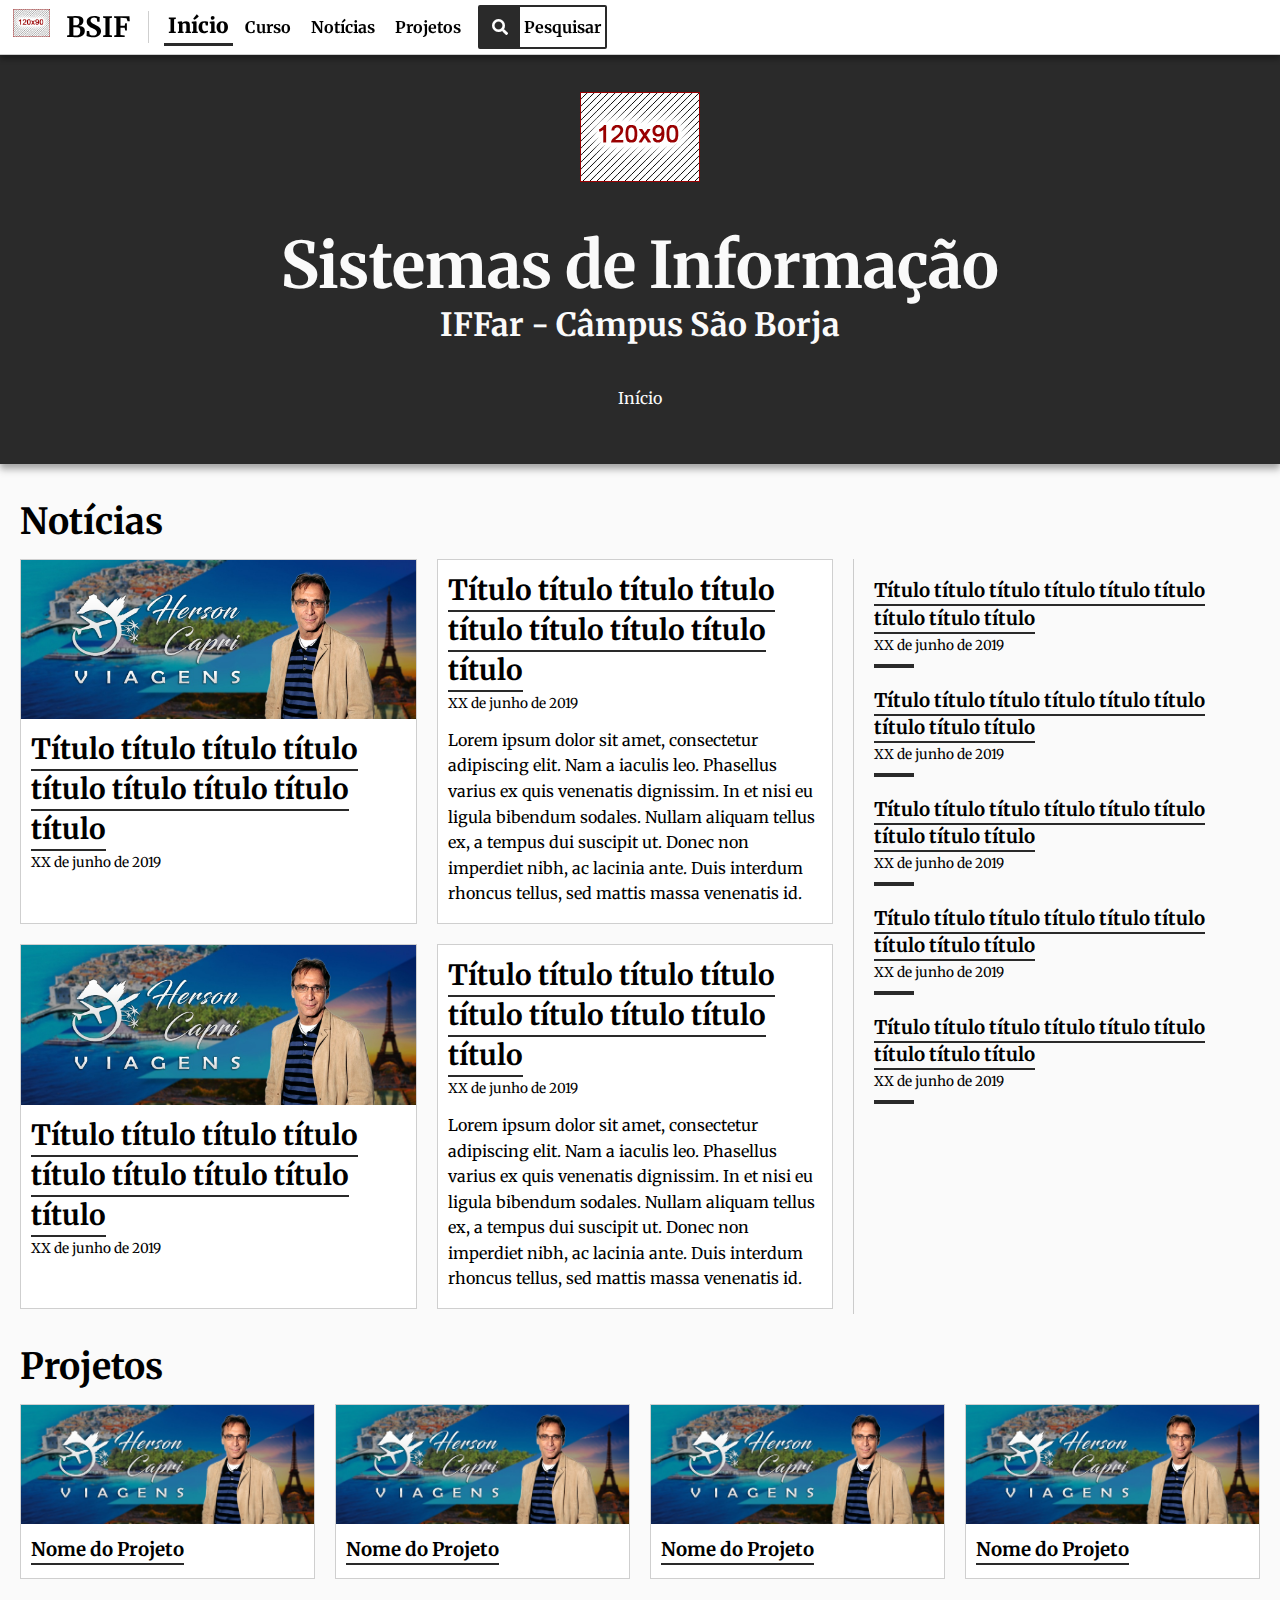
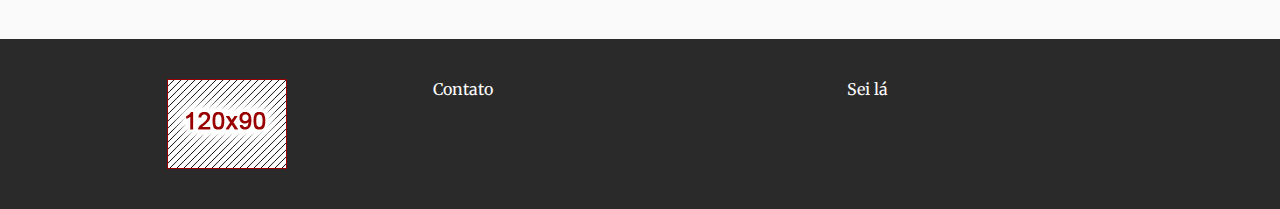
<file: index.html>
<!DOCTYPE html>
<html lang="pt-br">

<head>
    <title>BSIF - Bacharelado em Sistemas de Informação</title>
    <meta charset="utf-8">
    <meta http-equiv="X-UA-Compatible" content="IE=edge">
    <meta name="viewport" content="width=device-width, initial-scale=1, minimum-scale=1, maximum-scale=1">
    <link href="https://fonts.googleapis.com/css?family=Merriweather" rel="stylesheet">
    <link rel="stylesheet" href="https://use.fontawesome.com/releases/v5.3.1/css/all.css">
    <link rel="stylesheet" href="css/estilo.css">
    <script src="js/script.js"></script>
</head>

<body>
    <header id="cabecalho">
        <nav>
            <div id="logo-div">
                <button id="menu"><i class="fas fa-bars"></i><span class="sr-only">Expandir menu lateral</span></button>
                <a href="index.html"><img src="img/logo.png"></a>
                <a href="index.html">BSIF</a>
            </div>
            <ul>
                <li aria-current="page"><a href="index.html">Início</a></li>
                <li><a href="curso.html">Curso</a></li>
                <li><a href="noticias.html">Notícias</a></li>
                <li><a href="projetos.html">Projetos</a></li>
                <li>
                    <form id="pesquisa" class="pesquisa" action="busca.html" method="GET">
                        <button type="button" id="pesquisar"><i class="fas fa-search"></i><span>Pesquisar</span></button>
                        <input type="text" id="campoPesquisa" name="p" placeholder="Pesquisar...">
                    </form>
                </li>
            </ul>
        </nav>
    </header>
    <aside id="lateral">
        <nav>
            <ul>
                <li aria-current="page"><a href="index.html">Início</a></li>
                <li><a href="curso.html">Curso</a></li>
                <li><a href="noticias.html">Notícias</a></li>
                <li><a href="projetos.html">Projetos</a></li>
            </ul>
        </nav>
    </aside>
    <main>
        <div class="apresentacao">
            <img src="img/logo.png">
            <h1><span>Sistemas de Informação</span> <span>IFFar - Câmpus São Borja</span></h1>
            <nav aria-label="breadcrumb">
                <ol>
                    <li aria-current="page">Início</li>
                </ol>
            </nav>
        </div>
        <div id="conteudo">
            <div id="noticias">
                <div class="destaque-noticias">
                    <h2><a href="noticias.html">Notícias</a></h2>
                    <div class="noticia">
                        <img src="img/herson.jpg">
                        <h3><a href="noticia.html">Título título título título título título título título título</a>
                        </h3>
                        <span class="pequeno"><span class="sr-only">Publicado em:</span> XX de junho de 2019</span>
                    </div>
                    <div class="noticia">
                        <h3><a href="noticia.html">Título título título título título título título título título</a>
                        </h3>
                        <span class="pequeno"><span class="sr-only">Publicado em:</span> XX de junho de 2019</span>
                        <p>Lorem ipsum dolor sit amet, consectetur adipiscing elit. Nam a iaculis leo. Phasellus varius
                            ex
                            quis venenatis dignissim. In et nisi eu ligula bibendum sodales. Nullam aliquam tellus ex, a
                            tempus dui suscipit ut. Donec non imperdiet nibh, ac lacinia ante. Duis interdum rhoncus
                            tellus,
                            sed mattis massa venenatis id.</p>
                    </div>
                    <div class="noticia">
                        <img src="img/herson.jpg">
                        <h3><a href="noticia.html">Título título título título título título título título título</a>
                        </h3>
                        <span class="pequeno"><span class="sr-only">Publicado em:</span> XX de junho de 2019</span>
                    </div>
                    <div class="noticia">
                        <h3><a href="noticia.html">Título título título título título título título título título</a>
                        </h3>
                        <span class="pequeno"><span class="sr-only">Publicado em:</span> XX de junho de 2019</span>
                        <p>Lorem ipsum dolor sit amet, consectetur adipiscing elit. Nam a iaculis leo. Phasellus varius
                            ex
                            quis venenatis dignissim. In et nisi eu ligula bibendum sodales. Nullam aliquam tellus ex, a
                            tempus dui suscipit ut. Donec non imperdiet nibh, ac lacinia ante. Duis interdum rhoncus
                            tellus,
                            sed mattis massa venenatis id.</p>
                    </div>
                </div>
                <div class="ultimas-noticias">
                    <h2 class="sr-only">Últimas notícias</h2>
                    <ul>
                        <li>
                            <div>
                                <h3><a href="noticia.html">Título título título título título título título título
                                        título</a></h3>
                                <span class="pequeno"><span class="sr-only">Publicado em:</span> XX de junho de
                                    2019</span>
                            </div>
                        </li>
                        <li>
                            <div>
                                <h3><a href="noticia.html">Título título título título título título título título
                                        título</a></h3>
                                <span class="pequeno"><span class="sr-only">Publicado em:</span> XX de junho de
                                    2019</span>
                            </div>
                        </li>
                        <li>
                            <div>
                                <h3><a href="noticia.html">Título título título título título título título título
                                        título</a></h3>
                                <span class="pequeno"><span class="sr-only">Publicado em:</span> XX de junho de
                                    2019</span>
                            </div>
                        </li>
                        <li>
                            <div>
                                <h3><a href="noticia.html">Título título título título título título título título
                                        título</a></h3>
                                <span class="pequeno"><span class="sr-only">Publicado em:</span> XX de junho de
                                    2019</span>
                            </div>
                        </li>
                        <li>
                            <div>
                                <h3><a href="noticia.html">Título título título título título título título título
                                        título</a></h3>
                                <span class="pequeno"><span class="sr-only">Publicado em:</span> XX de junho de
                                    2019</span>
                            </div>
                        </li>
                    </ul>
                </div>
            </div>
            <div class="projetos">
                <h2><a href="projetos.html">Projetos</a></h2>
                <div class="projeto">
                    <img src="img/herson.jpg">
                    <h3><a href="projeto.html">Nome do Projeto</a></h3>
                </div>
                <div class="projeto">
                    <img src="img/herson.jpg">
                    <h3><a href="projeto.html">Nome do Projeto</a></h3>
                </div>
                <div class="projeto">
                    <img src="img/herson.jpg">
                    <h3><a href="projeto.html">Nome do Projeto</a></h3>
                </div>
                <div class="projeto">
                    <img src="img/herson.jpg">
                    <h3><a href="projeto.html">Nome do Projeto</a></h3>
                </div>
            </div>
        </div>
    </main>
    <footer>
        <div>
            <img src="img/logo.png?">
        </div>
        <div>
            Contato
        </div>
        <div>
            Sei lá
        </div>
    </footer>
</body>

</html>
</file>
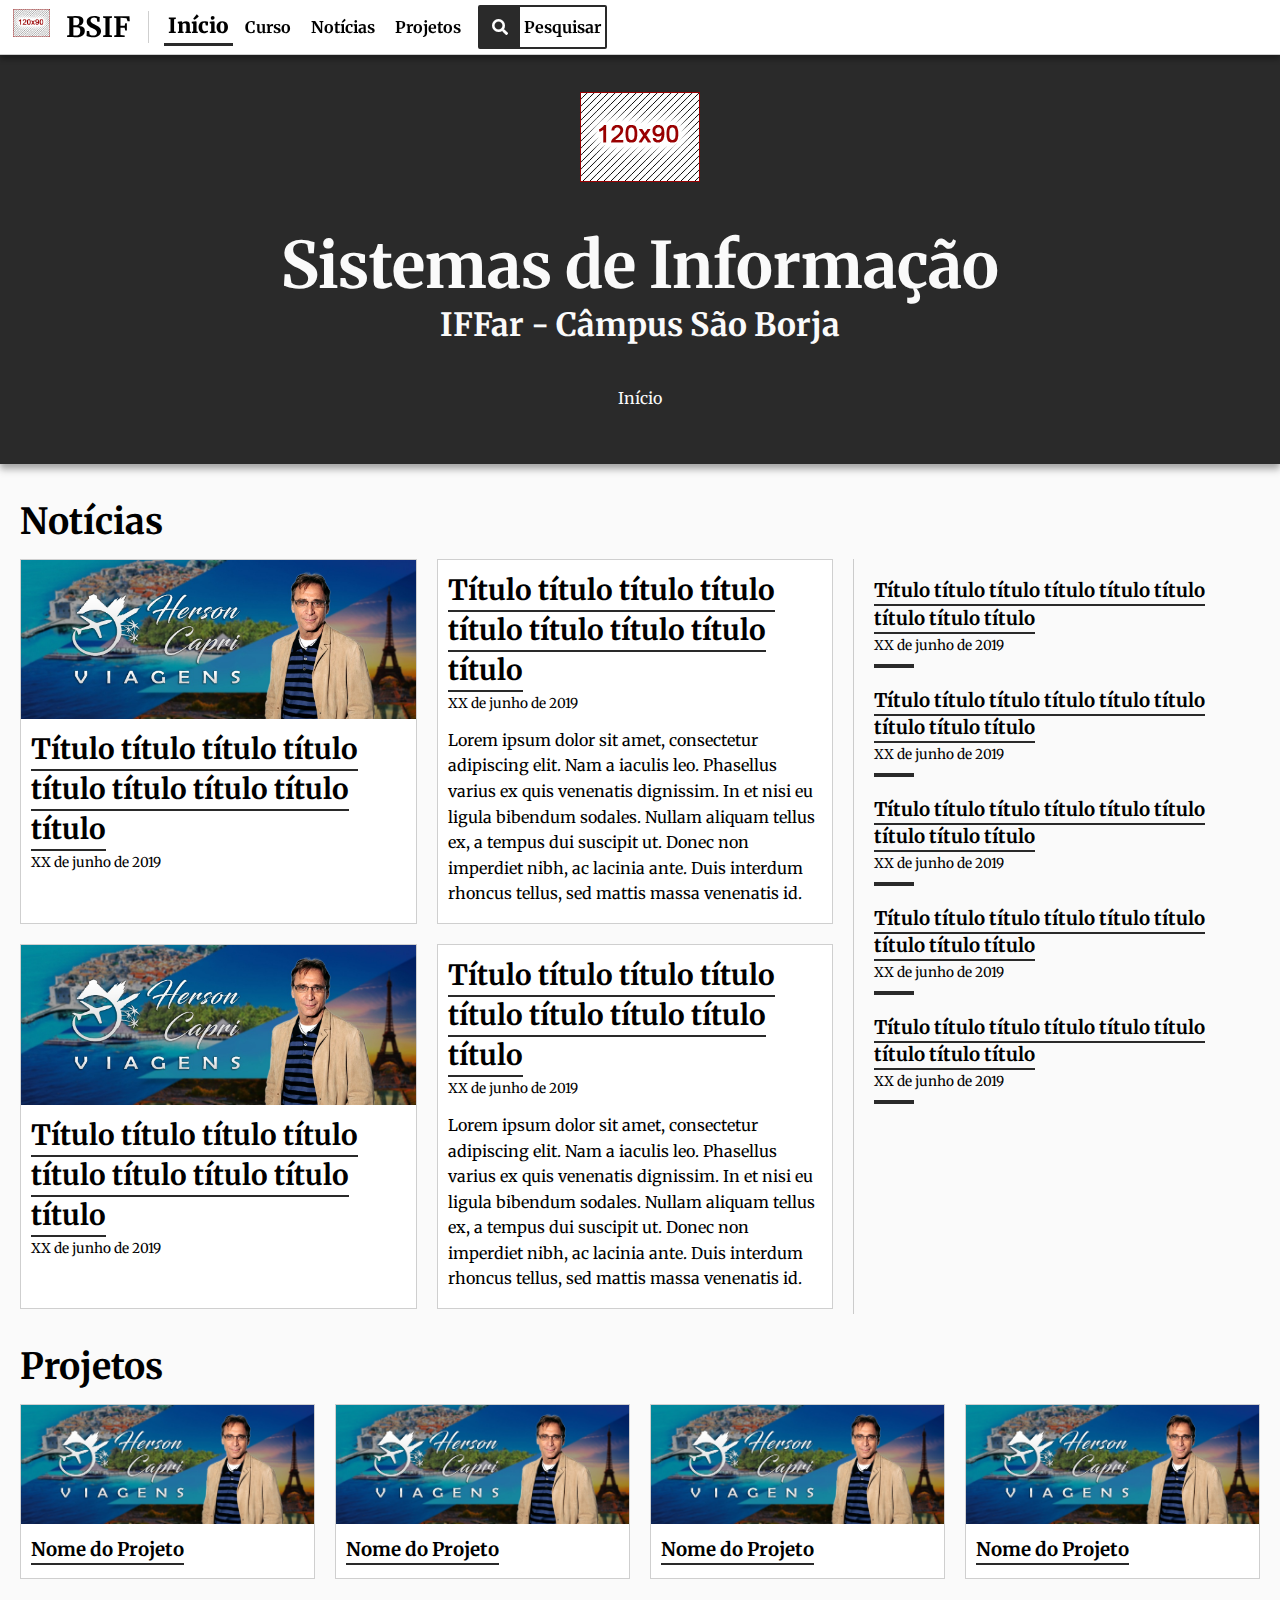
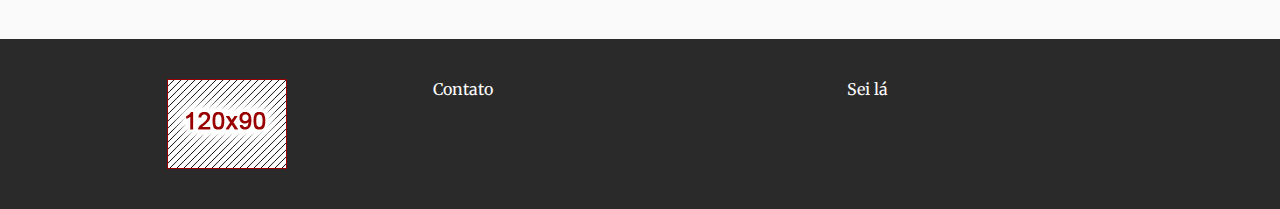
<file: site/index.html>
<!DOCTYPE html>
<html lang="pt-br">

<head>
    <title>BSIF - Bacharelado em Sistemas de Informação</title>
    <meta charset="utf-8">
    <meta http-equiv="X-UA-Compatible" content="IE=edge">
    <meta name="viewport" content="width=device-width, initial-scale=1, minimum-scale=1, maximum-scale=1">
    <link href="https://fonts.googleapis.com/css?family=Merriweather" rel="stylesheet">
    <link rel="stylesheet" href="https://use.fontawesome.com/releases/v5.3.1/css/all.css">
    <link rel="stylesheet" href="css/estilo.css">
    <script src="js/script.js"></script>
</head>

<body>
    <header id="cabecalho">
        <nav>
            <div id="logo-div">
                <button id="menu"><i class="fas fa-bars"></i><span class="sr-only">Expandir menu lateral</span></button>
                <a href="index.html"><img src="img/logo.png"></a>
                <a href="index.html">BSIF</a>
            </div>
            <ul>
                <li aria-current="page"><a href="index.html">Início</a></li>
                <li><a href="curso.html">Curso</a></li>
                <li><a href="noticias.html">Notícias</a></li>
                <li><a href="projetos.html">Projetos</a></li>
                <li>
                    <form id="pesquisa" class="pesquisa" action="busca.html" method="GET">
                        <button type="button" id="pesquisar"><i class="fas fa-search"></i><span>Pesquisar</span></button>
                        <input type="text" id="campoPesquisa" name="p" placeholder="Pesquisar...">
                    </form>
                </li>
            </ul>
        </nav>
    </header>
    <aside id="lateral">
        <nav>
            <ul>
                <li aria-current="page"><a href="index.html">Início</a></li>
                <li><a href="curso.html">Curso</a></li>
                <li><a href="noticias.html">Notícias</a></li>
                <li><a href="projetos.html">Projetos</a></li>
            </ul>
        </nav>
    </aside>
    <main>
        <div class="apresentacao">
            <img src="img/logo.png">
            <h1><span>Sistemas de Informação</span> <span>IFFar - Câmpus São Borja</span></h1>
            <nav aria-label="breadcrumb">
                <ol>
                    <li aria-current="page">Início</li>
                </ol>
            </nav>
        </div>
        <div id="conteudo">
            <div id="noticias">
                <div class="destaque-noticias">
                    <h2><a href="noticias.html">Notícias</a></h2>
                    <div class="noticia">
                        <img src="img/herson.jpg">
                        <h3><a href="noticia.html">Título título título título título título título título título</a>
                        </h3>
                        <span class="pequeno"><span class="sr-only">Publicado em:</span> XX de junho de 2019</span>
                    </div>
                    <div class="noticia">
                        <h3><a href="noticia.html">Título título título título título título título título título</a>
                        </h3>
                        <span class="pequeno"><span class="sr-only">Publicado em:</span> XX de junho de 2019</span>
                        <p>Lorem ipsum dolor sit amet, consectetur adipiscing elit. Nam a iaculis leo. Phasellus varius
                            ex
                            quis venenatis dignissim. In et nisi eu ligula bibendum sodales. Nullam aliquam tellus ex, a
                            tempus dui suscipit ut. Donec non imperdiet nibh, ac lacinia ante. Duis interdum rhoncus
                            tellus,
                            sed mattis massa venenatis id.</p>
                    </div>
                    <div class="noticia">
                        <img src="img/herson.jpg">
                        <h3><a href="noticia.html">Título título título título título título título título título</a>
                        </h3>
                        <span class="pequeno"><span class="sr-only">Publicado em:</span> XX de junho de 2019</span>
                    </div>
                    <div class="noticia">
                        <h3><a href="noticia.html">Título título título título título título título título título</a>
                        </h3>
                        <span class="pequeno"><span class="sr-only">Publicado em:</span> XX de junho de 2019</span>
                        <p>Lorem ipsum dolor sit amet, consectetur adipiscing elit. Nam a iaculis leo. Phasellus varius
                            ex
                            quis venenatis dignissim. In et nisi eu ligula bibendum sodales. Nullam aliquam tellus ex, a
                            tempus dui suscipit ut. Donec non imperdiet nibh, ac lacinia ante. Duis interdum rhoncus
                            tellus,
                            sed mattis massa venenatis id.</p>
                    </div>
                </div>
                <div class="ultimas-noticias">
                    <h2 class="sr-only">Mais notícias</h2>
                    <ul>
                        <li>
                            <div>
                                <h3><a href="noticia.html">Título título título título título título título título
                                        título</a></h3>
                                <span class="pequeno"><span class="sr-only">Publicado em:</span> XX de junho de
                                    2019</span>
                            </div>
                        </li>
                        <li>
                            <div>
                                <h3><a href="noticia.html">Título título título título título título título título
                                        título</a></h3>
                                <span class="pequeno"><span class="sr-only">Publicado em:</span> XX de junho de
                                    2019</span>
                            </div>
                        </li>
                        <li>
                            <div>
                                <h3><a href="noticia.html">Título título título título título título título título
                                        título</a></h3>
                                <span class="pequeno"><span class="sr-only">Publicado em:</span> XX de junho de
                                    2019</span>
                            </div>
                        </li>
                        <li>
                            <div>
                                <h3><a href="noticia.html">Título título título título título título título título
                                        título</a></h3>
                                <span class="pequeno"><span class="sr-only">Publicado em:</span> XX de junho de
                                    2019</span>
                            </div>
                        </li>
                        <li>
                            <div>
                                <h3><a href="noticia.html">Título título título título título título título título
                                        título</a></h3>
                                <span class="pequeno"><span class="sr-only">Publicado em:</span> XX de junho de
                                    2019</span>
                            </div>
                        </li>
                    </ul>
                </div>
            </div>
            <div class="projetos">
                <h2><a href="projetos.html">Projetos</a></h2>
                <div class="projeto">
                    <img src="img/herson.jpg">
                    <h3><a href="projeto.html">Nome do Projeto</a></h3>
                </div>
                <div class="projeto">
                    <img src="img/herson.jpg">
                    <h3><a href="projeto.html">Nome do Projeto</a></h3>
                </div>
                <div class="projeto">
                    <img src="img/herson.jpg">
                    <h3><a href="projeto.html">Nome do Projeto</a></h3>
                </div>
                <div class="projeto">
                    <img src="img/herson.jpg">
                    <h3><a href="projeto.html">Nome do Projeto</a></h3>
                </div>
            </div>
        </div>
    </main>
    <footer>
        <div>
            <img src="img/logo.png?">
        </div>
        <div>
            Contato
        </div>
        <div>
            Sei lá
        </div>
    </footer>
</body>

</html>
</file>
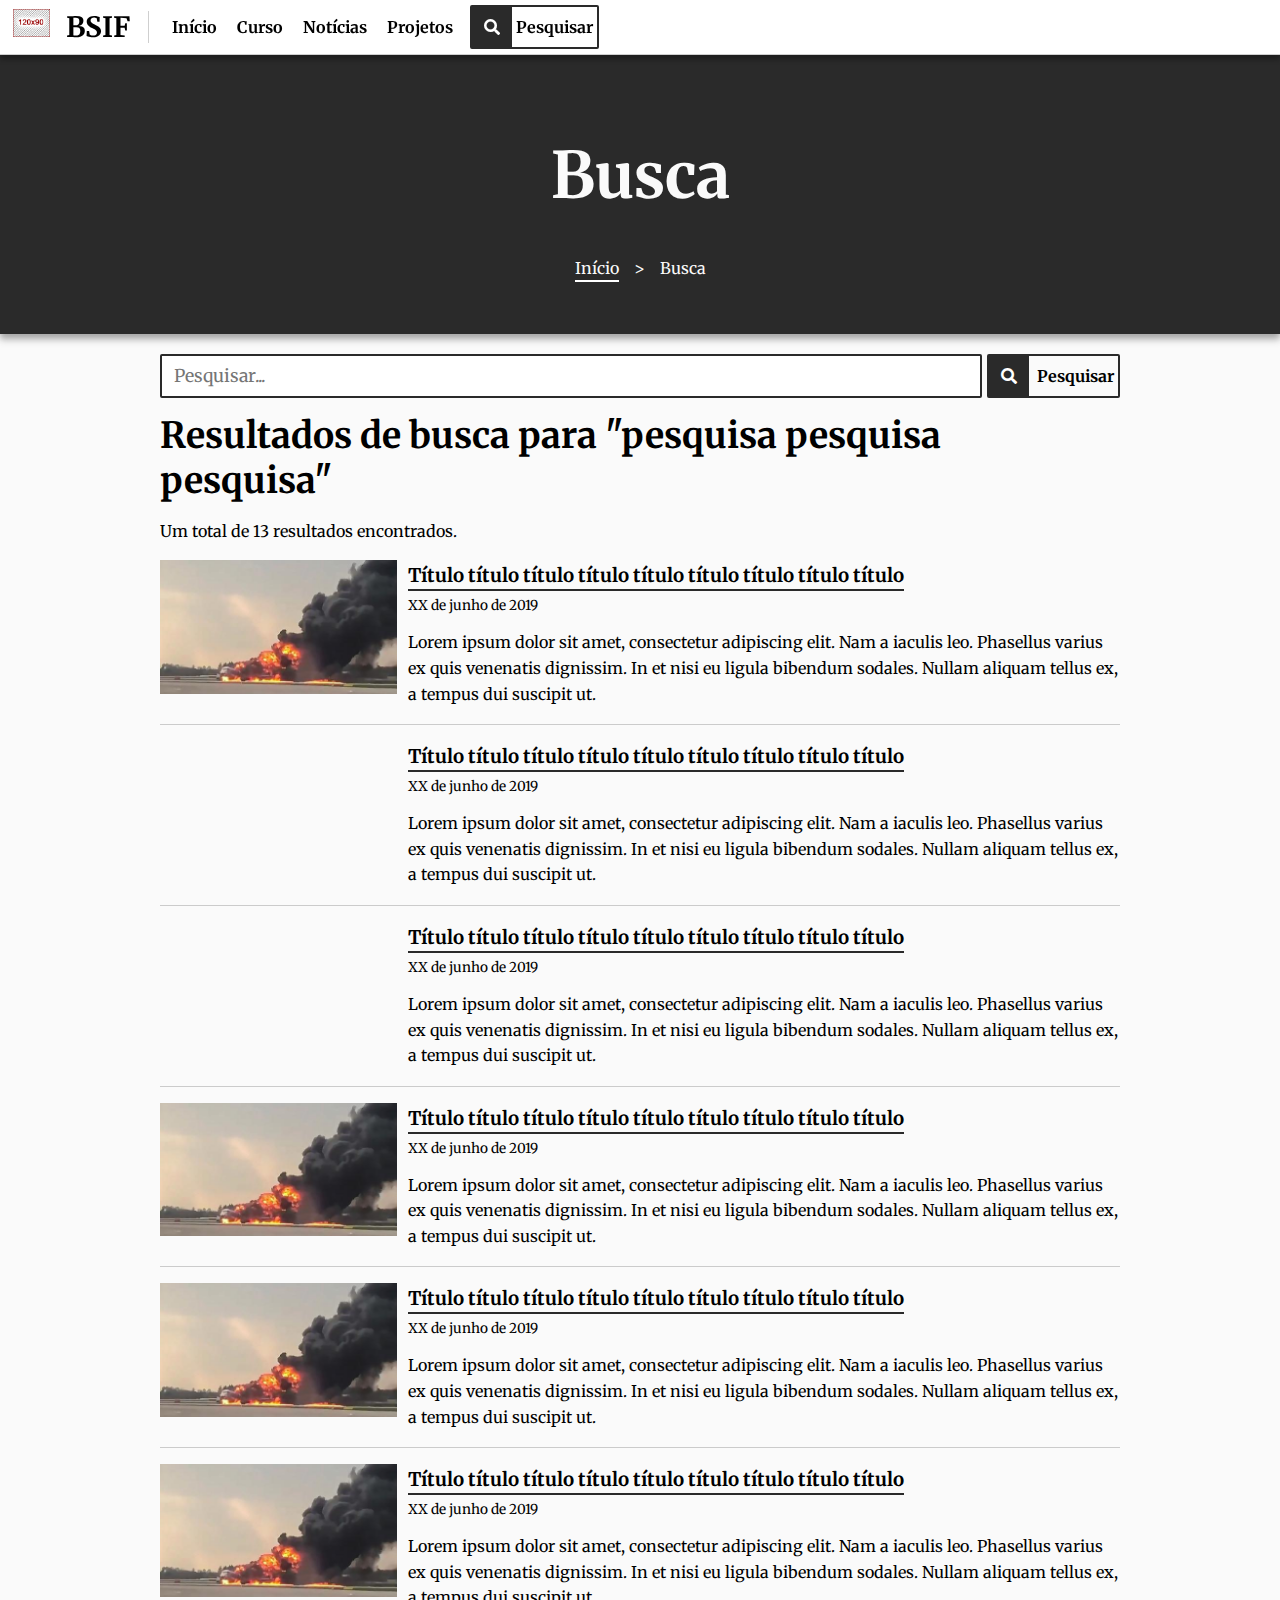
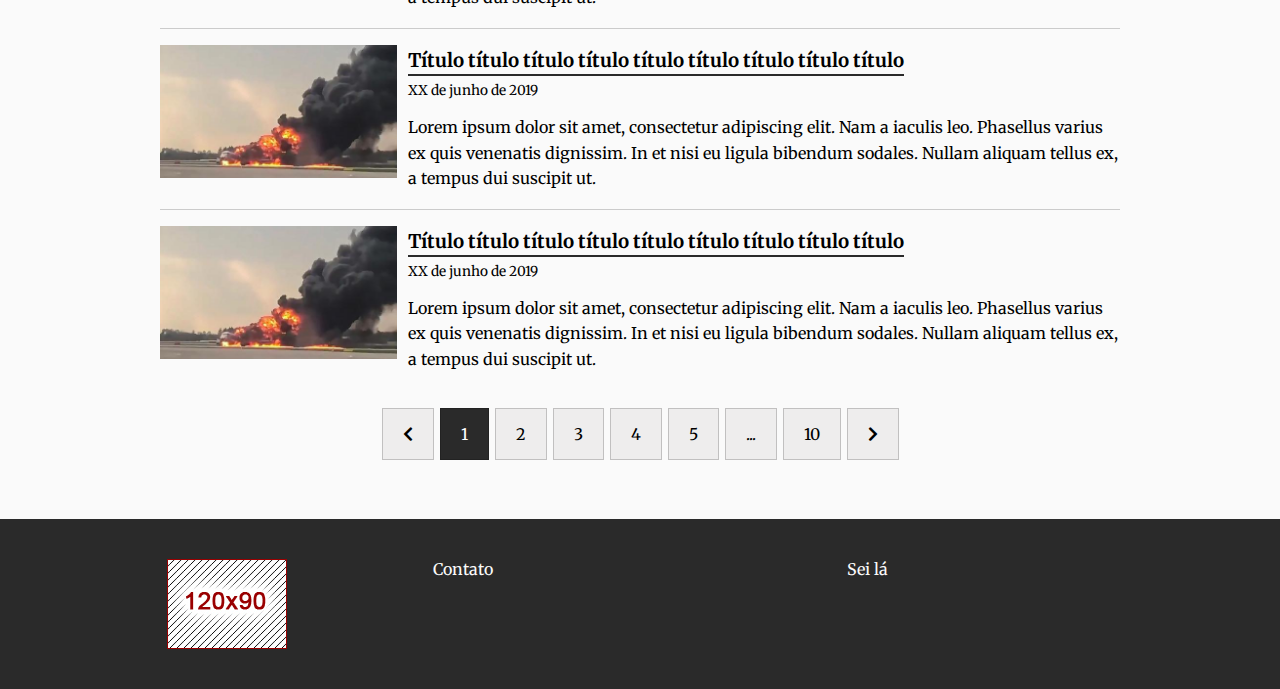
<file: busca.html>
<!DOCTYPE html>
<html lang="pt-br">

<head>
    <title>BSIF - Bacharelado em Sistemas de Informação</title>
    <meta charset="utf-8">
    <meta http-equiv="X-UA-Compatible" content="IE=edge">
    <meta name="viewport" content="width=device-width, initial-scale=1, minimum-scale=1, maximum-scale=1">
    <link href="https://fonts.googleapis.com/css?family=Merriweather" rel="stylesheet">
    <link rel="stylesheet" href="https://use.fontawesome.com/releases/v5.3.1/css/all.css">
    <link rel="stylesheet" href="css/estilo.css">
    <script src="js/script.js"></script>
</head>

<body>
    <header id="cabecalho">
        <nav>
            <div id="logo-div">
                <button id="menu"><i class="fas fa-bars"></i><span class="sr-only">Expandir menu lateral</span></button>
                <a href="index.html"><img src="img/logo.png"></a>
                <a href="index.html">BSIF</a>
            </div>
            <ul>
                <li><a href="index.html">Início</a></li>
                <li><a href="curso.html">Curso</a></li>
                <li><a href="noticias.html">Notícias</a></li>
                <li><a href="projetos.html">Projetos</a></li>
                <li>
                    <form id="pesquisa" class="pesquisa" action="busca.html" method="GET">
                        <button type="button" id="pesquisar"><i class="fas fa-search"></i><span>Pesquisar</span></button>
                        <input type="text" id="campoPesquisa" name="p" placeholder="Pesquisar...">
                    </form>
                </li>
            </ul>
        </nav>
    </header>
    <aside id="lateral">
        <nav>
            <ul>
                <li><a href="index.html">Início</a></li>
                <li><a href="curso.html">Curso</a></li>
                <li><a href="noticias.html">Notícias</a></li>
                <li><a href="projetos.html">Projetos</a></li>
            </ul>
        </nav>
    </aside>
    <main>
        <div class="apresentacao">
            <h1>Busca</h1>
            <nav aria-label="breadcrumb">
                <ol>
                    <li><a href="index.html">Início</a></li>
                    <li aria-current="page">Busca</li>
                </ol>
            </nav>
        </div>
        <div id="conteudo" class="lista-pesquisa">
            <div>
                <form method="GET" action="busca.html">
                    <input type="text" name="p" placeholder="Pesquisar...">
                    <button type="submit"><i class="fas fa-search"></i><span class="compacta">
                            Pesquisar</span></button>
                </form>
                <h2>Resultados de busca para "pesquisa pesquisa pesquisa"</h2>
                <p>Um total de 13 resultados encontrados.</p>
                <div class="listagem">
                    <div>
                        <img src="img/thumb.jpg">
                        <div>
                            <h3><a href="noticia.html">Título título título título título título título título
                                    título</a>
                            </h3>
                            <span class="pequeno"><span class="sr-only">Publicado em:</span> XX de junho de 2019</span>
                            <p>Lorem ipsum dolor sit amet, consectetur adipiscing elit. Nam a iaculis leo. Phasellus
                                varius
                                ex
                                quis venenatis dignissim. In et nisi eu ligula bibendum sodales. Nullam aliquam tellus
                                ex, a
                                tempus dui suscipit ut. </p>
                        </div>
                    </div>
                    <div>
                        <div>
                            <h3><a href="noticia.html">Título título título título título título título título
                                    título</a>
                            </h3>
                            <span class="pequeno"><span class="sr-only">Publicado em:</span> XX de junho de 2019</span>
                            <p>Lorem ipsum dolor sit amet, consectetur adipiscing elit. Nam a iaculis leo. Phasellus
                                varius
                                ex
                                quis venenatis dignissim. In et nisi eu ligula bibendum sodales. Nullam aliquam tellus
                                ex, a
                                tempus dui suscipit ut. </p>
                        </div>
                    </div>
                    <div>
                        <div>
                            <h3><a href="noticia.html">Título título título título título título título título
                                    título</a>
                            </h3>
                            <span class="pequeno"><span class="sr-only">Publicado em:</span> XX de junho de 2019</span>
                            <p>Lorem ipsum dolor sit amet, consectetur adipiscing elit. Nam a iaculis leo. Phasellus
                                varius
                                ex
                                quis venenatis dignissim. In et nisi eu ligula bibendum sodales. Nullam aliquam tellus
                                ex, a
                                tempus dui suscipit ut. </p>
                        </div>
                    </div>
                    <div>
                        <img src="img/thumb.jpg">
                        <div>
                            <h3><a href="noticia.html">Título título título título título título título título
                                    título</a>
                            </h3>
                            <span class="pequeno"><span class="sr-only">Publicado em:</span> XX de junho de 2019</span>
                            <p>Lorem ipsum dolor sit amet, consectetur adipiscing elit. Nam a iaculis leo. Phasellus
                                varius
                                ex
                                quis venenatis dignissim. In et nisi eu ligula bibendum sodales. Nullam aliquam tellus
                                ex, a
                                tempus dui suscipit ut. </p>
                        </div>
                    </div>
                    <div>
                        <img src="img/thumb.jpg">
                        <div>
                            <h3><a href="noticia.html">Título título título título título título título título
                                    título</a>
                            </h3>
                            <span class="pequeno"><span class="sr-only">Publicado em:</span> XX de junho de 2019</span>
                            <p>Lorem ipsum dolor sit amet, consectetur adipiscing elit. Nam a iaculis leo. Phasellus
                                varius
                                ex
                                quis venenatis dignissim. In et nisi eu ligula bibendum sodales. Nullam aliquam tellus
                                ex, a
                                tempus dui suscipit ut. </p>
                        </div>
                    </div>
                    <div>
                        <img src="img/thumb.jpg">
                        <div>
                            <h3><a href="noticia.html">Título título título título título título título título
                                    título</a>
                            </h3>
                            <span class="pequeno"><span class="sr-only">Publicado em:</span> XX de junho de 2019</span>
                            <p>Lorem ipsum dolor sit amet, consectetur adipiscing elit. Nam a iaculis leo. Phasellus
                                varius
                                ex
                                quis venenatis dignissim. In et nisi eu ligula bibendum sodales. Nullam aliquam tellus
                                ex, a
                                tempus dui suscipit ut. </p>
                        </div>
                    </div>
                    <div>
                        <img src="img/thumb.jpg">
                        <div>
                            <h3><a href="noticia.html">Título título título título título título título título
                                    título</a>
                            </h3>
                            <span class="pequeno"><span class="sr-only">Publicado em:</span> XX de junho de 2019</span>
                            <p>Lorem ipsum dolor sit amet, consectetur adipiscing elit. Nam a iaculis leo. Phasellus
                                varius
                                ex
                                quis venenatis dignissim. In et nisi eu ligula bibendum sodales. Nullam aliquam tellus
                                ex, a
                                tempus dui suscipit ut. </p>
                        </div>
                    </div>
                    <div>
                        <img src="img/thumb.jpg">
                        <div>
                            <h3><a href="noticia.html">Título título título título título título título título
                                    título</a>
                            </h3>
                            <span class="pequeno"><span class="sr-only">Publicado em:</span> XX de junho de 2019</span>
                            <p>Lorem ipsum dolor sit amet, consectetur adipiscing elit. Nam a iaculis leo. Phasellus
                                varius
                                ex
                                quis venenatis dignissim. In et nisi eu ligula bibendum sodales. Nullam aliquam tellus
                                ex, a
                                tempus dui suscipit ut. </p>
                        </div>
                    </div>
                    <nav class="paginacao">
                        <ul>
                            <li><a href="#"><i class="fas fa-chevron-left"></i></a></li>
                            <li aria-current="page"><a href="#">1</a></li>
                            <li><a href="#">2</a></li>
                            <li><a href="#">3</a></li>
                            <li><a href="#">4</a></li>
                            <li><a href="#">5</a></li>
                            <li class="espaco">...</li>
                            <li><a href="#">10</a></li>
                            <li><a href="#"><i class="fas fa-chevron-right"></i></a></li>
                        </ul>
                    </nav>
                </div>
            </div>
        </div>
    </main>
    <footer>
        <div>
            <img src="img/logo.png?">
        </div>
        <div>
            Contato
        </div>
        <div>
            Sei lá
        </div>
    </footer>
</body>

</html>
</file>
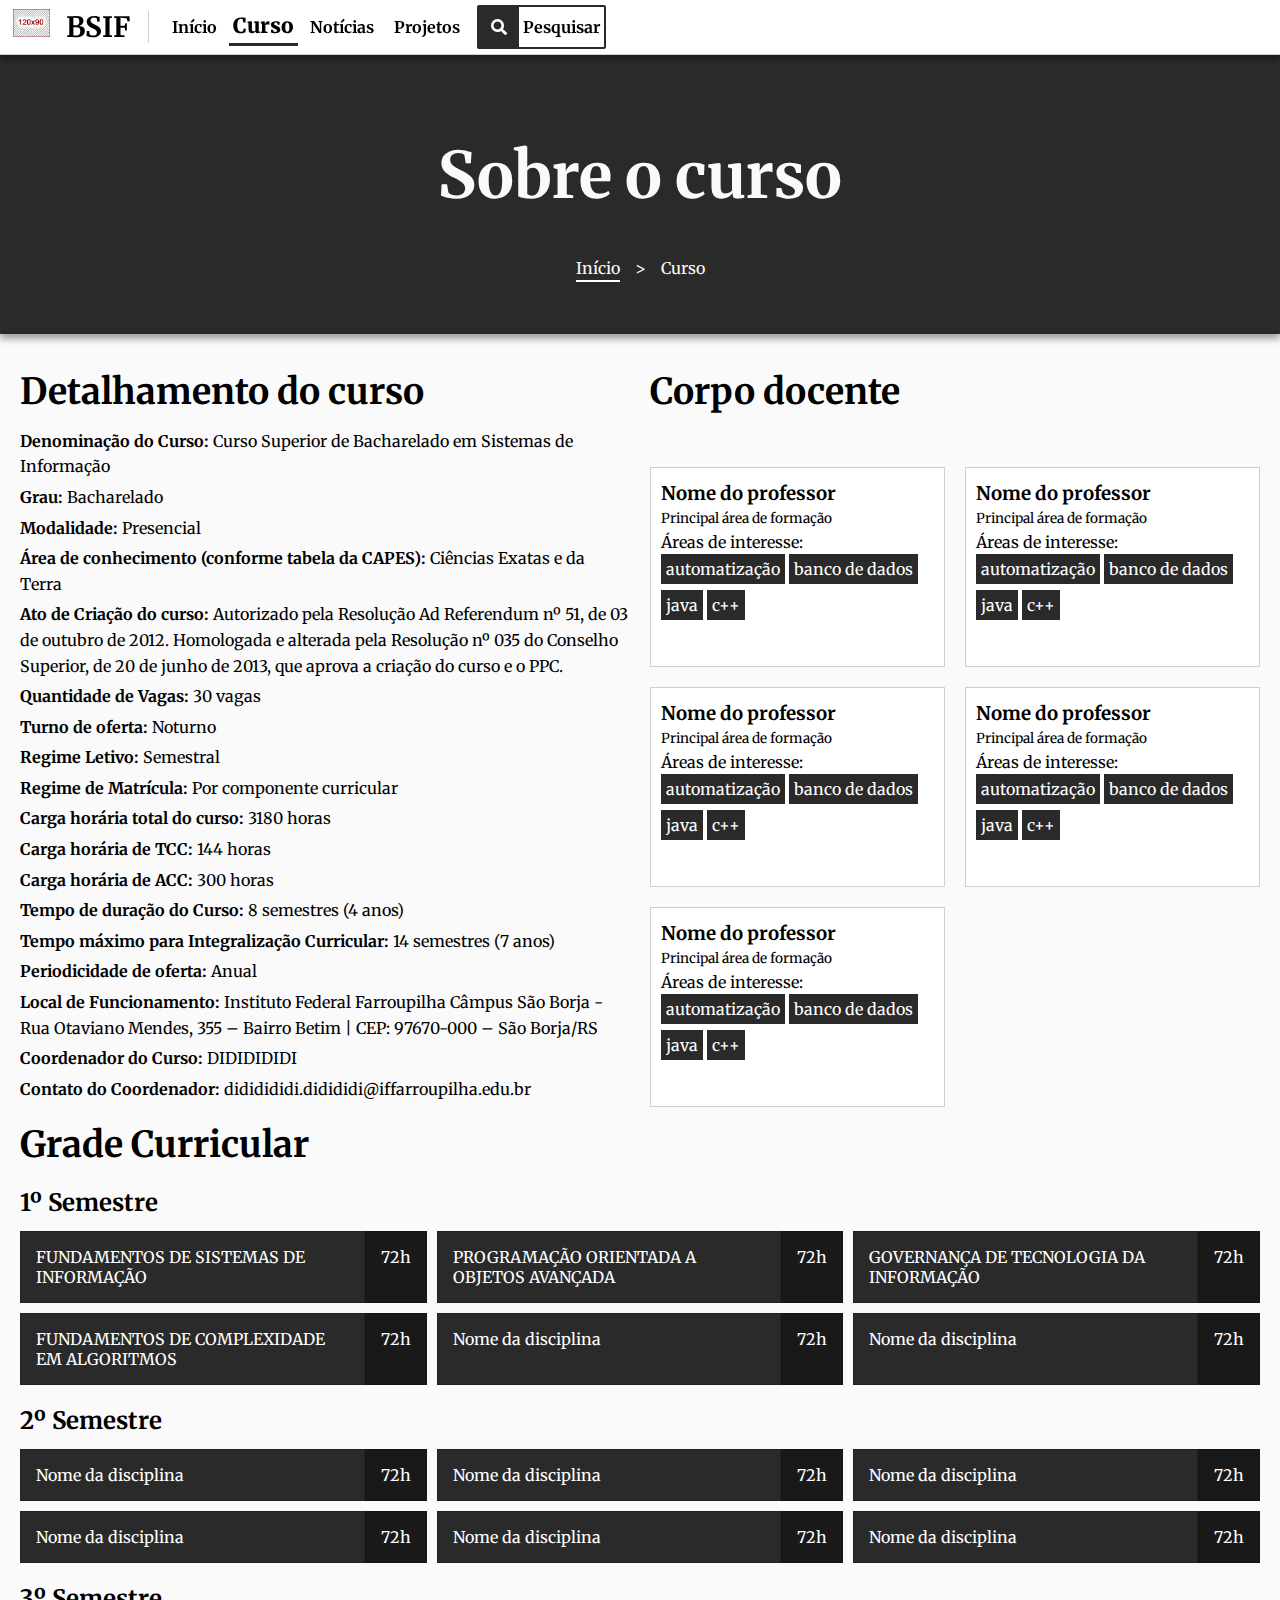
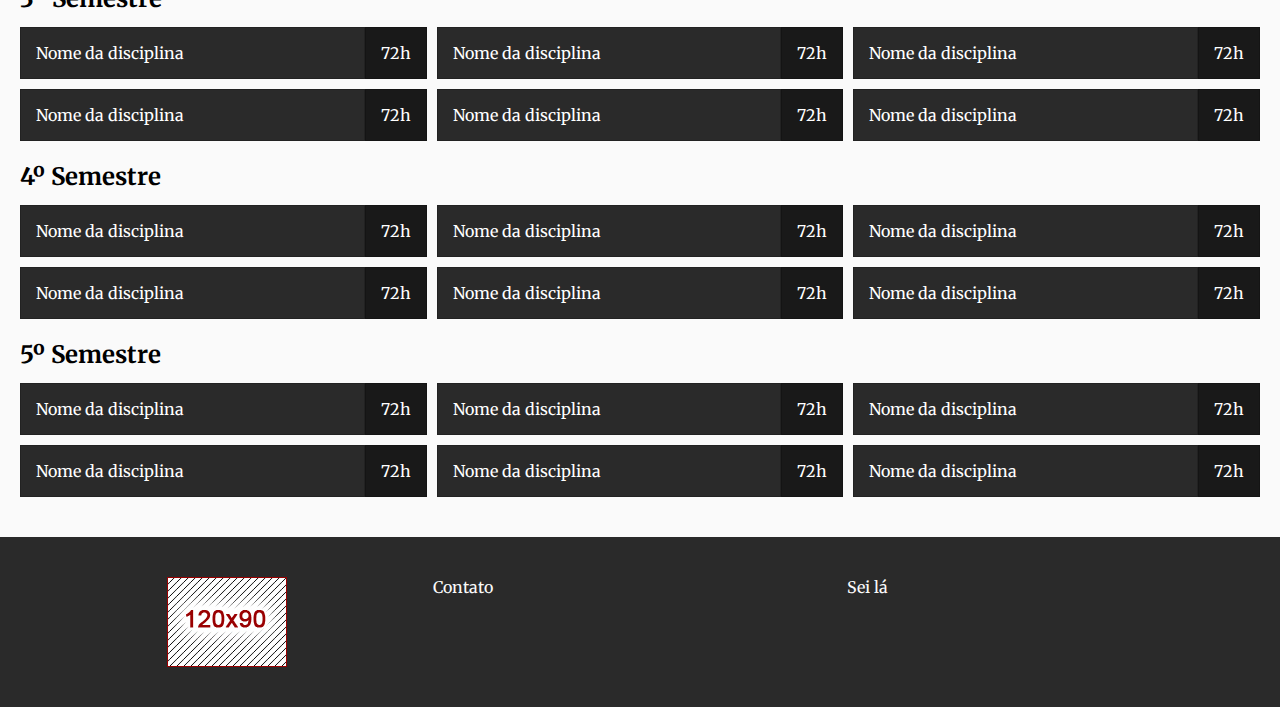
<file: curso.html>
<!DOCTYPE html>
<html lang="pt-br">

<head>
    <title>BSIF - Bacharelado em Sistemas de Informação</title>
    <meta charset="utf-8">
    <meta http-equiv="X-UA-Compatible" content="IE=edge">
    <meta name="viewport" content="width=device-width, initial-scale=1, minimum-scale=1, maximum-scale=1">
    <link href="https://fonts.googleapis.com/css?family=Merriweather" rel="stylesheet">
    <link rel="stylesheet" href="https://use.fontawesome.com/releases/v5.3.1/css/all.css">
    <link rel="stylesheet" href="css/estilo.css">
    <script src="js/script.js"></script>
</head>

<body>
    <header id="cabecalho">
        <nav>
            <div id="logo-div">
                <button id="menu"><i class="fas fa-bars"></i><span class="sr-only">Expandir menu lateral</span></button>
                <a href="index.html"><img src="img/logo.png"></a>
                <a href="index.html">BSIF</a>
            </div>
            <ul>
                <li><a href="index.html">Início</a></li>
                <li aria-current="page"><a href="curso.html">Curso</a></li>
                <li><a href="noticias.html">Notícias</a></li>
                <li><a href="projetos.html">Projetos</a></li>
                <li>
                    <form id="pesquisa" class="pesquisa" action="busca.html" method="GET">
                        <button type="button" id="pesquisar"><i class="fas fa-search"></i><span>Pesquisar</span></button>
                        <input type="text" id="campoPesquisa" name="p" placeholder="Pesquisar...">
                    </form>
                </li>
            </ul>
        </nav>
    </header>
    <aside id="lateral">
        <nav>
            <ul>
                <li><a href="index.html">Início</a></li>
                <li aria-current="page"><a href="curso.html">Curso</a></li>
                <li><a href="noticias.html">Notícias</a></li>
                <li><a href="projetos.html">Projetos</a></li>
            </ul>
        </nav>
    </aside>
    <main>
        <div class="apresentacao">
            <h1>Sobre o curso</h1>
            <nav aria-label="breadcrumb">
                <ol>
                    <li><a href="index.html">Início</a></li>
                    <li aria-current="page">Curso</li>
                </ol>
            </nav>
        </div>
        <div id="conteudo" class="curso">
            <div class="detalhamento">
                <h2>Detalhamento do curso</h2>
                <p><span>Denominação do Curso:</span> Curso Superior de Bacharelado em Sistemas de Informação</p>
                <p><span>Grau:</span> Bacharelado</p>
                <p><span>Modalidade:</span> Presencial</p>
                <p><span>Área de conhecimento (conforme tabela da CAPES):</span> Ciências Exatas e da Terra</p>
                <p><span>Ato de Criação do curso:</span> Autorizado pela Resolução Ad Referendum nº 51, de 03 de
                    outubro de
                    2012. Homologada e alterada pela Resolução nº 035 do Conselho Superior, de 20 de junho de 2013, que
                    aprova a criação do curso e o PPC.</p>
                <p><span>Quantidade de Vagas:</span> 30 vagas</p>
                <p><span>Turno de oferta:</span> Noturno</p>
                <p><span>Regime Letivo:</span> Semestral</p>
                <p><span>Regime de Matrícula:</span> Por componente curricular</p>
                <p><span>Carga horária total do curso:</span> 3180 horas</p>
                <p><span>Carga horária de TCC:</span> 144 horas</p>
                <p><span>Carga horária de ACC:</span> 300 horas</p>
                <p><span>Tempo de duração do Curso:</span> 8 semestres (4 anos)</p>
                <p><span>Tempo máximo para Integralização Curricular:</span> 14 semestres (7 anos)</p>
                <p><span>Periodicidade de oferta:</span> Anual</p>
                <p><span>Local de Funcionamento:</span> Instituto Federal Farroupilha Câmpus São Borja - Rua Otaviano
                    Mendes, 355 – Bairro Betim | CEP: 97670-000 – São Borja/RS</p>
                <p><span>Coordenador do Curso:</span> DIDIDIDIDI</p>
                <p><span>Contato do Coordenador:</span> dididididi.didididi@iffarroupilha.edu.br</p>
            </div>
            <div class="corpo-docente">
                <h2>Corpo docente</h2>
                <div class="docente">
                    <h3>Nome do professor</h3>
                    <span class="pequeno">Principal área de formação</span>
                    <span>Áreas de interesse:</span>
                    <ul>
                        <li><span class="area">automatização</span></li>
                        <li><span class="area">banco de dados</span></li>
                        <li><span class="area">java</span></li>
                        <li><span class="area">c++</span></li>
                    </ul>
                </div>
                <div class="docente">
                    <h3>Nome do professor</h3>
                    <span class="pequeno">Principal área de formação</span>
                    <span>Áreas de interesse:</span>
                    <ul>
                        <li><span class="area">automatização</span></li>
                        <li><span class="area">banco de dados</span></li>
                        <li><span class="area">java</span></li>
                        <li><span class="area">c++</span></li>
                    </ul>
                </div>
                <div class="docente">
                    <h3>Nome do professor</h3>
                    <span class="pequeno">Principal área de formação</span>
                    <span>Áreas de interesse:</span>
                    <ul>
                        <li><span class="area">automatização</span></li>
                        <li><span class="area">banco de dados</span></li>
                        <li><span class="area">java</span></li>
                        <li><span class="area">c++</span></li>
                    </ul>
                </div>
                <div class="docente">
                    <h3>Nome do professor</h3>
                    <span class="pequeno">Principal área de formação</span>
                    <span>Áreas de interesse:</span>
                    <ul>
                        <li><span class="area">automatização</span></li>
                        <li><span class="area">banco de dados</span></li>
                        <li><span class="area">java</span></li>
                        <li><span class="area">c++</span></li>
                    </ul>
                </div>
                <div class="docente">
                    <h3>Nome do professor</h3>
                    <span class="pequeno">Principal área de formação</span>
                    <span>Áreas de interesse:</span>
                    <ul>
                        <li><span class="area">automatização</span></li>
                        <li><span class="area">banco de dados</span></li>
                        <li><span class="area">java</span></li>
                        <li><span class="area">c++</span></li>
                    </ul>
                </div>
            </div>
            <div class="ementario">
                <h2>Grade Curricular</h2>
                <div>
                    <h3>1º Semestre</h3>
                    <div class="disciplina">
                        <div>
                            <span>FUNDAMENTOS DE SISTEMAS DE INFORMAÇÃO</span>
                        </div>
                        <div>
                            <span><span class="sr-only">Carga horária:</span> 72h</span>
                        </div>
                    </div>
                    <div class="disciplina">
                        <div>
                            <span>PROGRAMAÇÃO ORIENTADA A OBJETOS AVANÇADA</span>
                        </div>
                        <div>
                            <span><span class="sr-only">Carga horária:</span> 72h</span>
                        </div>
                    </div>
                    <div class="disciplina">
                        <div>
                            <span>GOVERNANÇA DE TECNOLOGIA DA INFORMAÇÃO</span>
                        </div>
                        <div>
                            <span><span class="sr-only">Carga horária:</span> 72h</span>
                        </div>
                    </div>
                    <div class="disciplina">
                        <div>
                            <span>FUNDAMENTOS DE COMPLEXIDADE EM ALGORITMOS</span>
                        </div>
                        <div>
                            <span><span class="sr-only">Carga horária:</span> 72h</span>
                        </div>
                    </div>
                    <div class="disciplina">
                        <div>
                            <span>Nome da disciplina</span>
                        </div>
                        <div>
                            <span><span class="sr-only">Carga horária:</span> 72h</span>
                        </div>
                    </div>
                    <div class="disciplina">
                        <div>
                            <span>Nome da disciplina</span>
                        </div>
                        <div>
                            <span><span class="sr-only">Carga horária:</span> 72h</span>
                        </div>
                    </div>
                </div>
                <div>
                    <h3>2º Semestre</h3>
                    <div class="disciplina">
                        <div>
                            <span>Nome da disciplina</span>
                        </div>
                        <div>
                            <span><span class="sr-only">Carga horária:</span> 72h</span>
                        </div>
                    </div>
                    <div class="disciplina">
                        <div>
                            <span>Nome da disciplina</span>
                        </div>
                        <div>
                            <span><span class="sr-only">Carga horária:</span> 72h</span>
                        </div>
                    </div>
                    <div class="disciplina">
                        <div>
                            <span>Nome da disciplina</span>
                        </div>
                        <div>
                            <span><span class="sr-only">Carga horária:</span> 72h</span>
                        </div>
                    </div>
                    <div class="disciplina">
                        <div>
                            <span>Nome da disciplina</span>
                        </div>
                        <div>
                            <span><span class="sr-only">Carga horária:</span> 72h</span>
                        </div>
                    </div>
                    <div class="disciplina">
                        <div>
                            <span>Nome da disciplina</span>
                        </div>
                        <div>
                            <span><span class="sr-only">Carga horária:</span> 72h</span>
                        </div>
                    </div>
                    <div class="disciplina">
                        <div>
                            <span>Nome da disciplina</span>
                        </div>
                        <div>
                            <span><span class="sr-only">Carga horária:</span> 72h</span>
                        </div>
                    </div>
                </div>
                <div>
                    <h3>3º Semestre</h3>
                    <div class="disciplina">
                        <div>
                            <span>Nome da disciplina</span>
                        </div>
                        <div>
                            <span><span class="sr-only">Carga horária:</span> 72h</span>
                        </div>
                    </div>
                    <div class="disciplina">
                        <div>
                            <span>Nome da disciplina</span>
                        </div>
                        <div>
                            <span><span class="sr-only">Carga horária:</span> 72h</span>
                        </div>
                    </div>
                    <div class="disciplina">
                        <div>
                            <span>Nome da disciplina</span>
                        </div>
                        <div>
                            <span><span class="sr-only">Carga horária:</span> 72h</span>
                        </div>
                    </div>
                    <div class="disciplina">
                        <div>
                            <span>Nome da disciplina</span>
                        </div>
                        <div>
                            <span><span class="sr-only">Carga horária:</span> 72h</span>
                        </div>
                    </div>
                    <div class="disciplina">
                        <div>
                            <span>Nome da disciplina</span>
                        </div>
                        <div>
                            <span><span class="sr-only">Carga horária:</span> 72h</span>
                        </div>
                    </div>
                    <div class="disciplina">
                        <div>
                            <span>Nome da disciplina</span>
                        </div>
                        <div>
                            <span><span class="sr-only">Carga horária:</span> 72h</span>
                        </div>
                    </div>
                </div>
                <div>
                    <h3>4º Semestre</h3>
                    <div class="disciplina">
                        <div>
                            <span>Nome da disciplina</span>
                        </div>
                        <div>
                            <span><span class="sr-only">Carga horária:</span> 72h</span>
                        </div>
                    </div>
                    <div class="disciplina">
                        <div>
                            <span>Nome da disciplina</span>
                        </div>
                        <div>
                            <span><span class="sr-only">Carga horária:</span> 72h</span>
                        </div>
                    </div>
                    <div class="disciplina">
                        <div>
                            <span>Nome da disciplina</span>
                        </div>
                        <div>
                            <span><span class="sr-only">Carga horária:</span> 72h</span>
                        </div>
                    </div>
                    <div class="disciplina">
                        <div>
                            <span>Nome da disciplina</span>
                        </div>
                        <div>
                            <span><span class="sr-only">Carga horária:</span> 72h</span>
                        </div>
                    </div>
                    <div class="disciplina">
                        <div>
                            <span>Nome da disciplina</span>
                        </div>
                        <div>
                            <span><span class="sr-only">Carga horária:</span> 72h</span>
                        </div>
                    </div>
                    <div class="disciplina">
                        <div>
                            <span>Nome da disciplina</span>
                        </div>
                        <div>
                            <span><span class="sr-only">Carga horária:</span> 72h</span>
                        </div>
                    </div>
                </div>
                <div>
                    <h3>5º Semestre</h3>
                    <div class="disciplina">
                        <div>
                            <span>Nome da disciplina</span>
                        </div>
                        <div>
                            <span><span class="sr-only">Carga horária:</span> 72h</span>
                        </div>
                    </div>
                    <div class="disciplina">
                        <div>
                            <span>Nome da disciplina</span>
                        </div>
                        <div>
                            <span><span class="sr-only">Carga horária:</span> 72h</span>
                        </div>
                    </div>
                    <div class="disciplina">
                        <div>
                            <span>Nome da disciplina</span>
                        </div>
                        <div>
                            <span><span class="sr-only">Carga horária:</span> 72h</span>
                        </div>
                    </div>
                    <div class="disciplina">
                        <div>
                            <span>Nome da disciplina</span>
                        </div>
                        <div>
                            <span><span class="sr-only">Carga horária:</span> 72h</span>
                        </div>
                    </div>
                    <div class="disciplina">
                        <div>
                            <span>Nome da disciplina</span>
                        </div>
                        <div>
                            <span><span class="sr-only">Carga horária:</span> 72h</span>
                        </div>
                    </div>
                    <div class="disciplina">
                        <div>
                            <span>Nome da disciplina</span>
                        </div>
                        <div>
                            <span><span class="sr-only">Carga horária:</span> 72h</span>
                        </div>
                    </div>
                </div>
            </div>
        </div>
    </main>
    <footer>
        <div>
            <img src="img/logo.png?">
        </div>
        <div>
            Contato
        </div>
        <div>
            Sei lá
        </div>
    </footer>
</body>

</html>
</file>
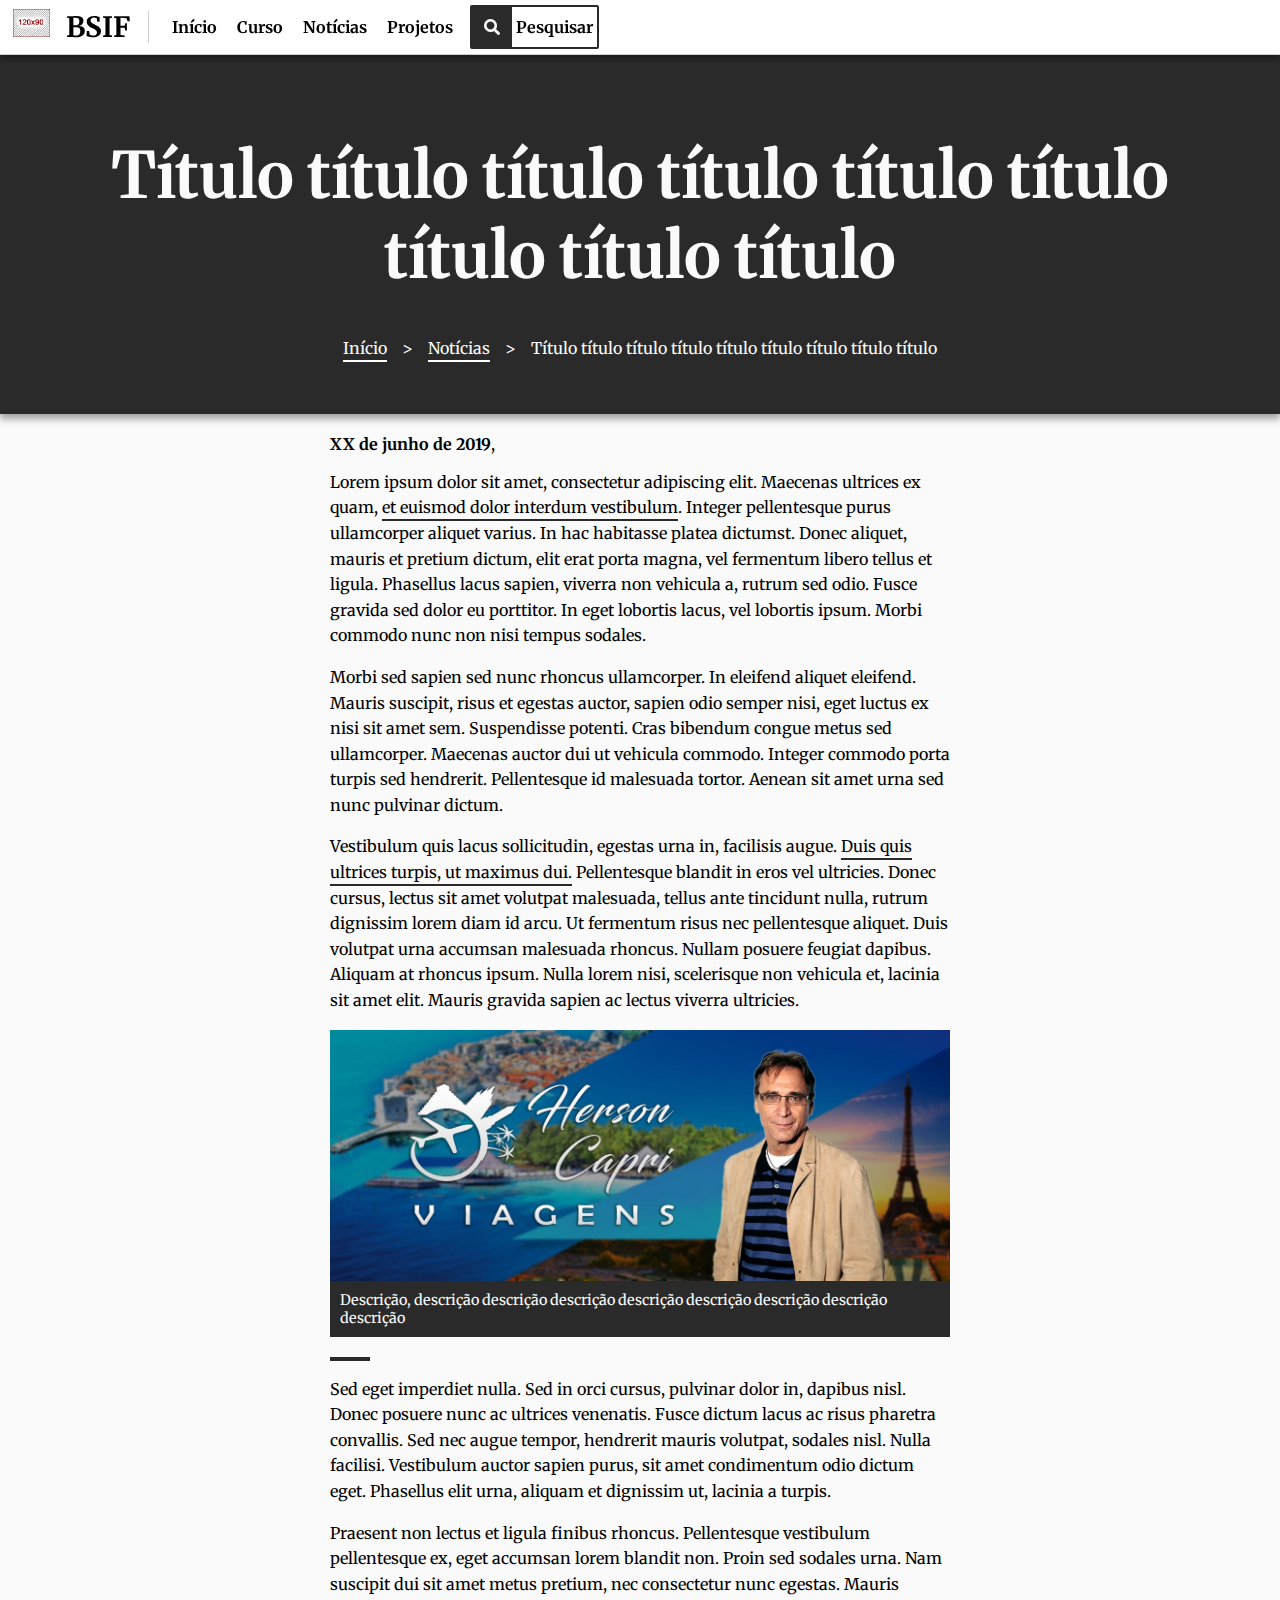
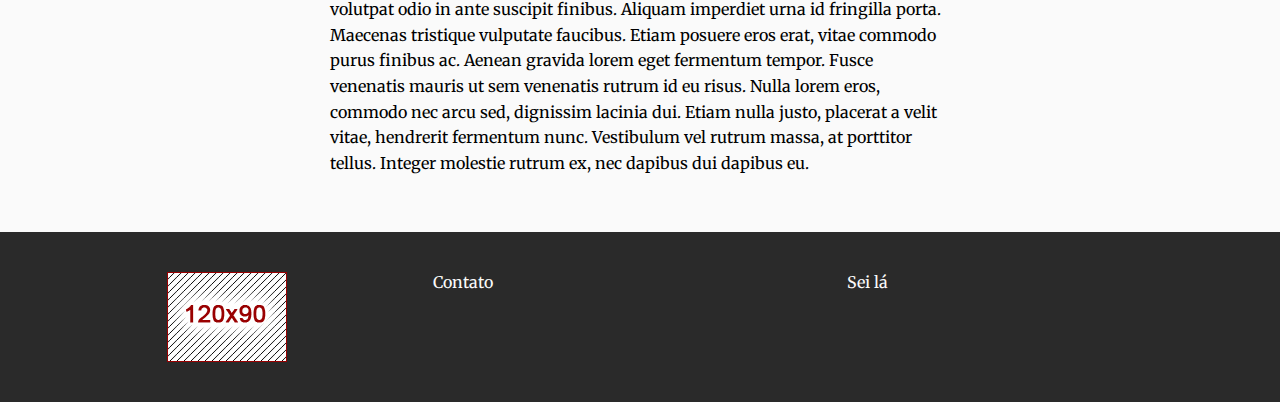
<file: noticia.html>
<!DOCTYPE html>
<html lang="pt-br">

<head>
    <title>BSIF - Bacharelado em Sistemas de Informação</title>
    <meta charset="utf-8">
    <meta http-equiv="X-UA-Compatible" content="IE=edge">
    <meta name="viewport" content="width=device-width, initial-scale=1, minimum-scale=1, maximum-scale=1">
    <link href="https://fonts.googleapis.com/css?family=Merriweather" rel="stylesheet">
    <link rel="stylesheet" href="https://use.fontawesome.com/releases/v5.3.1/css/all.css">
    <link rel="stylesheet" href="css/estilo.css">
    <script src="js/script.js"></script>
</head>

<body>
    <header id="cabecalho">
        <nav>
            <div id="logo-div">
                <button id="menu"><i class="fas fa-bars"></i><span class="sr-only">Expandir menu lateral</span></button>
                <a href="index.html"><img src="img/logo.png"></a>
                <a href="index.html">BSIF</a>
            </div>
            <ul>
                <li><a href="index.html">Início</a></li>
                <li><a href="curso.html">Curso</a></li>
                <li><a href="noticias.html">Notícias</a></li>
                <li><a href="projetos.html">Projetos</a></li>
                <li>
                    <form id="pesquisa" class="pesquisa" action="busca.html" method="GET">
                        <button type="button" id="pesquisar"><i class="fas fa-search"></i><span>Pesquisar</span></button>
                        <input type="text" id="campoPesquisa" name="p" placeholder="Pesquisar...">
                    </form>
                </li>
            </ul>
        </nav>
    </header>
    <aside id="lateral">
        <nav>
            <ul>
                <li><a href="index.html">Início</a></li>
                <li><a href="curso.html">Curso</a></li>
                <li><a href="noticias.html">Notícias</a></li>
                <li><a href="projetos.html">Projetos</a></li>
            </ul>
        </nav>
    </aside>
    <main>
        <div class="apresentacao">
            <h1>Título título título título título título título título título</h1>
            <nav aria-label="breadcrumb">
                <ol>
                    <li><a href="index.html">Início</a></li>
                    <li><a href="noticias.html">Notícias</a></li>
                    <li aria-current="page">Título título título título título título título título título</li>
                </ol>
            </nav>
        </div>
        <div id="conteudo" class="corpo">
            <div>
                <span class="sr-only">Publição:</span> <span class="forte">XX de junho de 2019</span>,
                <p>Lorem ipsum dolor sit amet, consectetur adipiscing elit. Maecenas ultrices ex quam, <a href="#">et
                        euismod dolor interdum vestibulum</a>. Integer pellentesque purus ullamcorper aliquet varius. In
                    hac habitasse platea dictumst. Donec aliquet, mauris et pretium dictum, elit erat porta magna, vel
                    fermentum libero tellus et ligula. Phasellus lacus sapien, viverra non vehicula a, rutrum sed odio.
                    Fusce gravida sed dolor eu porttitor. In eget lobortis lacus, vel lobortis ipsum. Morbi commodo nunc
                    non nisi tempus sodales.</p>

                <p>Morbi sed sapien sed nunc rhoncus ullamcorper. In eleifend aliquet eleifend. Mauris suscipit, risus
                    et egestas auctor, sapien odio semper nisi, eget luctus ex nisi sit amet sem. Suspendisse potenti.
                    Cras bibendum congue metus sed ullamcorper. Maecenas auctor dui ut vehicula commodo. Integer commodo
                    porta turpis sed hendrerit. Pellentesque id malesuada tortor. Aenean sit amet urna sed nunc pulvinar
                    dictum.</p>

                <p>Vestibulum quis lacus sollicitudin, egestas urna in, facilisis augue. <a href="#">Duis quis ultrices
                        turpis, ut maximus dui.</a> Pellentesque blandit in eros vel ultricies. Donec cursus, lectus sit
                    amet volutpat malesuada, tellus ante tincidunt nulla, rutrum dignissim lorem diam id arcu. Ut
                    fermentum risus nec pellentesque aliquet. Duis volutpat urna accumsan malesuada rhoncus. Nullam
                    posuere feugiat dapibus. Aliquam at rhoncus ipsum. Nulla lorem nisi, scelerisque non vehicula et,
                    lacinia sit amet elit. Mauris gravida sapien ac lectus viverra ultricies.</p>

                <figure>
                    <img src="img/herson.jpg">
                    <figcaption>Descrição, descrição descrição descrição descrição descrição descrição descrição
                        descrição</figcaption>
                </figure>

                <p>Sed eget imperdiet nulla. Sed in orci cursus, pulvinar dolor in, dapibus nisl. Donec posuere nunc ac
                    ultrices venenatis. Fusce dictum lacus ac risus pharetra convallis. Sed nec augue tempor, hendrerit
                    mauris volutpat, sodales nisl. Nulla facilisi. Vestibulum auctor sapien purus, sit amet condimentum
                    odio dictum eget. Phasellus elit urna, aliquam et dignissim ut, lacinia a turpis.</p>

                <p>Praesent non lectus et ligula finibus rhoncus. Pellentesque vestibulum pellentesque ex, eget accumsan
                    lorem blandit non. Proin sed sodales urna. Nam suscipit dui sit amet metus pretium, nec consectetur
                    nunc egestas. Mauris volutpat odio in ante suscipit finibus. Aliquam imperdiet urna id fringilla
                    porta. Maecenas tristique vulputate faucibus. Etiam posuere eros erat, vitae commodo purus finibus
                    ac. Aenean gravida lorem eget fermentum tempor. Fusce venenatis mauris ut sem venenatis rutrum id eu
                    risus. Nulla lorem eros, commodo nec arcu sed, dignissim lacinia dui. Etiam nulla justo, placerat a
                    velit vitae, hendrerit fermentum nunc. Vestibulum vel rutrum massa, at porttitor tellus. Integer
                    molestie rutrum ex, nec dapibus dui dapibus eu.</p>
            </div>
        </div>
    </main>
    <footer>
        <img src="img/logo.png">
        <div>
            Contato
        </div>
        <div>
            Sei lá
        </div>
    </footer>
</body>

</html>
</file>
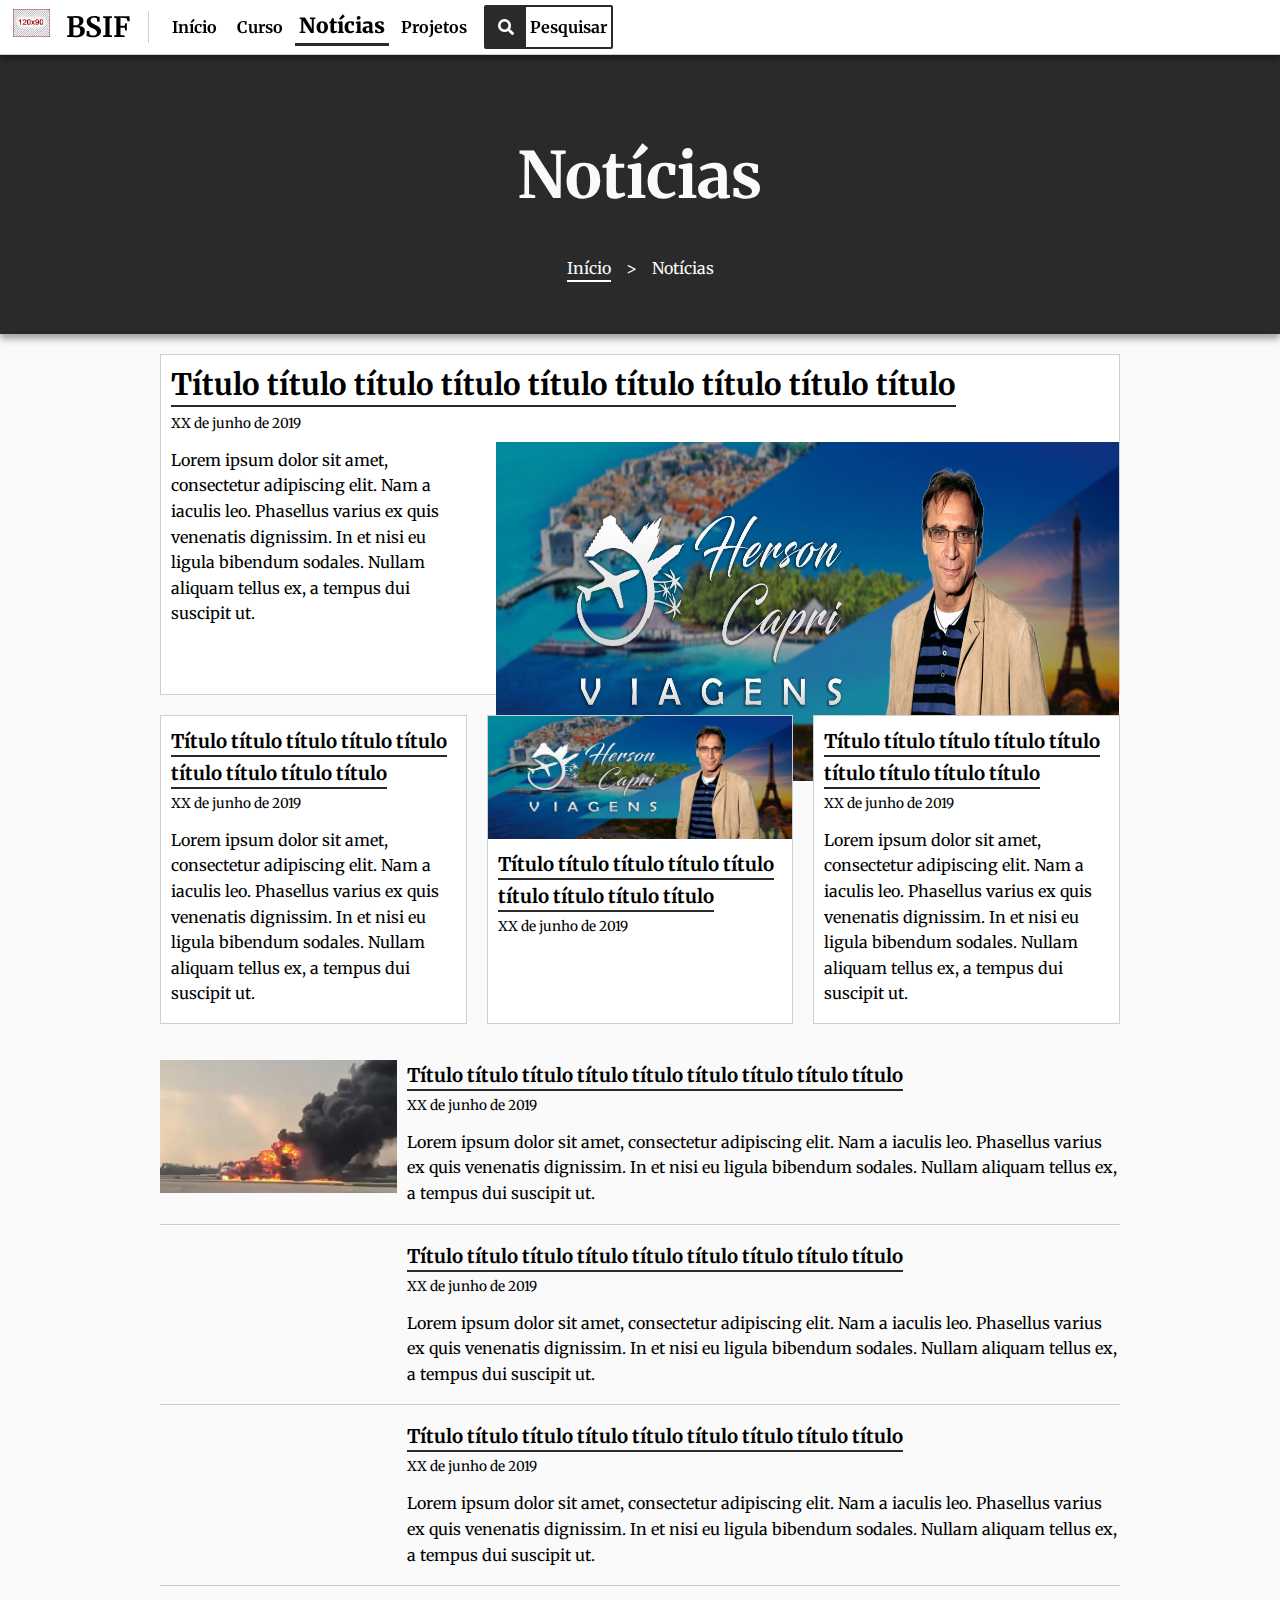
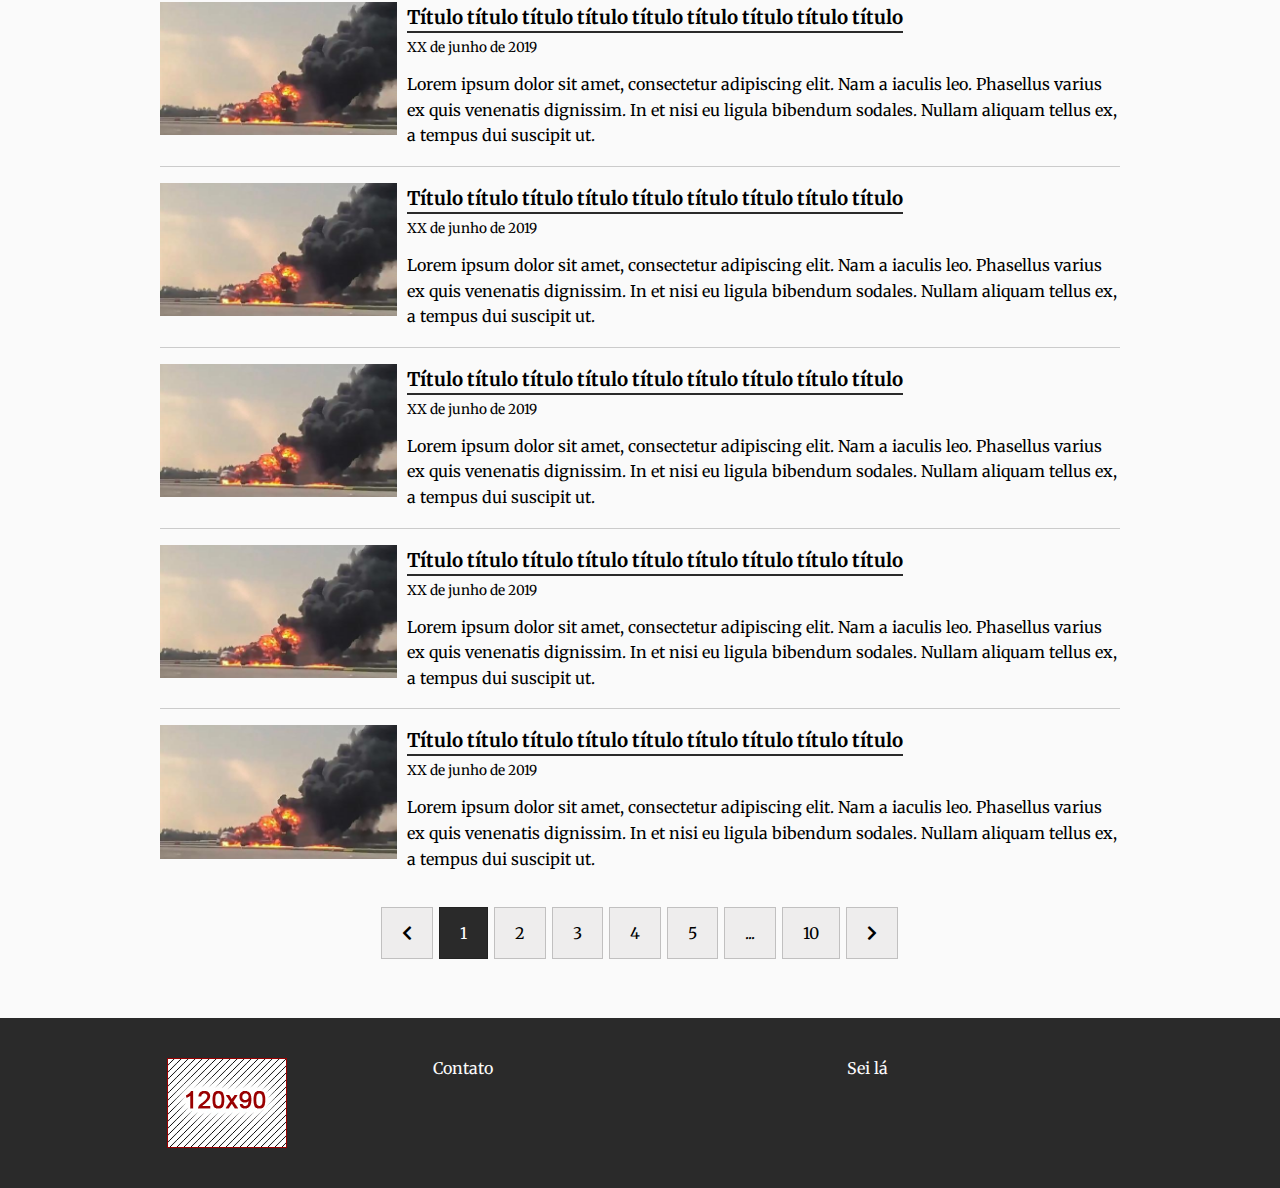
<file: noticias.html>
<!DOCTYPE html>
<html lang="pt-br">

<head>
    <title>BSIF - Bacharelado em Sistemas de Informação</title>
    <meta charset="utf-8">
    <meta http-equiv="X-UA-Compatible" content="IE=edge">
    <meta name="viewport" content="width=device-width, initial-scale=1, minimum-scale=1, maximum-scale=1">
    <link href="https://fonts.googleapis.com/css?family=Merriweather" rel="stylesheet">
    <link rel="stylesheet" href="https://use.fontawesome.com/releases/v5.3.1/css/all.css">
    <link rel="stylesheet" href="css/estilo.css">
    <script src="js/script.js"></script>
</head>

<body>
    <header id="cabecalho">
        <nav>
            <div id="logo-div">
                <button id="menu"><i class="fas fa-bars"></i><span class="sr-only">Expandir menu lateral</span></button>
                <a href="index.html"><img src="img/logo.png"></a>
                <a href="index.html">BSIF</a>
            </div>
            <ul>
                <li><a href="index.html">Início</a></li>
                <li><a href="curso.html">Curso</a></li>
                <li aria-current="page"><a href="noticias.html">Notícias</a></li>
                <li><a href="projetos.html">Projetos</a></li>
                <li>
                    <form id="pesquisa" class="pesquisa" action="busca.html" method="GET">
                        <button type="button" id="pesquisar"><i class="fas fa-search"></i><span>Pesquisar</span></button>
                        <input type="text" id="campoPesquisa" name="p" placeholder="Pesquisar...">
                    </form>
                </li>
            </ul>
        </nav>
    </header>
    <aside id="lateral">
        <nav>
            <ul>
                <li><a href="index.html">Início</a></li>
                <li><a href="curso.html">Curso</a></li>
                <li aria-current="page"><a href="noticias.html">Notícias</a></li>
                <li><a href="projetos.html">Projetos</a></li>
            </ul>
        </nav>
    </aside>
    <main>
        <div class="apresentacao">
            <h1>Notícias</h1>
            <nav aria-label="breadcrumb">
                <ol>
                    <li><a href="index.html">Início</a></li>
                    <li aria-current="page">Notícias</li>
                </ol>
            </nav>
        </div>
        <div id="conteudo" class="lista-noticias">
            <div>
                <h2 class="sr-only">Notícias em destaque</h2>
                <div class="noticia noticia-destaque">
                    <h3><a href="noticia.html">Título título título título título título título título título</a></h3>
                    <span class="pequeno"><span class="sr-only">Publicado em:</span> XX de junho de 2019</span>
                    <img src="img/herson.jpg">
                    <p>Lorem ipsum dolor sit amet, consectetur adipiscing elit. Nam a iaculis leo. Phasellus varius
                        ex
                        quis venenatis dignissim. In et nisi eu ligula bibendum sodales. Nullam aliquam tellus ex, a
                        tempus dui suscipit ut. </p>
                </div>
                <div class="noticia">
                    <h3><a href="noticia.html">Título título título título título título título título título</a></h3>
                    <span class="pequeno"><span class="sr-only">Publicado em:</span> XX de junho de 2019</span>
                    <p>Lorem ipsum dolor sit amet, consectetur adipiscing elit. Nam a iaculis leo. Phasellus varius
                        ex
                        quis venenatis dignissim. In et nisi eu ligula bibendum sodales. Nullam aliquam tellus ex, a
                        tempus dui suscipit ut. </p>
                </div>
                <div class="noticia">
                    <img src="img/herson.jpg">
                    <h3><a href="noticia.html">Título título título título título título título título título</a></h3>
                    <span class="pequeno"><span class="sr-only">Publicado em:</span> XX de junho de 2019</span>
                </div>
                <div class="noticia">
                    <h3><a href="noticia.html">Título título título título título título título título título</a></h3>
                    <span class="pequeno"><span class="sr-only">Publicado em:</span> XX de junho de 2019</span>
                    <p>Lorem ipsum dolor sit amet, consectetur adipiscing elit. Nam a iaculis leo. Phasellus varius
                        ex
                        quis venenatis dignissim. In et nisi eu ligula bibendum sodales. Nullam aliquam tellus ex, a
                        tempus dui suscipit ut. </p>
                </div>

                <div class="listagem">
                    <div>
                        <img src="img/thumb.jpg">
                        <div>
                            <h3><a href="noticia.html">Título título título título título título título título
                                    título</a>
                            </h3>
                            <span class="pequeno"><span class="sr-only">Publicado em:</span> XX de junho de 2019</span>
                            <p>Lorem ipsum dolor sit amet, consectetur adipiscing elit. Nam a iaculis leo. Phasellus
                                varius
                                ex
                                quis venenatis dignissim. In et nisi eu ligula bibendum sodales. Nullam aliquam tellus
                                ex, a
                                tempus dui suscipit ut. </p>
                        </div>
                    </div>
                    <div>
                        <div>
                            <h3><a href="noticia.html">Título título título título título título título título
                                    título</a>
                            </h3>
                            <span class="pequeno"><span class="sr-only">Publicado em:</span> XX de junho de 2019</span>
                            <p>Lorem ipsum dolor sit amet, consectetur adipiscing elit. Nam a iaculis leo. Phasellus
                                varius
                                ex
                                quis venenatis dignissim. In et nisi eu ligula bibendum sodales. Nullam aliquam tellus
                                ex, a
                                tempus dui suscipit ut. </p>
                        </div>
                    </div>
                    <div>
                        <div>
                            <h3><a href="noticia.html">Título título título título título título título título
                                    título</a>
                            </h3>
                            <span class="pequeno"><span class="sr-only">Publicado em:</span> XX de junho de 2019</span>
                            <p>Lorem ipsum dolor sit amet, consectetur adipiscing elit. Nam a iaculis leo. Phasellus
                                varius
                                ex
                                quis venenatis dignissim. In et nisi eu ligula bibendum sodales. Nullam aliquam tellus
                                ex, a
                                tempus dui suscipit ut. </p>
                        </div>
                    </div>
                    <div>
                        <img src="img/thumb.jpg">
                        <div>
                            <h3><a href="noticia.html">Título título título título título título título título
                                    título</a>
                            </h3>
                            <span class="pequeno"><span class="sr-only">Publicado em:</span> XX de junho de 2019</span>
                            <p>Lorem ipsum dolor sit amet, consectetur adipiscing elit. Nam a iaculis leo. Phasellus
                                varius
                                ex
                                quis venenatis dignissim. In et nisi eu ligula bibendum sodales. Nullam aliquam tellus
                                ex, a
                                tempus dui suscipit ut. </p>
                        </div>
                    </div>
                    <div>
                        <img src="img/thumb.jpg">
                        <div>
                            <h3><a href="noticia.html">Título título título título título título título título
                                    título</a>
                            </h3>
                            <span class="pequeno"><span class="sr-only">Publicado em:</span> XX de junho de 2019</span>
                            <p>Lorem ipsum dolor sit amet, consectetur adipiscing elit. Nam a iaculis leo. Phasellus
                                varius
                                ex
                                quis venenatis dignissim. In et nisi eu ligula bibendum sodales. Nullam aliquam tellus
                                ex, a
                                tempus dui suscipit ut. </p>
                        </div>
                    </div>
                    <div>
                        <img src="img/thumb.jpg">
                        <div>
                            <h3><a href="noticia.html">Título título título título título título título título
                                    título</a>
                            </h3>
                            <span class="pequeno"><span class="sr-only">Publicado em:</span> XX de junho de 2019</span>
                            <p>Lorem ipsum dolor sit amet, consectetur adipiscing elit. Nam a iaculis leo. Phasellus
                                varius
                                ex
                                quis venenatis dignissim. In et nisi eu ligula bibendum sodales. Nullam aliquam tellus
                                ex, a
                                tempus dui suscipit ut. </p>
                        </div>
                    </div>
                    <div>
                        <img src="img/thumb.jpg">
                        <div>
                            <h3><a href="noticia.html">Título título título título título título título título
                                    título</a>
                            </h3>
                            <span class="pequeno"><span class="sr-only">Publicado em:</span> XX de junho de 2019</span>
                            <p>Lorem ipsum dolor sit amet, consectetur adipiscing elit. Nam a iaculis leo. Phasellus
                                varius
                                ex
                                quis venenatis dignissim. In et nisi eu ligula bibendum sodales. Nullam aliquam tellus
                                ex, a
                                tempus dui suscipit ut. </p>
                        </div>
                    </div>
                    <div>
                        <img src="img/thumb.jpg">
                        <div>
                            <h3><a href="noticia.html">Título título título título título título título título
                                    título</a>
                            </h3>
                            <span class="pequeno"><span class="sr-only">Publicado em:</span> XX de junho de 2019</span>
                            <p>Lorem ipsum dolor sit amet, consectetur adipiscing elit. Nam a iaculis leo. Phasellus
                                varius
                                ex
                                quis venenatis dignissim. In et nisi eu ligula bibendum sodales. Nullam aliquam tellus
                                ex, a
                                tempus dui suscipit ut. </p>
                        </div>
                    </div>
                    <nav class="paginacao">
                        <ul>
                            <li><a href="#"><i class="fas fa-chevron-left"></i></a></li>
                            <li aria-current="page"><a href="#">1</a></li>
                            <li><a href="#">2</a></li>
                            <li><a href="#">3</a></li>
                            <li><a href="#">4</a></li>
                            <li><a href="#">5</a></li>
                            <li class="espaco">...</li>
                            <li><a href="#">10</a></li>
                            <li><a href="#"><i class="fas fa-chevron-right"></i></a></li>
                        </ul>
                    </nav>
                </div>
            </div>
        </div>
    </main>
    <footer>
        <div>
            <img src="img/logo.png?">
        </div>
        <div>
            Contato
        </div>
        <div>
            Sei lá
        </div>
    </footer>
</body>

</html>
</file>
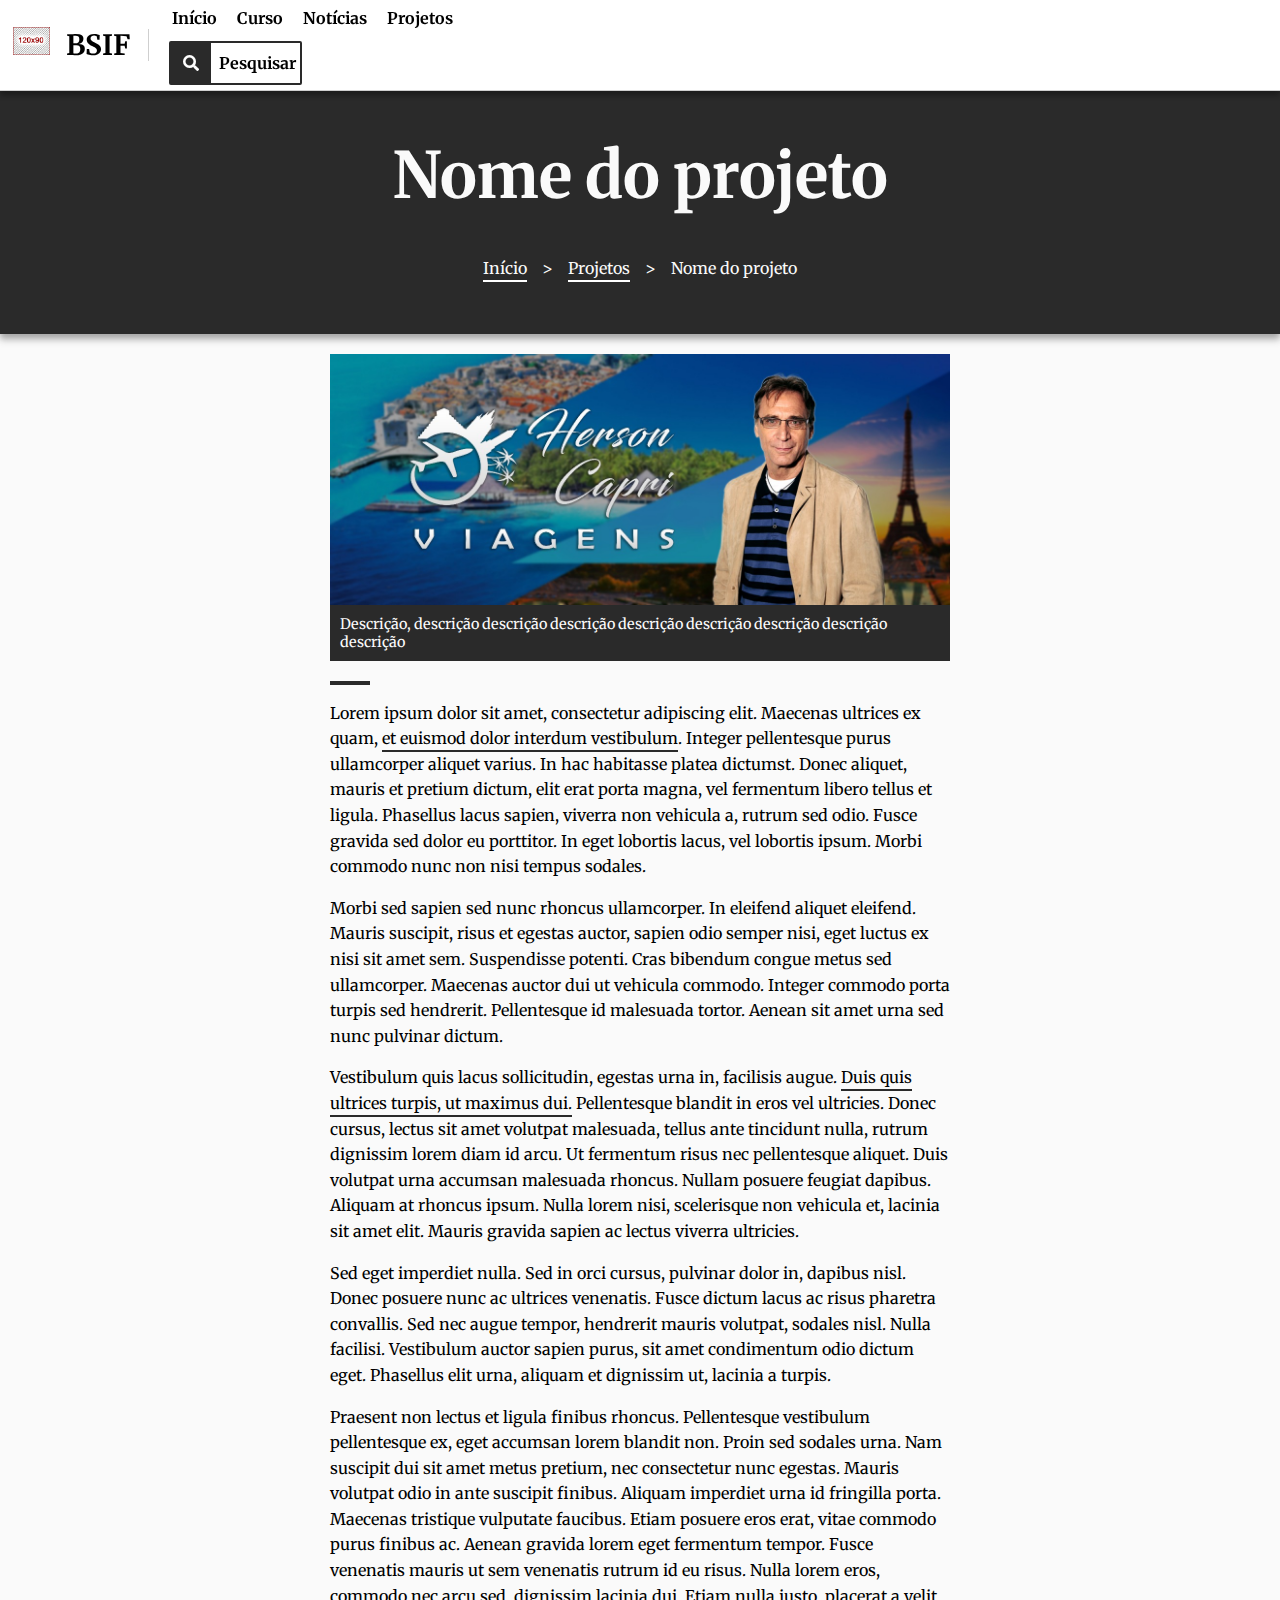
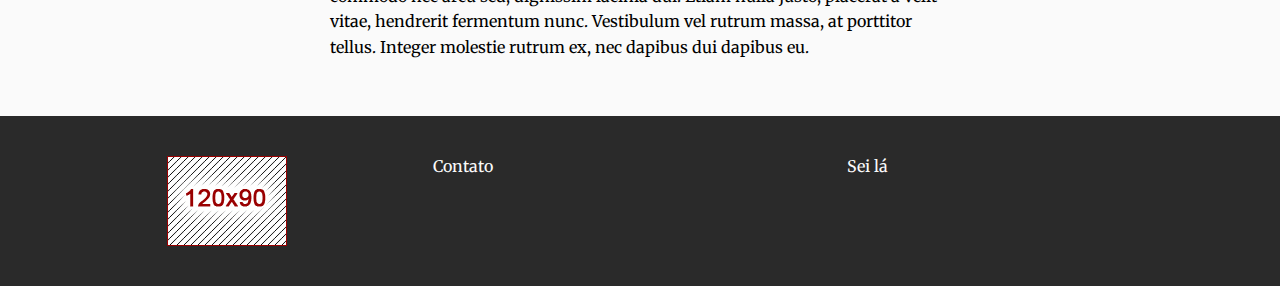
<file: projeto.html>
<!DOCTYPE html>
<html lang="pt-br">

<head>
    <title>BSIF - Bacharelado em Sistemas de Informação</title>
    <meta charset="utf-8">
    <meta http-equiv="X-UA-Compatible" content="IE=edge">
    <meta name="viewport" content="width=device-width, initial-scale=1, minimum-scale=1, maximum-scale=1">
    <link href="https://fonts.googleapis.com/css?family=Merriweather" rel="stylesheet">
    <link rel="stylesheet" href="https://use.fontawesome.com/releases/v5.3.1/css/all.css">
    <link rel="stylesheet" href="css/estilo.css">
    <script src="js/script.js"></script>
</head>

<body>
    <header id="cabecalho">
        <nav>
            <div>
                <button id="menu"><i class="fas fa-bars"></i><span class="sr-only">Expandir menu lateral</span></button>
                <a href="index.html"><img src="img/logo.png"></a>
                <a href="index.html">BSIF</a>
            </div>
            <ul>
                <li><a href="index.html">Início</a></li>
                <li><a href="curso.html">Curso</a></li>
                <li><a href="noticias.html">Notícias</a></li>
                <li><a href="projetos.html">Projetos</a></li>
                <li class="pesquisa">
                    <form id="pesquisa" action="busca.html" method="GET">
                        <button type="button" id="pesquisar"><i class="fas fa-search"></i><span class="compacta">
                                Pesquisar</span></button>
                        <input type="text" id="campoPesquisa" name="p">
                    </form>
                </li>
            </ul>
        </nav>
    </header>
    <aside id="lateral">
        <nav>
            <ul>
                <li><a href="index.html">Início</a></li>
                <li><a href="curso.html">Curso</a></li>
                <li><a href="noticias.html">Notícias</a></li>
                <li><a href="projetos.html">Projetos</a></li>
            </ul>
        </nav>
    </aside>
    <main>
        <div class="apresentacao">
            <h1>Nome do projeto</h1>
            <nav aria-label="breadcrumb">
                <ol>
                    <li><a href="index.html">Início</a></li>
                    <li><a href="projetos.html">Projetos</a></li>
                    <li aria-current="page">Nome do projeto</li>
                </ol>
            </nav>
        </div>
        <div id="conteudo" class="corpo">
            <div>
                <figure>
                    <img src="img/herson.jpg">
                    <figcaption>Descrição, descrição descrição descrição descrição descrição descrição descrição
                        descrição</figcaption>
                </figure>
                <p>Lorem ipsum dolor sit amet, consectetur adipiscing elit. Maecenas ultrices ex quam, <a href="#">et
                        euismod dolor interdum vestibulum</a>. Integer pellentesque purus ullamcorper aliquet varius. In
                    hac habitasse platea dictumst. Donec aliquet, mauris et pretium dictum, elit erat porta magna, vel
                    fermentum libero tellus et ligula. Phasellus lacus sapien, viverra non vehicula a, rutrum sed odio.
                    Fusce gravida sed dolor eu porttitor. In eget lobortis lacus, vel lobortis ipsum. Morbi commodo nunc
                    non nisi tempus sodales.</p>

                <p>Morbi sed sapien sed nunc rhoncus ullamcorper. In eleifend aliquet eleifend. Mauris suscipit, risus
                    et egestas auctor, sapien odio semper nisi, eget luctus ex nisi sit amet sem. Suspendisse potenti.
                    Cras bibendum congue metus sed ullamcorper. Maecenas auctor dui ut vehicula commodo. Integer commodo
                    porta turpis sed hendrerit. Pellentesque id malesuada tortor. Aenean sit amet urna sed nunc pulvinar
                    dictum.</p>

                <p>Vestibulum quis lacus sollicitudin, egestas urna in, facilisis augue. <a href="#">Duis quis ultrices
                        turpis, ut maximus dui.</a> Pellentesque blandit in eros vel ultricies. Donec cursus, lectus sit
                    amet volutpat malesuada, tellus ante tincidunt nulla, rutrum dignissim lorem diam id arcu. Ut
                    fermentum risus nec pellentesque aliquet. Duis volutpat urna accumsan malesuada rhoncus. Nullam
                    posuere feugiat dapibus. Aliquam at rhoncus ipsum. Nulla lorem nisi, scelerisque non vehicula et,
                    lacinia sit amet elit. Mauris gravida sapien ac lectus viverra ultricies.</p>

                <p>Sed eget imperdiet nulla. Sed in orci cursus, pulvinar dolor in, dapibus nisl. Donec posuere nunc ac
                    ultrices venenatis. Fusce dictum lacus ac risus pharetra convallis. Sed nec augue tempor, hendrerit
                    mauris volutpat, sodales nisl. Nulla facilisi. Vestibulum auctor sapien purus, sit amet condimentum
                    odio dictum eget. Phasellus elit urna, aliquam et dignissim ut, lacinia a turpis.</p>

                <p>Praesent non lectus et ligula finibus rhoncus. Pellentesque vestibulum pellentesque ex, eget accumsan
                    lorem blandit non. Proin sed sodales urna. Nam suscipit dui sit amet metus pretium, nec consectetur
                    nunc egestas. Mauris volutpat odio in ante suscipit finibus. Aliquam imperdiet urna id fringilla
                    porta. Maecenas tristique vulputate faucibus. Etiam posuere eros erat, vitae commodo purus finibus
                    ac. Aenean gravida lorem eget fermentum tempor. Fusce venenatis mauris ut sem venenatis rutrum id eu
                    risus. Nulla lorem eros, commodo nec arcu sed, dignissim lacinia dui. Etiam nulla justo, placerat a
                    velit vitae, hendrerit fermentum nunc. Vestibulum vel rutrum massa, at porttitor tellus. Integer
                    molestie rutrum ex, nec dapibus dui dapibus eu.</p>
            </div>
        </div>
    </main>
    <footer>
        <img src="img/logo.png">
        <div>
            Contato
        </div>
        <div>
            Sei lá
        </div>
    </footer>
</body>

</html>
</file>
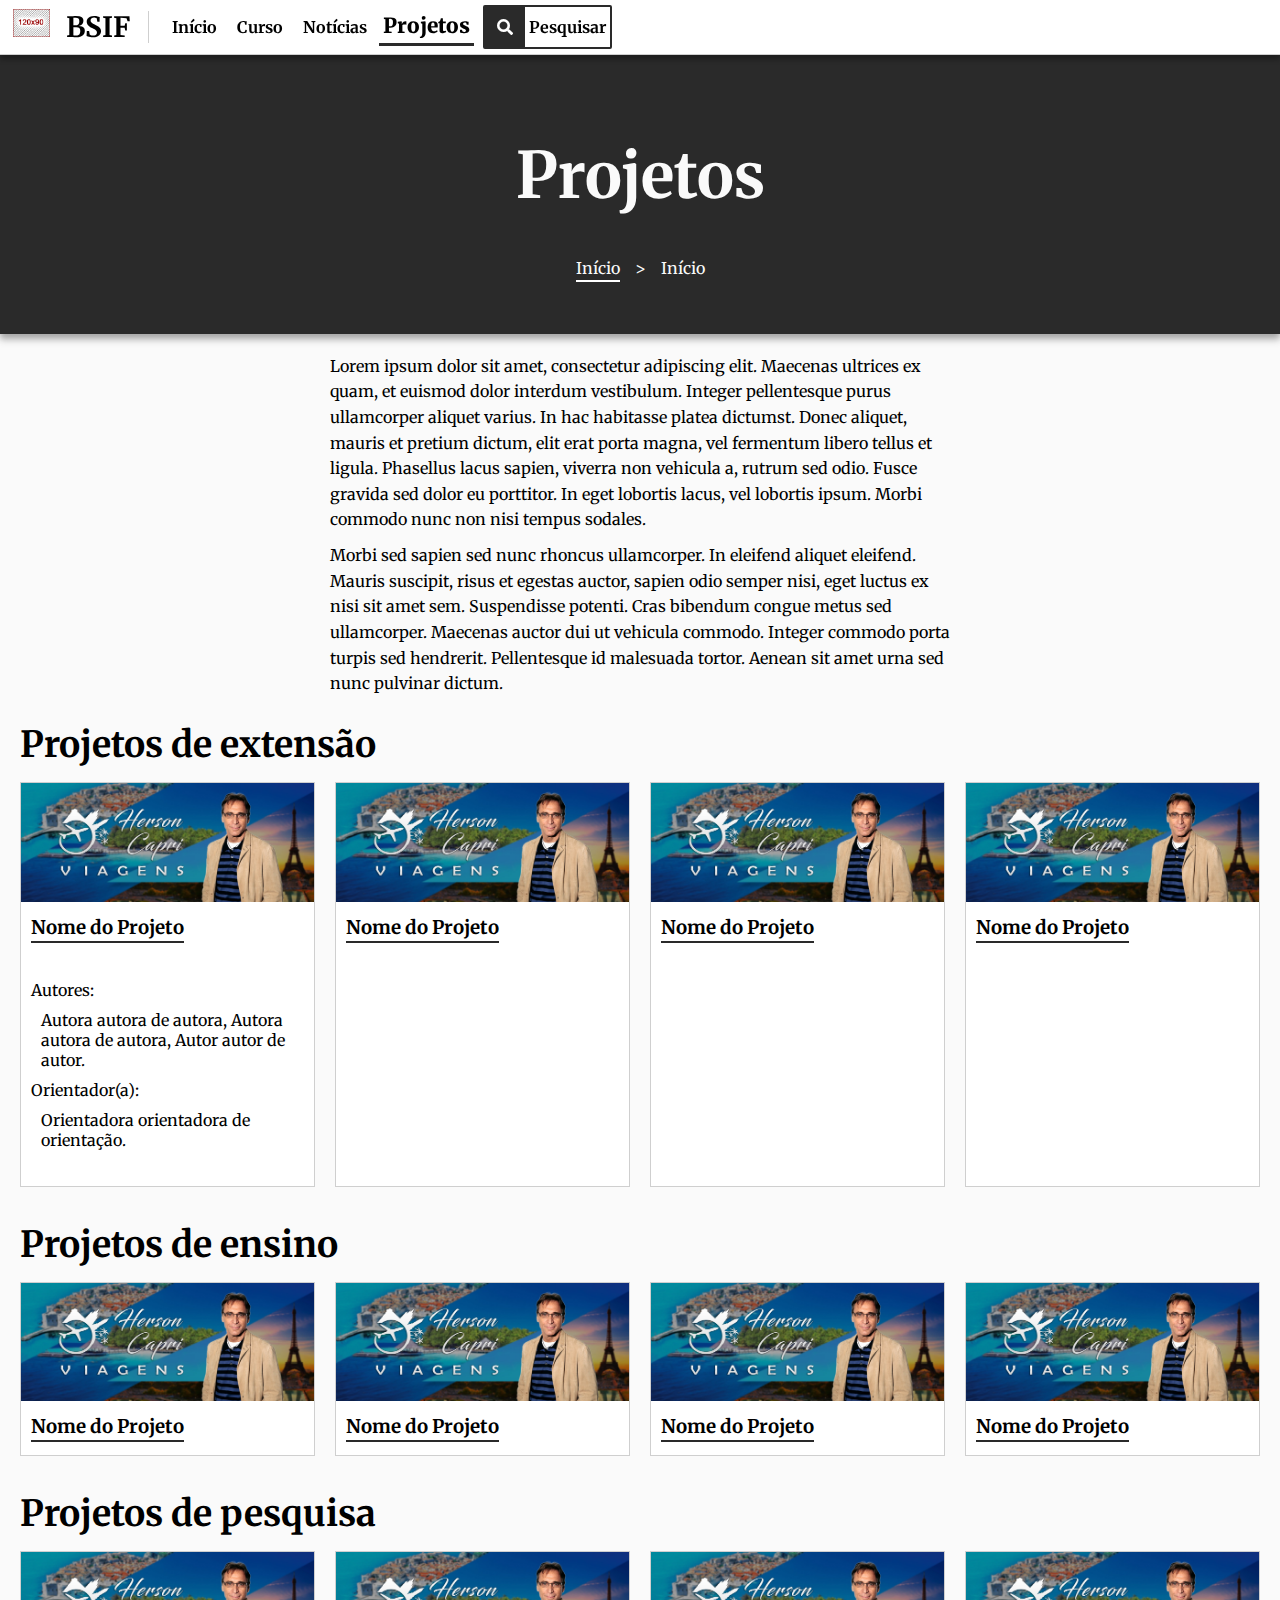
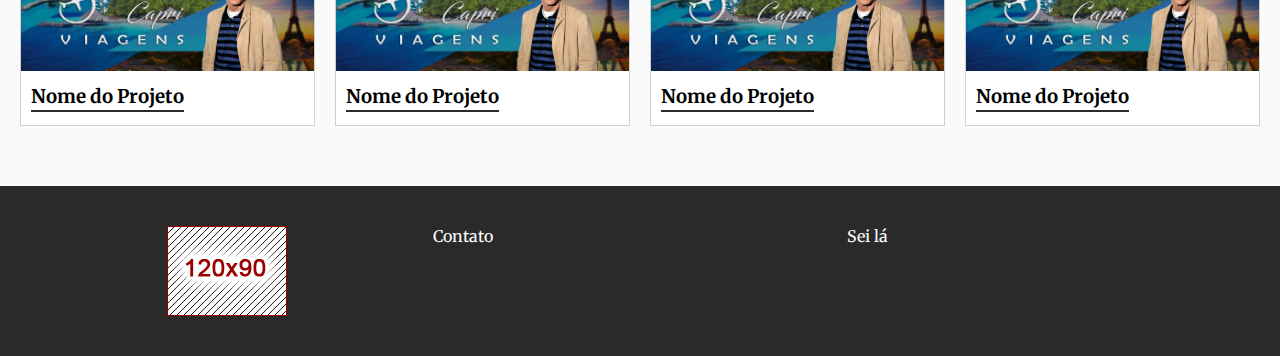
<file: projetos.html>
<!DOCTYPE html>
<html lang="pt-br">

<head>
    <title>BSIF - Bacharelado em Sistemas de Informação</title>
    <meta charset="utf-8">
    <meta http-equiv="X-UA-Compatible" content="IE=edge">
    <meta name="viewport" content="width=device-width, initial-scale=1, minimum-scale=1, maximum-scale=1">
    <link href="https://fonts.googleapis.com/css?family=Merriweather" rel="stylesheet">
    <link rel="stylesheet" href="https://use.fontawesome.com/releases/v5.3.1/css/all.css">
    <link rel="stylesheet" href="css/estilo.css">
    <script src="js/script.js"></script>
</head>

<body>
    <header id="cabecalho">
        <nav>
            <div id="logo-div">
                <button id="menu"><i class="fas fa-bars"></i><span class="sr-only">Expandir menu lateral</span></button>
                <a href="index.html"><img src="img/logo.png"></a>
                <a href="index.html">BSIF</a>
            </div>
            <ul>
                <li><a href="index.html">Início</a></li>
                <li><a href="curso.html">Curso</a></li>
                <li><a href="noticias.html">Notícias</a></li>
                <li aria-current="page"><a href="projetos.html">Projetos</a></li>
                <li>
                    <form id="pesquisa" class="pesquisa" action="busca.html" method="GET">
                        <button type="button" id="pesquisar"><i class="fas fa-search"></i><span>Pesquisar</span></button>
                        <input type="text" id="campoPesquisa" name="p" placeholder="Pesquisar...">
                    </form>
                </li>
            </ul>
        </nav>
    </header>
    <aside id="lateral">
        <nav>
            <ul>
                <li><a href="index.html">Início</a></li>
                <li><a href="curso.html">Curso</a></li>
                <li><a href="noticias.html">Notícias</a></li>
                <li aria-current="page"><a href="projetos.html">Projetos</a></li>
            </ul>
        </nav>
    </aside>
    <main>
        <div class="apresentacao">
            <h1>Projetos</h1>
            <nav aria-label="breadcrumb">
                <ol>
                    <li><a href="index.html">Início</a></li>
                    <li aria-current="page">Início</li>
                </ol>
            </nav>
        </div>
        <div id="conteudo">
            <p>Lorem ipsum dolor sit amet, consectetur adipiscing elit. Maecenas ultrices ex quam, et
                euismod dolor interdum vestibulum. Integer pellentesque purus ullamcorper aliquet varius. In
                hac habitasse platea dictumst. Donec aliquet, mauris et pretium dictum, elit erat porta magna, vel
                fermentum libero tellus et ligula. Phasellus lacus sapien, viverra non vehicula a, rutrum sed odio.
                Fusce gravida sed dolor eu porttitor. In eget lobortis lacus, vel lobortis ipsum. Morbi commodo nunc
                non nisi tempus sodales.</p>

            <p>Morbi sed sapien sed nunc rhoncus ullamcorper. In eleifend aliquet eleifend. Mauris suscipit, risus
                et egestas auctor, sapien odio semper nisi, eget luctus ex nisi sit amet sem. Suspendisse potenti.
                Cras bibendum congue metus sed ullamcorper. Maecenas auctor dui ut vehicula commodo. Integer commodo
                porta turpis sed hendrerit. Pellentesque id malesuada tortor. Aenean sit amet urna sed nunc pulvinar
                dictum.</p>
            <div class="projetos">
                <h2>Projetos de extensão</h2>
                <div class="projeto">
                    <img src="img/herson.jpg">
                    <h3><a href="projeto.html">Nome do Projeto</a></h3>
                    <div class="projeto-membros">
                        <ul>
                            <li>
                                Autores:
                                <ul>
                                    <li>Autora autora de autora</li>
                                    <li>Autora autora de autora</li>
                                    <li>Autor autor de autor</li>
                                </ul>
                            </li>
                            <li>
                                Orientador(a):
                                <ul>
                                    <li>Orientadora orientadora de orientação</li>
                                </ul>
                            </li>
                        </ul>
                    </div>
                </div>
                <div class="projeto">
                    <img src="img/herson.jpg">
                    <h3><a href="projeto.html">Nome do Projeto</a></h3>
                </div>
                <div class="projeto">
                    <img src="img/herson.jpg">
                    <h3><a href="projeto.html">Nome do Projeto</a></h3>
                </div>
                <div class="projeto">
                    <img src="img/herson.jpg">
                    <h3><a href="projeto.html">Nome do Projeto</a></h3>
                </div>
            </div>
            <div class="projetos">
                <h2>Projetos de ensino</h2>
                <div class="projeto">
                    <img src="img/herson.jpg">
                    <h3><a href="projeto.html">Nome do Projeto</a></h3>
                </div>
                <div class="projeto">
                    <img src="img/herson.jpg">
                    <h3><a href="projeto.html">Nome do Projeto</a></h3>
                </div>
                <div class="projeto">
                    <img src="img/herson.jpg">
                    <h3><a href="projeto.html">Nome do Projeto</a></h3>
                </div>
                <div class="projeto">
                    <img src="img/herson.jpg">
                    <h3><a href="projeto.html">Nome do Projeto</a></h3>
                </div>
            </div>
            <div class="projetos">
                <h2>Projetos de pesquisa</h2>
                <div class="projeto">
                    <img src="img/herson.jpg">
                    <h3><a href="projeto.html">Nome do Projeto</a></h3>
                </div>
                <div class="projeto">
                    <img src="img/herson.jpg">
                    <h3><a href="projeto.html">Nome do Projeto</a></h3>
                </div>
                <div class="projeto">
                    <img src="img/herson.jpg">
                    <h3><a href="projeto.html">Nome do Projeto</a></h3>
                </div>
                <div class="projeto">
                    <img src="img/herson.jpg">
                    <h3><a href="projeto.html">Nome do Projeto</a></h3>
                </div>
            </div>
        </div>
    </main>
    <footer>
        <div>
            <img src="img/logo.png?">
        </div>
        <div>
            Contato
        </div>
        <div>
            Sei lá
        </div>
    </footer>
</body>

</html>
</file>
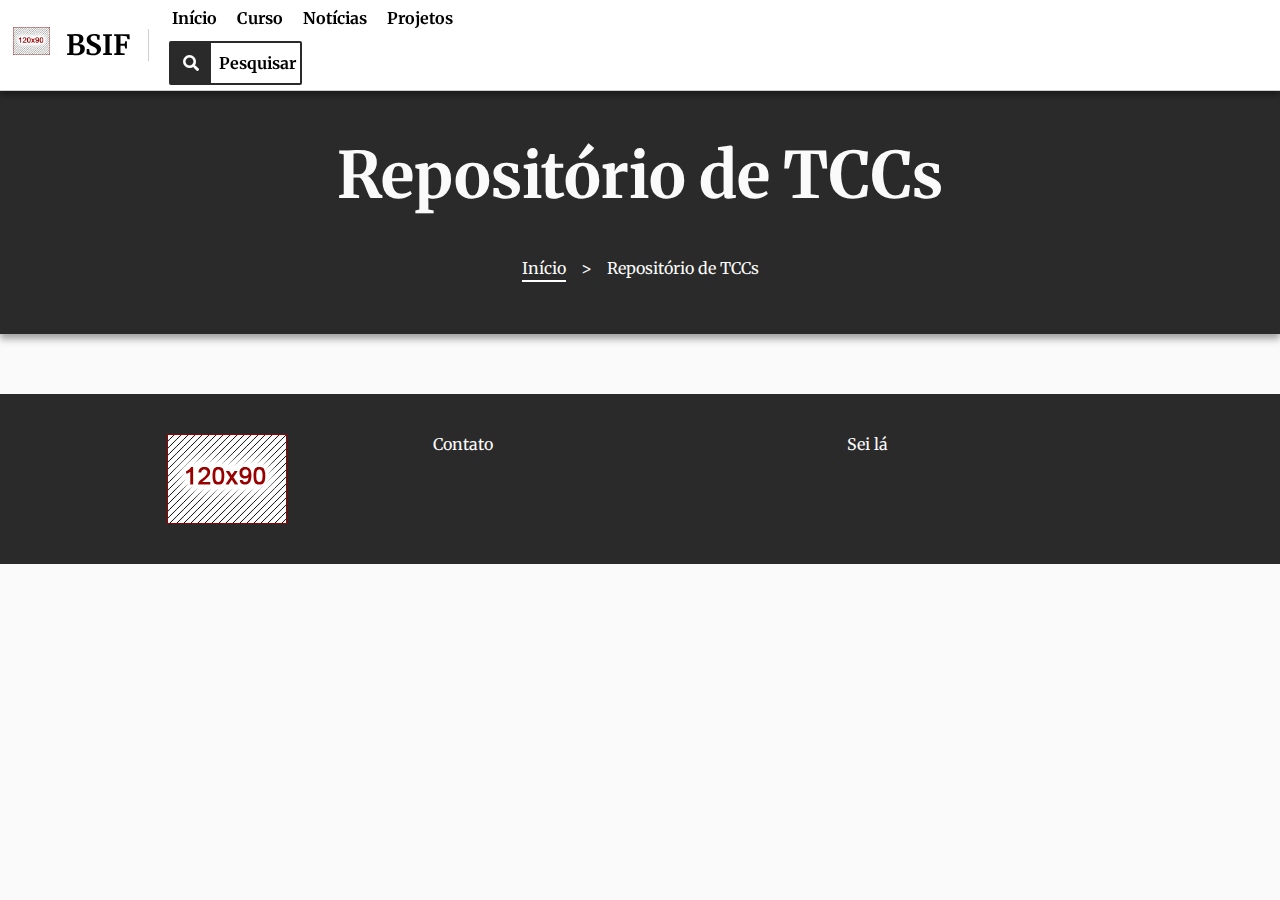
<file: repositorio.html>
<!DOCTYPE html>
<html lang="pt-br">

<head>
    <title>BSIF - Bacharelado em Sistemas de Informação</title>
    <meta charset="utf-8">
    <meta http-equiv="X-UA-Compatible" content="IE=edge">
    <meta name="viewport" content="width=device-width, initial-scale=1, minimum-scale=1, maximum-scale=1">
    <link href="https://fonts.googleapis.com/css?family=Merriweather" rel="stylesheet">
    <link rel="stylesheet" href="https://use.fontawesome.com/releases/v5.3.1/css/all.css">
    <link rel="stylesheet" href="css/estilo.css">
    <script src="js/script.js"></script>
</head>

<body>
    <header id="cabecalho">
        <nav>
            <div id="logo-div">
                <button id="menu"><i class="fas fa-bars"></i><span class="sr-only">Expandir menu lateral</span></button>
                <a href="index.html"><img src="img/logo.png"></a>
                <a href="index.html">BSIF</a>
            </div>
            <ul>
                <li><a href="index.html">Início</a></li>
                <li><a href="curso.html">Curso</a></li>
                <li><a href="noticias.html">Notícias</a></li>
                <li><a href="projetos.html">Projetos</a></li>
                <li class="pesquisa">
                    <form id="pesquisa" action="busca.html" method="GET">
                        <button type="button" id="pesquisar"><i class="fas fa-search"></i><span class="compacta"> Pesquisar</span></button>
                        <input type="text" id="campoPesquisa" name="p">
                    </form>
                </li>
            </ul>
        </nav>
    </header>
    <aside id="lateral">
        <nav>
            <ul>
                <li><a href="index.html">Início</a></li>
                <li><a href="curso.html">Curso</a></li>
                <li><a href="noticias.html">Notícias</a></li>
                <li><a href="projetos.html">Projetos</a></li>
            </ul>
        </nav>
    </aside>
    <main>
        <div class="apresentacao">
            <h1>Repositório de TCCs</h1>
            <nav aria-label="breadcrumb">
                <ol>
                    <li><a href="index.html">Início</a></li>
                    <li aria-current="page">Repositório de TCCs</li>
                </ol>
            </nav>
        </div>
        <div id="conteudo">
        </div>
    </main>
    <footer>
        <div>
            <img src="img/logo.png?">
        </div>
        <div>
            Contato
        </div>
        <div>
            Sei lá
        </div>
    </footer>
</body>

</html>
</file>
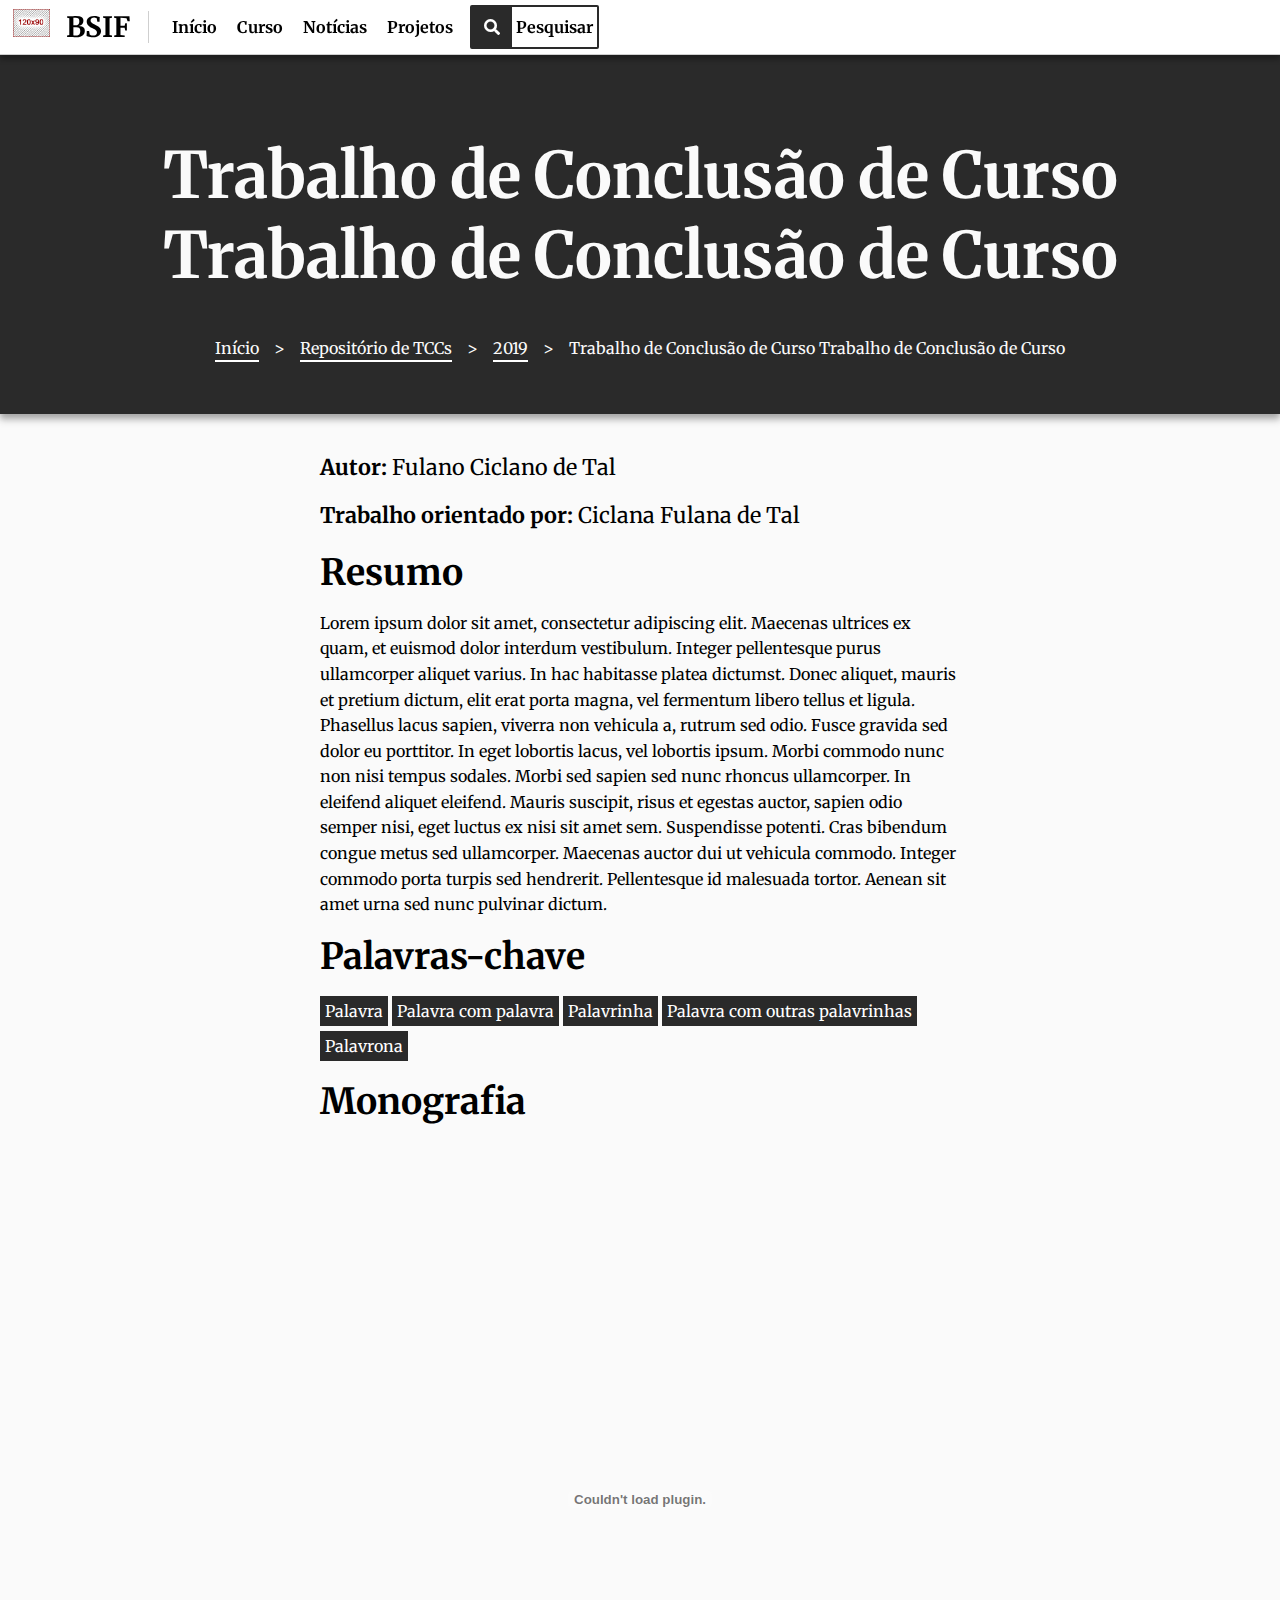
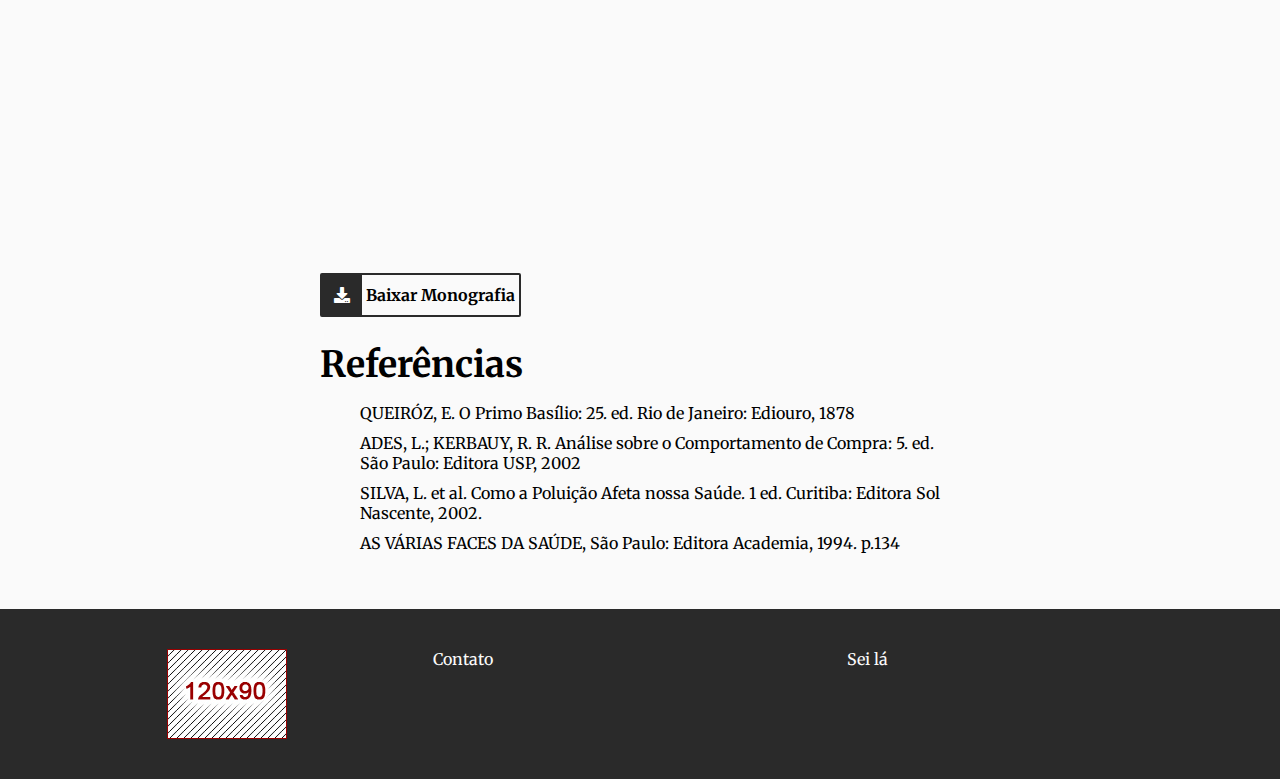
<file: tcc.html>
<!DOCTYPE html>
<html lang="pt-br">

<head>
    <title>BSIF - Bacharelado em Sistemas de Informação</title>
    <meta charset="utf-8">
    <meta http-equiv="X-UA-Compatible" content="IE=edge">
    <meta name="viewport" content="width=device-width, initial-scale=1, minimum-scale=1, maximum-scale=1">
    <link href="https://fonts.googleapis.com/css?family=Merriweather" rel="stylesheet">
    <link rel="stylesheet" href="https://use.fontawesome.com/releases/v5.3.1/css/all.css">
    <link rel="stylesheet" href="css/estilo.css">
    <script src="js/script.js"></script>
</head>

<body>
    <header id="cabecalho">
        <nav>
            <div id="logo-div">
                <button id="menu"><i class="fas fa-bars"></i><span class="sr-only">Expandir menu lateral</span></button>
                <a href="index.html"><img src="img/logo.png"></a>
                <a href="index.html">BSIF</a>
            </div>
            <ul>
                <li><a href="index.html">Início</a></li>
                <li><a href="curso.html">Curso</a></li>
                <li><a href="noticias.html">Notícias</a></li>
                <li><a href="projetos.html">Projetos</a></li>
                <li>
                    <form id="pesquisa" class="pesquisa" action="busca.html" method="GET">
                        <button type="button" id="pesquisar"><i class="fas fa-search"></i><span>Pesquisar</span></button>
                        <input type="text" id="campoPesquisa" name="p" placeholder="Pesquisar...">
                    </form>
                </li>
            </ul>
        </nav>
    </header>
    <aside id="lateral">
        <nav>
            <ul>
                <li><a href="index.html">Início</a></li>
                <li><a href="curso.html">Curso</a></li>
                <li><a href="noticias.html">Notícias</a></li>
                <li><a href="projetos.html">Projetos</a></li>
            </ul>
        </nav>
    </aside>
    <main>
        <div class="apresentacao">
            <h1>Trabalho de Conclusão de Curso Trabalho de Conclusão de Curso</h1>
            <nav aria-label="breadcrumb">
                <ol>
                    <li><a href="index.html">Início</a></li>
                    <li><a href="repositorio.html">Repositório de TCCs</a></li>
                    <li><a href="turma.html">2019</a></li>
                    <li aria-current="page">Trabalho de Conclusão de Curso Trabalho de Conclusão de Curso</li>
                </ol>
            </nav>
        </div>
        <div id="conteudo" class="conteudo-tcc">
            <div>
                <p class="autoria"><span>Autor:</span> Fulano Ciclano de Tal</p>
                <p class="autoria"><span>Trabalho orientado por:</span> Ciclana Fulana de Tal</p>
                <h2>Resumo</h2>
                <p>Lorem ipsum dolor sit amet, consectetur adipiscing elit. Maecenas ultrices ex quam, et
                    euismod dolor interdum vestibulum. Integer pellentesque purus ullamcorper aliquet varius. In
                    hac habitasse platea dictumst. Donec aliquet, mauris et pretium dictum, elit erat porta magna, vel
                    fermentum libero tellus et ligula. Phasellus lacus sapien, viverra non vehicula a, rutrum sed odio.
                    Fusce gravida sed dolor eu porttitor. In eget lobortis lacus, vel lobortis ipsum. Morbi commodo nunc
                    non nisi tempus sodales. Morbi sed sapien sed nunc rhoncus ullamcorper. In eleifend aliquet
                    eleifend. Mauris suscipit, risus
                    et egestas auctor, sapien odio semper nisi, eget luctus ex nisi sit amet sem. Suspendisse potenti.
                    Cras bibendum congue metus sed ullamcorper. Maecenas auctor dui ut vehicula commodo. Integer commodo
                    porta turpis sed hendrerit. Pellentesque id malesuada tortor. Aenean sit amet urna sed nunc pulvinar
                    dictum.</p>
                <h2>Palavras-chave</h2>
                <ul class="palavras-chave">
                    <li><span class="palavra-chave">Palavra</span></li>
                    <li><span class="palavra-chave">Palavra com palavra</span></li>
                    <li><span class="palavra-chave">Palavrinha</span></li>
                    <li><span class="palavra-chave">Palavra com outras palavrinhas</span></li>
                    <li><span class="palavra-chave">Palavrona</span></li>
                </ul>
                <h2>Monografia</h2>
                <embed src="uploads/sintese.pdf">
                <a href="uploads/sintese.pdf" download class="btn"><i class="fas fa-download"></i><span>Baixar
                        Monografia</span></a>
                <h2>Referências</h2>
                <ul class="referencias">
                    <li>QUEIRÓZ, E. O Primo Basílio: 25. ed. Rio de Janeiro: Ediouro, 1878</li>
                    <li>ADES, L.; KERBAUY, R. R. Análise sobre o Comportamento de Compra: 5. ed. São Paulo: Editora USP,
                        2002</li>
                    <li>SILVA, L. et al. Como a Poluição Afeta nossa Saúde. 1 ed. Curitiba: Editora Sol Nascente, 2002.
                    </li>
                    <li>AS VÁRIAS FACES DA SAÚDE, São Paulo: Editora Academia, 1994. p.134</li>
                </ul>
            </div>
        </div>
    </main>
    <footer>
        <div>
            <img src="img/logo.png?">
        </div>
        <div>
            Contato
        </div>
        <div>
            Sei lá
        </div>
    </footer>
</body>

</html>
</file>
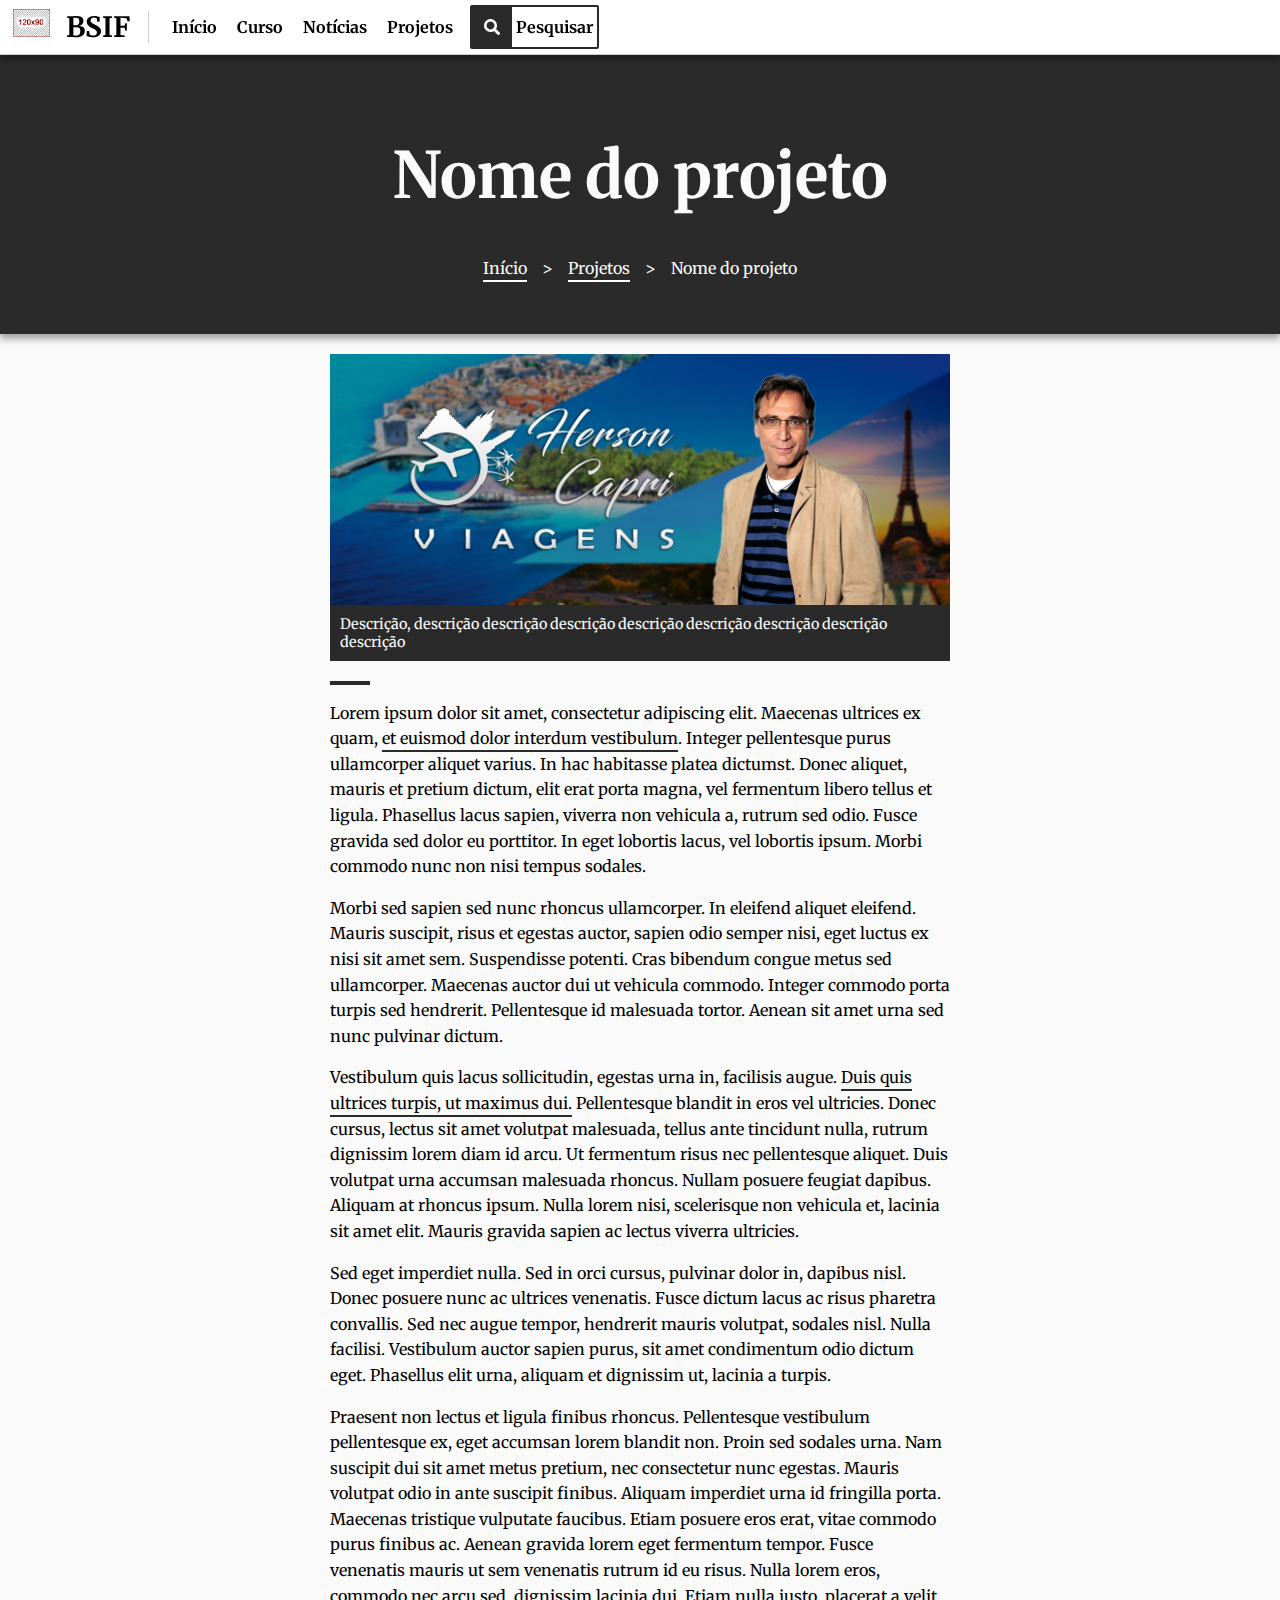
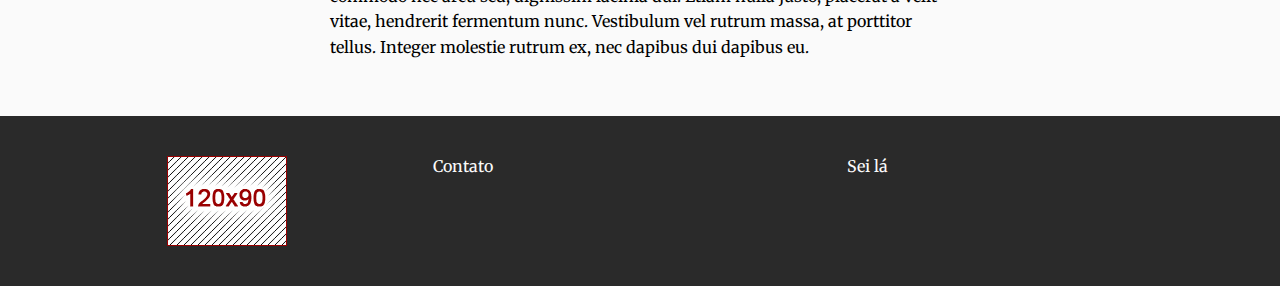
<file: site/projeto.html>
<!DOCTYPE html>
<html lang="pt-br">

<head>
    <title>BSIF - Bacharelado em Sistemas de Informação</title>
    <meta charset="utf-8">
    <meta http-equiv="X-UA-Compatible" content="IE=edge">
    <meta name="viewport" content="width=device-width, initial-scale=1, minimum-scale=1, maximum-scale=1">
    <link href="https://fonts.googleapis.com/css?family=Merriweather" rel="stylesheet">
    <link rel="stylesheet" href="https://use.fontawesome.com/releases/v5.3.1/css/all.css">
    <link rel="stylesheet" href="css/estilo.css">
    <script src="js/script.js"></script>
</head>

<body>
    <header id="cabecalho">
        <nav>
            <div id="logo-div">
                <button id="menu"><i class="fas fa-bars"></i><span class="sr-only">Expandir menu lateral</span></button>
                <a href="index.html"><img src="img/logo.png"></a>
                <a href="index.html">BSIF</a>
            </div>
            <ul>
                <li><a href="index.html">Início</a></li>
                <li><a href="curso.html">Curso</a></li>
                <li><a href="noticias.html">Notícias</a></li>
                <li><a href="projetos.html">Projetos</a></li>
                <li>
                    <form id="pesquisa" class="pesquisa" action="busca.html" method="GET">
                        <button type="button" id="pesquisar"><i class="fas fa-search"></i><span>Pesquisar</span></button>
                        <input type="text" id="campoPesquisa" name="p" placeholder="Pesquisar...">
                    </form>
                </li>
            </ul>
        </nav>
    </header>
    <aside id="lateral">
        <nav>
            <ul>
                <li><a href="index.html">Início</a></li>
                <li><a href="curso.html">Curso</a></li>
                <li><a href="noticias.html">Notícias</a></li>
                <li><a href="projetos.html">Projetos</a></li>
            </ul>
        </nav>
    </aside>
    <main>
        <div class="apresentacao">
            <h1>Nome do projeto</h1>
            <nav aria-label="breadcrumb">
                <ol>
                    <li><a href="index.html">Início</a></li>
                    <li><a href="projetos.html">Projetos</a></li>
                    <li aria-current="page">Nome do projeto</li>
                </ol>
            </nav>
        </div>
        <div id="conteudo" class="corpo">
            <div>
                <figure>
                    <img src="img/herson.jpg">
                    <figcaption>Descrição, descrição descrição descrição descrição descrição descrição descrição
                        descrição</figcaption>
                </figure>
                <p>Lorem ipsum dolor sit amet, consectetur adipiscing elit. Maecenas ultrices ex quam, <a href="#">et
                        euismod dolor interdum vestibulum</a>. Integer pellentesque purus ullamcorper aliquet varius. In
                    hac habitasse platea dictumst. Donec aliquet, mauris et pretium dictum, elit erat porta magna, vel
                    fermentum libero tellus et ligula. Phasellus lacus sapien, viverra non vehicula a, rutrum sed odio.
                    Fusce gravida sed dolor eu porttitor. In eget lobortis lacus, vel lobortis ipsum. Morbi commodo nunc
                    non nisi tempus sodales.</p>

                <p>Morbi sed sapien sed nunc rhoncus ullamcorper. In eleifend aliquet eleifend. Mauris suscipit, risus
                    et egestas auctor, sapien odio semper nisi, eget luctus ex nisi sit amet sem. Suspendisse potenti.
                    Cras bibendum congue metus sed ullamcorper. Maecenas auctor dui ut vehicula commodo. Integer commodo
                    porta turpis sed hendrerit. Pellentesque id malesuada tortor. Aenean sit amet urna sed nunc pulvinar
                    dictum.</p>

                <p>Vestibulum quis lacus sollicitudin, egestas urna in, facilisis augue. <a href="#">Duis quis ultrices
                        turpis, ut maximus dui.</a> Pellentesque blandit in eros vel ultricies. Donec cursus, lectus sit
                    amet volutpat malesuada, tellus ante tincidunt nulla, rutrum dignissim lorem diam id arcu. Ut
                    fermentum risus nec pellentesque aliquet. Duis volutpat urna accumsan malesuada rhoncus. Nullam
                    posuere feugiat dapibus. Aliquam at rhoncus ipsum. Nulla lorem nisi, scelerisque non vehicula et,
                    lacinia sit amet elit. Mauris gravida sapien ac lectus viverra ultricies.</p>

                <p>Sed eget imperdiet nulla. Sed in orci cursus, pulvinar dolor in, dapibus nisl. Donec posuere nunc ac
                    ultrices venenatis. Fusce dictum lacus ac risus pharetra convallis. Sed nec augue tempor, hendrerit
                    mauris volutpat, sodales nisl. Nulla facilisi. Vestibulum auctor sapien purus, sit amet condimentum
                    odio dictum eget. Phasellus elit urna, aliquam et dignissim ut, lacinia a turpis.</p>

                <p>Praesent non lectus et ligula finibus rhoncus. Pellentesque vestibulum pellentesque ex, eget accumsan
                    lorem blandit non. Proin sed sodales urna. Nam suscipit dui sit amet metus pretium, nec consectetur
                    nunc egestas. Mauris volutpat odio in ante suscipit finibus. Aliquam imperdiet urna id fringilla
                    porta. Maecenas tristique vulputate faucibus. Etiam posuere eros erat, vitae commodo purus finibus
                    ac. Aenean gravida lorem eget fermentum tempor. Fusce venenatis mauris ut sem venenatis rutrum id eu
                    risus. Nulla lorem eros, commodo nec arcu sed, dignissim lacinia dui. Etiam nulla justo, placerat a
                    velit vitae, hendrerit fermentum nunc. Vestibulum vel rutrum massa, at porttitor tellus. Integer
                    molestie rutrum ex, nec dapibus dui dapibus eu.</p>
            </div>
        </div>
    </main>
    <footer>
        <img src="img/logo.png">
        <div>
            Contato
        </div>
        <div>
            Sei lá
        </div>
    </footer>
</body>

</html>
</file>
<file: css/estilo.css>
.sr-only {
    position: absolute;
    width: 1px;
    height: 1px;
    padding: 0;
    overflow: hidden;
    clip: rect(0, 0, 0, 0);
    white-space: nowrap;
    border: 0;
}
.sr-only-focusable:active, .sr-only-focusable:focus {
    position: static;
    width: auto;
    height: auto;
    overflow: visible;
    clip: auto;
    white-space: normal;
}

body{
    background-color: #FAFAFA;
    font-family: 'Merriweather', serif;
    margin: 0;
}

input, button{
    font-family: 'Merriweather', serif;
}

/* Barra superior */
header{
    width: 100%;
    position: fixed;
    top: 0;
    background: #fff;
    border-bottom: 1px solid rgba(0, 0, 0, 0.19);
    box-shadow: 0 4px 6px 0 rgba(0, 0, 0, 0.2), 0 4px 6px 0 rgba(0, 0, 0, 0.19);
    transition: top 0.3s;
}
header.cima{
    top: -66px;
    transition: top 0.3s;
}
header>nav{
    display: flex;
    align-items: center;
    justify-content: space-between;
    font-weight: bold;
}
header>nav a{
    color: #000;
    text-decoration: none;
    padding: 8px;
    transition: all 0.3s;
}
header>nav a:hover{
    color: #fff;
    background: #2A2A2A;
    transition: all 0.3s;
}

header>nav>div{
    display: flex;
    padding-left: 5px;
    left: 0;
    transition: left 0.7s;
    background: #fff;
}
header>nav>div.ativo{
    position: fixed;
    left: -200px;
    transition: left 0.7s;
}
header>nav>div>button{
    display: none;
    align-self: center;
    font-size: 24px;
    padding: 5px 10px;
    background: #eeeeee;
    border: 2px solid #2A2A2A;
    border-radius: 2px;
    margin-right: 5px;
    transition: background 0.2s ease-in;
}
header>nav>div>button:hover{
    color: #fff;
    background: #2a2a2a;
}
header>nav>div img{
    height: 28px;
}
header>nav>div>a{
    font-size: 28px;
}

header>nav>div::after{
    content: " ";
    margin: 10px 10px;
    border-left: 1px solid rgba(0, 0, 0, 0.19); 
}
header nav ul{
    flex-grow: 1;
    padding-inline-start: 0;
    margin: 0 5px;
}
header>nav>ul>li{
    list-style: none;
    display: inline-flex;
}
header>nav>ul>li[aria-current=page]>a{
    font-size: 1.30rem;
    padding: 4px;
    font-weight: bolder;
    border-bottom: 3px solid #2A2A2A;
}

.pesquisa{
    display: flex;
    margin: 5px;
}
.pesquisa button{
    word-wrap: none;
    text-decoration: none;
    background: none;
    border: 2px solid #2a2a2a;
    border-radius: 2px;
    color: #000;
    font-weight: bold;
    font-size: 1rem;
    padding: 0;
    margin-right: 5px;
}
.pesquisa button span{
    padding: 12px 4px;
    transition: background 0.2s ease-in-out;
}
.pesquisa button:hover span{
    background: #2A2A2A;
    color: #fff;
}
.pesquisa button i{
    background: #2A2A2A;
    color: #fff;
    padding: 12px;
}
.pesquisa button.ativo{
    border-right: 1px solid rgba(0, 0, 0, 0.19);
}
.pesquisa button.ativo span{
    position: absolute;
    width: 1px;
    height: 1px;
    padding: 0;
    overflow: hidden;
    clip: rect(0, 0, 0, 0);
    white-space: nowrap;
    border: 0;
}
.pesquisa input{
    width: 0px;
    border: 0;
    font-size: 16px;
    padding-left: 10px;
    transition: width 0.7s;
}
.pesquisa input.ativo{
    border: 2px solid #2A2A2A;
    flex-grow: 1;
}

@media(max-width: 577.98px){
    header>nav>div>button{
        display: block;
    }
    header>nav>ul>li{
        display: none;
    }
    header>nav>ul>li:last-of-type{
        display: inline;
    }
}

@media (max-width: 767.98px) {
    header>nav>ul>li:first-of-type{
        display: none;
    }
    .pesquisa button span{
        position: absolute;
        width: 1px;
        height: 1px;
        padding: 0;
        overflow: hidden;
        clip: rect(0, 0, 0, 0);
        white-space: nowrap;
        border: 0;
    }
}

@media (min-width: 576px) {
    .pesquisa input.ativo{
        width: 100px;
    }
}
@media (min-width: 768px) {
    .pesquisa input.ativo{
        width: 200px;
    }
}

/* Barra Lateral*/
#lateral{
    display: none;
}

@media(max-width: 577.98px){
    #lateral{
        display: none;
        position: fixed;
        left: -200px;
        top: 53px;
        background: #fff;
        width: 200px;
        max-width: 100vw;
        height: 100%;
        transition: left 0.3s;
    }
    #lateral.ativo{
        display: block;
        left: 0;
    }
    #lateral ul{
        padding-left: 0;
    }
    #lateral ul li{
        list-style: none;
        padding-left: 0;
        border-bottom: 1px solid rgba(0, 0, 0, 0.19);
    }
    #lateral ul li:first-of-type{
        border-top: 1px solid rgba(0, 0, 0, 0.19);
    }
    #lateral li a{
        display: block;
        padding: 10px;
        padding-left: 20px;
        text-decoration: none;
        color: #2A2A2A;
        font-weight: bold;
    }
    #lateral li a:hover{
        color: #fff;
        background: #2a2a2a;
    }
    #lateral li[aria-current=page]{
        border: 0;
    }
    #lateral li[aria-current=page] a{
        font-size: 1.30rem;
        background: #3a3a3a;
        color: #fff;
    }
    #lateral li[aria-current=page] a:hover{
        color: #fff;
        background: #2a2a2a;
    }
}

/* Apresentação */

.apresentacao{
    color: #FAFAFA;
    background-color: #2A2A2A;
    padding: 20px;
    padding-top: 92px;
    padding-bottom: 40px;
    box-shadow: 0 4px 6px 0 rgba(0, 0, 0, 0.2), 0 6px 8px 0 rgba(0, 0, 0, 0.19);
}
.apresentacao>img{
    display: block;
    margin-left: auto;
    margin-right: auto;
}
h1, h1>span{
    display: block;
    text-align: center;
}

h1, h1>span:first-of-type{
    font-size: 2.5rem;
}

h1>span:last-of-type{
    font-size: 1.25rem;
}

@media (min-width: 576px) {
    .apresentacao{
        padding: 40px;
        padding-top: 92px;
    }

    h1, h1>span:first-of-type{
        font-size: 3rem;
    }
    h1>span:last-of-type{
        font-size: 1.5rem;
    }
}
@media (min-width: 768px) {
    h1, h1>span:first-of-type{
        font-size: 4rem;
    }
    h1>span:last-of-type{
        font-size: 2rem;
    }
}

nav[aria-label="breadcrumb"]>ol{
    padding: 0;
    display: flex;
    flex-wrap: wrap;
    justify-content: center;
}
nav[aria-label="breadcrumb"]>ol>li{
    display: inline;
    padding-left: 15px;
}
nav[aria-label="breadcrumb"]>ol>li:first-of-type{
    padding-left: 0;
}
nav[aria-label="breadcrumb"]>ol>li::before{
    content: ">";
    padding-right: 15px;
}
nav[aria-label="breadcrumb"]>ol>li:first-of-type::before{
    content: none;
}
nav[aria-label="breadcrumb"] a{
    color: #FAFAFA;
    text-decoration: none;
    padding-bottom: 2px;
    border-bottom: 2px solid #fff;
    background-image: linear-gradient(120deg, #fff 0%, #fff 100%);
    background-repeat: no-repeat;
    background-size: 100% 0.0rem;
    background-position: 0 100%;
    transition-property: background-size;
    transition-duration: 0.125s;
    transition-timing-function: ease-in;
    transition-delay: 0s;
}
nav[aria-label="breadcrumb"] a:hover{
    color: #000;
    background-size: 100% 100%;
}

/* Rodapé */
footer{
    color: #FAFAFA;
    background-color: #2A2A2A;
    padding: 20px;
    padding-top: 40px;
    padding-bottom: 40px;
}

footer>div:first-of-type{
    display: flex;
}

footer img{
    display: block;
    margin: auto;
    align-self: center;
}

footer{
    display: grid;
    grid-template-columns: 1fr 1fr 1fr;
}

@media (max-width: 767.98px) {
    footer{
        grid-template-columns: 1fr 2fr 2fr;
    }
}

@media(max-width: 577.98px){
    footer{
        grid-template-columns: 1fr;
    }
}

/* Conteúdo */
#conteudo{
    padding: 20px;
    padding-bottom: 40px;
}

#conteudo>p{
    width: 100%;
    margin: auto;
    margin-bottom: 0.65rem;
}

@media (min-width: 768px) {
    #conteudo>p{
        width: 75%;
    } 
}

@media (min-width: 992px) {
    #conteudo>p{
        width: 50%;
    }
}


#conteudo p a, #conteudo h3 a{
    color: #000;
    text-decoration: none;
    padding-bottom: 2px;
    border-bottom: 2px solid #2A2A2A;
    background-image: linear-gradient(120deg, #2A2A2A 0%, #2A2A2A 100%);
    background-repeat: no-repeat;
    background-size: 100% 0.0rem;
    background-position: 0 100%;
    transition-property: background-size;
    transition-duration: 0.125s;
    transition-timing-function: ease-in;
    transition-delay: 0s;
}
#conteudo p a:hover, #conteudo h3 a:hover{
    color: #fff;
    background-size: 100% 100%;
}

h2{
    font-size: 2.25rem;
    margin-top: 15px;
    margin-bottom: 15px;
}

h2>a{
    color: #000;
    text-decoration: none;
    transition: all 0.3s;
}
h2>a:hover{
    color: #fff;
    background: #2A2A2A;
    transition: all 0.3s;
}

h3{
    line-height: 2rem;
    margin-bottom: 2px; 
}
.pequeno{
    font-size: 0.85rem;
}

.destaque-noticias>h2{
    grid-column-start: 1;
    grid-column-end: 3;
}

.destaque-noticias h3{
    font-size: 1.75rem;
    line-height: 2.5rem;
}

.noticia{
    background: #fff;
    margin-bottom: 20px;
    border: 1px solid rgba(0, 0, 0, 0.19);
}
.noticia>h3{
    margin-top: 10px;
}
.noticia>h3, .noticia>span, .noticia>p{
    padding-left: 10px;
    padding-right: 10px;
}

.noticia>img{
    display: block;
    margin-left: auto;
    margin-right: auto;
    max-width: 100%;
}

.ultimas-noticias{
    margin-top: 75px;
    margin-bottom: 15px;
    padding-left: 10px;
    border-left: 1px solid rgba(0, 0, 0, 0.19);
}
.ultimas-noticias h3{
    line-height: 1.7rem;
}
.ultimas-noticias>ul{
    padding: 0;
}
.ultimas-noticias>ul>li{
    list-style: none;
}
.ultimas-noticias>ul>li::after{
    content: " ";
    width: 40px;
    height: 4px;
    background-color: #2A2A2A;
    display: block;
    margin-top: 10px;
}

@media (min-width: 576px) {
    .destaque-noticias{
        display: grid;
        grid-column-gap: 20px;
    }
}

@media (min-width: 768px) {
    #noticias{
        display: grid;
        width: 100%;
        grid-column-gap: 20px;
    }
    .destaque-noticias{
        grid-template-columns: 1fr 1fr;
        grid-template-rows: auto;
    }
    .ultimas-noticias{
        padding-left: 20px;
    }
}

@media (min-width: 992px) {
    #noticias{
        display: grid;
        grid-template-columns: 2fr 1fr;
        width: 100%;
    }
}

.projetos{
    display: grid;
    width: 100%;
    grid-template-columns: 1fr;
    grid-template-rows: auto;
}

.projeto{
    background: #fff;
    border: 1px solid rgba(0, 0, 0, 0.19);
    margin-bottom: 20px;
}

.projeto img{
    display: block;
    margin: auto;
    max-width: 100%;
}
.projeto h3{
    margin-top: 0;
    padding: 10px;
}

@media (min-width: 576px) {
    .projetos{
        display: grid;
        width: 100%;
        grid-template-columns: 1fr 1fr;
        grid-template-rows: auto;
        grid-column-gap: 20px;
    }

    .projetos h2{
        grid-column-start: 1;
        grid-column-end: 3;
    }
}

@media (min-width: 768px) {
    .projetos{
        display: grid;
        width: 100%;
        grid-template-columns: 1fr 1fr 1fr;
        grid-template-rows: auto;
    }

    .projetos h2{
        grid-column-start: 1;
        grid-column-end: 4;
    }
}

@media (min-width: 992px) {
    .projetos{
        display: grid;
        width: 100%;
        grid-template-columns: 1fr 1fr 1fr 1fr;
        grid-template-rows: auto;
    }

    .projetos h2{
        grid-column-start: 1;
        grid-column-end: 5;
    }
}

/* Notícia e Projeto*/
.corpo{
    display: grid;
    grid-template-columns: 1fr;
}

#conteudo p{
    line-height: 1.6rem;
}

.corpo>div:first-of-type{
    grid-column: 2;
}

@media (min-width: 768px) {
    .corpo{
        display: grid;
        grid-template-columns: 1fr 4fr 1fr;
    }
}
@media (min-width: 992px) {
    .corpo{
        display: grid;
        grid-template-columns: 1fr 2fr 1fr;
    }
}

.forte{
    font-weight: bold;
}

#conteudo figure{
    width: 100%;
    margin: 0;
}

#conteudo figure img{
    max-width: 100%;
    display: block;
    margin: auto;
}

#conteudo figure figcaption{
    font-size: 0.90rem;
    padding: 10px;
    background: #2A2A2A;
    color: #FAFAFA;
}
#conteudo figure::after{
    content: " ";
    width: 40px;
    height: 4px;
    background-color: #2A2A2A;
    display: block;
    margin-top: 20px;
}

/* Notícias */
.lista-noticias{
    margin: auto;
}

.lista-noticias .listagem{
    grid-column-start: 1;
    grid-column-end: 2;
}
.lista-noticias .listagem>div{
    display: grid;
    grid-template-columns: 1fr 3fr;
    grid-column-gap: 10px;
}
.lista-noticias .listagem>div>div{
    grid-column-start: 2;
}

.lista-noticias .listagem>div:first-of-type{
    margin-top: 16px;
}

.lista-noticias .listagem>div::after{
    grid-column-start: 1;
    grid-column-end: 3;
    content: " ";
    width: 100%;
    height: 1px;
    border-bottom: 1px solid rgba(0, 0, 0, 0.19);
    margin-bottom: 16px;
}

.lista-noticias .listagem>div:last-of-type::after{
    display: none;
}
.lista-noticias .listagem>div>img{
    max-width: 100%;
    display: block;
    margin: 0 auto;
    margin-bottom: 16px;
}
.lista-noticias .listagem>div h3{
    margin-top: 0;
}

.lista-noticias>div:first-of-type{
    display: grid;
    grid-template-columns: 1fr;
}

.lista-noticias .noticia-destaque{
    grid-column-start: 1;
    grid-column-end: 2;
}
.lista-noticias .noticia-destaque>h3{
    font-size: 1.85rem;
    margin-bottom: 10px;
    line-height: 2.5rem;
}
.lista-noticias .noticia-destaque>span{
    display: block;
}
.lista-noticias .noticia-destaque>p{
    display: block
}
.lista-noticias .noticia-destaque>img{
    margin-top: 10px;
    width: 100%;
    height: 100%;
}

.lista-noticias .noticia:nth-of-type(4){
    display: none;
}

@media (min-width: 576px) {
    .lista-noticias>div:first-of-type{
        display: grid;
        grid-template-columns: 1fr 1fr;
        grid-column-gap: 20px;
    }

    .lista-noticias .listagem{
        grid-column-start: 1;
        grid-column-end: 3;
    }
    
    .lista-noticias .noticia-destaque{
        grid-column-start: 1;
        grid-column-end: 3;
    }
    .lista-noticias .noticia-destaque>span{
        display: block;
    }
    .lista-noticias .noticia-destaque>p{
        display: block;
    }
    .lista-noticias .noticia-destaque>img{
        width: 100%;
    }
}

@media (min-width: 768px) {
    .lista-noticias{
        width: 85%;
    }
    .lista-noticias>div:first-of-type{
        display: grid;
        grid-template-columns: 1fr 1fr 1fr;
    }

    .lista-noticias .listagem{
        grid-column-start: 1;
        grid-column-end: 4;
    }
    
    .lista-noticias .noticia-destaque{
        grid-column-start: 1;
        grid-column-end: 4;
    }
    .lista-noticias .noticia-destaque>span{
        display: block;
    }
    .lista-noticias .noticia-destaque>p{
        display: block;
    }
    .lista-noticias .noticia-destaque>img{
        width: 100%;
    }

    .lista-noticias .noticia:nth-of-type(4){
        display: block;
    }
}

@media (min-width: 992px) {
    .lista-noticias{
        width: 75%;
    }
    .lista-noticias>div:first-of-type{
        display: grid;
        grid-template-columns: 1fr 1fr 1fr;
    }

    .lista-noticias .listagem{
        grid-column-start: 1;
        grid-column-end: 4;
    }
    
    .lista-noticias .noticia-destaque{
        grid-column-start: 1;
        grid-column-end: 4;
    }
    .lista-noticias .noticia-destaque>span{
        display: block;
    }
    .lista-noticias .noticia-destaque>p{
        width: 29%;
        float: left;
    }
    .lista-noticias .noticia-destaque>img{
        width: 65%;
        float: right;
    }
}

/* Curso */
.curso{
    display: grid;
    grid-template-columns: 1fr;
    grid-column-gap: 20px;
}
.detalhamento{
    overflow-x: auto;
}
.detalhamento p{
    margin: 5px 0;
}
.detalhamento p span{
    font-weight: bold;
}

.corpo-docente{
    display: grid;
    grid-template-columns: 1fr;
    grid-gap: 10px 10px;
}
.corpo-docente>h2{
    margin-bottom: 0;
}
.docente{
    background: #fff;
    border: 1px solid rgba(0, 0, 0, 0.19);
    padding: 10px;
}
.docente>h3{
    margin-top: 0;
    margin-bottom: 0;
}
.docente>.pequeno{
    display: block;
    margin-bottom: 5px;
}
.docente>ul{
    margin: 0;
    padding-inline-start: 0;
    line-height: 2.2rem;
}
.docente>ul>li{
    display: inline;
    list-style: none;
}
.area{
    background: #2A2A2A;
    color: #fff;
    padding: 5px;
}

.ementario{
    grid-column-start: 1;
    grid-column-end: 2;
    display: grid;
    grid-template-columns: 1fr;
    grid-gap: 20px 30px;
}
.ementario>h2{
    grid-column-start: 1;
    grid-column-end: 2;
    margin-bottom: 0;
}

.ementario>div{
    display: grid;
    grid-template-columns: 1fr;
    grid-gap: 10px 10px;
}

.ementario>div>h3{
    margin-top: 0;
    font-size: 1.5rem;
}

.disciplina{
    display: flex;
}
.disciplina>div:first-of-type{
    flex-grow: 1;
    padding: 15px;
    color: #fff;
    background: #2A2A2A;
    border: 1px solid rgba(0, 0, 0, 0.19);
}
.disciplina>div:last-of-type{
    padding: 15px;
    color: #fff;
    border: 1px solid rgba(0, 0, 0, 0.19);
    background: rgb(25, 25, 25);
    align-items: center;
}
.disciplina>div:last-of-type>span{
    align-self: center;
}

@media (min-width: 480px) {
    .detalhamento>span{
        word-break: normal;
    }

    .corpo-docente{
        grid-template-columns: 1fr 1fr;
    }
    .corpo-docente>h2{
        grid-column-start: 1;
        grid-column-end: 3;
    }
}

@media (min-width: 576px) {
    .corpo-docente{
        grid-template-columns: 1fr 1fr 1fr;
    }
    .corpo-docente>h2{
        grid-column-start: 1;
        grid-column-end: 4;
    }

    .ementario>div{
        display: grid;
        grid-template-columns: 1fr;
    }
}

@media (min-width: 768px) {
    .corpo-docente{
        grid-template-columns: 1fr 1fr 1fr 1fr;
    }    
    .corpo-docente>h2{
        grid-column-start: 1;
        grid-column-end: 5;
    }

    .ementario>div{
        display: grid;
        grid-template-columns: 1fr 1fr;
    }
    .ementario>div>h3{
        grid-column-start: 1;
        grid-column-end: 3;
    }
}

@media (min-width: 992px) {
    .curso{
        grid-template-columns: 1fr 1fr;
    }

    .corpo-docente{
        grid-gap: 20px 20px;
        grid-template-columns: 1fr 1fr;
    }
    .corpo-docente>h2{
        grid-column-start: 1;
        grid-column-end: 3;
    }

    .ementario{
        grid-column-start: 1;
        grid-column-end: 3;
        grid-template-columns: 1fr;
    }

    .ementario>div{
        display: grid;
        grid-template-columns: 1fr 1fr 1fr;
    }
    .ementario>div>h3{
        grid-column-start: 1;
        grid-column-end: 4;
    }
}

/* Pesquisa ou busca */

.lista-pesquisa{
    margin: auto;
}

.lista-pesquisa form{
    display: flex;
}
.lista-pesquisa form input{
    flex-grow: 1;
    font-size: 1.10rem;
    border: 2px solid #2A2A2A;
    border-radius: 2px;
    padding-left: 12px;
    margin-right: 5px;
}
.lista-pesquisa form button{
    font-size: 1rem;
    word-wrap: none;
    text-decoration: none;
    background: none;
    border: 2px solid #2a2a2a;
    border-radius: 2px;
    color: #000;
    font-weight: bold;
    font-size: 1rem;
    padding: 0;
}

.lista-pesquisa form button span{
    display: none;
    padding: 12px 4px;
    transition: background 0.2s ease-in-out;
}
.lista-pesquisa form button:hover span{
    background: #2A2A2A;
    color: #fff;
}
.lista-pesquisa form button i{
    background: #2A2A2A;
    color: #fff;
    padding: 12px;
}

.lista-pesquisa .listagem>div{
    display: grid;
    grid-template-columns: 1fr 3fr;
    grid-column-gap: 10px;
}
.lista-pesquisa .listagem>div>div{
    grid-column-start: 2;
}

.lista-pesquisa .listagem>div:first-of-type{
    margin-top: 16px;
}

.lista-pesquisa .listagem>div::after{
    grid-column-start: 1;
    grid-column-end: 3;
    content: " ";
    width: 100%;
    height: 1px;
    border-bottom: 1px solid rgba(0, 0, 0, 0.19);
    margin-bottom: 16px;
}

.lista-pesquisa .listagem>div:last-of-type::after{
    display: none;
}
.lista-pesquisa .listagem>div>img{
    max-width: 100%;
    display: block;
    margin: 0 auto;
    margin-bottom: 16px;
}
.lista-pesquisa .listagem>div h3{
    margin-top: 0;
}

.paginacao{
    max-width: 100%;
    overflow-x: auto;
}

.paginacao ul{
    display: flex;
    list-style: none;
    padding-inline-start: 0;
}
.paginacao ul li{
    margin: 3px;
}
.paginacao ul li.espaco{
    padding: 15px;
    padding-left: 20px;
    padding-right: 20px;
    border: 1px solid rgba(0, 0, 0, 0.19);
    background: #eeeded;
}
.paginacao ul li a{
    display: block;
    padding: 15px;
    padding-left: 20px;
    padding-right: 20px;
    border: 1px solid rgba(0, 0, 0, 0.19);
    color: #000;
    background: #eeeded;
    text-decoration: none;
    transition: background 0.2s ease-out;
}

.paginacao li[aria-current="page"] a{
    background: #2A2A2A;
    color: #fff;
}

.paginacao li a:hover{
    background: #2A2A2A;
    color: #fff;
}

@media (min-width: 576px) {
    .paginacao ul{
        justify-content: center;
    }
}

@media (min-width: 768px) {
    .lista-pesquisa form button span{
        display: initial;
    }
}

@media (min-width: 992px) {
    .lista-pesquisa{
        width: 75%;
    }
}

/* Projetos */

.projeto-membros ul{
    list-style: none;
    padding-inline-start: 0;
    padding: 10px;
}
.projeto-membros ul li{
    display: inline;
}
.projeto-membros>ul>li>ul>li{
}
.projeto-membros>ul>li>ul>li::after{
    content: ", ";
}
.projeto-membros>ul>li>ul>li:last-of-type::after{
    content: ".";
}

/* TCC */
.conteudo-tcc{
    margin: auto;
}

@media (min-width: 768px) {
    .conteudo-tcc{
        width: 75%;
    }
}

@media (min-width: 992px) {
    .conteudo-tcc{
        width: 50%;
    }
}
.conteudo-tcc p.autoria{
    font-size: 1.35rem;
}
.conteudo-tcc p.autoria span{
    font-weight: bold;
}
.conteudo-tcc ul.palavras-chave{
    margin: 0;
    padding-inline-start: 0;
    line-height: 2.2rem;
}
.conteudo-tcc ul.palavras-chave li{
    display: inline;
    list-style: none;
}
.palavra-chave{
    background: #2A2A2A;
    color: #fff;
    padding: 5px;
}

.conteudo-tcc embed{
    width: 100%;
    height: 80vh;
}
.conteudo-tcc a.btn{
    display: inline-block;
    height: 100%;
    word-wrap: none;
    text-decoration: none;
    background: none;
    border: 2px solid #2a2a2a;
    border-radius: 2px;
    color: #000;
    font-weight: bold;
    font-size: 1rem;
    margin: 10px 0;
}
.conteudo-tcc a.btn span{
    padding: 10px 4px;
    transition: background 0.2s ease-in-out;
}
.conteudo-tcc a.btn:hover span{
    background: #2A2A2A;
    color: #fff;
    font-weight: 600;
}
.conteudo-tcc a.btn i{
    background: #2A2A2A;
    color: #fff;
    padding: 12px;
}
.conteudo-tcc ul.referencias li{
    list-style: none;
    margin-bottom: 10px;
}
</file>
<file: site/css/estilo.css>
.sr-only {
    position: absolute;
    width: 1px;
    height: 1px;
    padding: 0;
    overflow: hidden;
    clip: rect(0, 0, 0, 0);
    white-space: nowrap;
    border: 0;
}
.sr-only-focusable:active, .sr-only-focusable:focus {
    position: static;
    width: auto;
    height: auto;
    overflow: visible;
    clip: auto;
    white-space: normal;
}

body{
    background-color: #FAFAFA;
    font-family: 'Merriweather', serif;
    margin: 0;
}

input, button{
    font-family: 'Merriweather', serif;
}

/* Barra superior */
header{
    width: 100%;
    position: fixed;
    top: 0;
    background: #fff;
    border-bottom: 1px solid rgba(0, 0, 0, 0.19);
    box-shadow: 0 4px 6px 0 rgba(0, 0, 0, 0.2), 0 4px 6px 0 rgba(0, 0, 0, 0.19);
    transition: top 0.3s;
}
header.cima{
    top: -66px;
    transition: top 0.3s;
}
header>nav{
    display: flex;
    align-items: center;
    justify-content: space-between;
    font-weight: bold;
}
header>nav a{
    color: #000;
    text-decoration: none;
    padding: 8px;
    transition: all 0.3s;
}
header>nav a:hover{
    color: #fff;
    background: #2A2A2A;
    transition: all 0.3s;
}

header>nav>div{
    display: flex;
    padding-left: 5px;
    left: 0;
    transition: left 0.7s;
    background: #fff;
}
header>nav>div.ativo{
    position: fixed;
    left: -200px;
    transition: left 0.7s;
}
header>nav>div>button{
    display: none;
    align-self: center;
    font-size: 24px;
    padding: 5px 10px;
    background: #eeeeee;
    border: 2px solid #2A2A2A;
    border-radius: 2px;
    margin-right: 5px;
    transition: background 0.2s ease-in;
}
header>nav>div>button:hover{
    color: #fff;
    background: #2a2a2a;
}
header>nav>div img{
    height: 28px;
}
header>nav>div>a{
    font-size: 28px;
}

header>nav>div::after{
    content: " ";
    margin: 10px 10px;
    border-left: 1px solid rgba(0, 0, 0, 0.19); 
}
header nav ul{
    flex-grow: 1;
    padding-inline-start: 0;
    margin: 0 5px;
}
header>nav>ul>li{
    list-style: none;
    display: inline-flex;
}
header>nav>ul>li[aria-current=page]>a{
    font-size: 1.30rem;
    padding: 4px;
    font-weight: bolder;
    border-bottom: 3px solid #2A2A2A;
}

.pesquisa{
    display: flex;
    margin: 5px;
}
.pesquisa button{
    word-wrap: none;
    text-decoration: none;
    background: none;
    border: 2px solid #2a2a2a;
    border-radius: 2px;
    color: #000;
    font-weight: bold;
    font-size: 1rem;
    padding: 0;
    margin-right: 5px;
}
.pesquisa button span{
    padding: 12px 4px;
    transition: background 0.2s ease-in-out;
}
.pesquisa button:hover span{
    background: #2A2A2A;
    color: #fff;
}
.pesquisa button i{
    background: #2A2A2A;
    color: #fff;
    padding: 12px;
}
.pesquisa button.ativo{
    border-right: 1px solid rgba(0, 0, 0, 0.19);
}
.pesquisa button.ativo span{
    position: absolute;
    width: 1px;
    height: 1px;
    padding: 0;
    overflow: hidden;
    clip: rect(0, 0, 0, 0);
    white-space: nowrap;
    border: 0;
}
.pesquisa input{
    width: 0px;
    border: 0;
    font-size: 16px;
    padding-left: 10px;
    transition: width 0.7s;
}
.pesquisa input.ativo{
    border: 2px solid #2A2A2A;
    flex-grow: 1;
}

@media(max-width: 577.98px){
    header>nav>div>button{
        display: block;
    }
    header>nav>ul>li{
        display: none;
    }
    header>nav>ul>li:last-of-type{
        display: inline;
    }
}

@media (max-width: 767.98px) {
    header>nav>ul>li:first-of-type{
        display: none;
    }
    .pesquisa button span{
        position: absolute;
        width: 1px;
        height: 1px;
        padding: 0;
        overflow: hidden;
        clip: rect(0, 0, 0, 0);
        white-space: nowrap;
        border: 0;
    }
}

@media (min-width: 576px) {
    .pesquisa input.ativo{
        width: 100px;
    }
}
@media (min-width: 768px) {
    .pesquisa input.ativo{
        width: 200px;
    }
}

/* Barra Lateral*/
#lateral{
    display: none;
}

@media(max-width: 577.98px){
    #lateral{
        display: none;
        position: fixed;
        left: -200px;
        top: 53px;
        background: #fff;
        width: 200px;
        max-width: 100vw;
        height: 100%;
        transition: left 0.3s;
    }
    #lateral.ativo{
        display: block;
        left: 0;
    }
    #lateral ul{
        padding-left: 0;
    }
    #lateral ul li{
        list-style: none;
        padding-left: 0;
        border-bottom: 1px solid rgba(0, 0, 0, 0.19);
    }
    #lateral ul li:first-of-type{
        border-top: 1px solid rgba(0, 0, 0, 0.19);
    }
    #lateral li a{
        display: block;
        padding: 10px;
        padding-left: 20px;
        text-decoration: none;
        color: #2A2A2A;
        font-weight: bold;
    }
    #lateral li a:hover{
        color: #fff;
        background: #2a2a2a;
    }
    #lateral li[aria-current=page]{
        border: 0;
    }
    #lateral li[aria-current=page] a{
        font-size: 1.30rem;
        background: #3a3a3a;
        color: #fff;
    }
    #lateral li[aria-current=page] a:hover{
        color: #fff;
        background: #2a2a2a;
    }
}

/* Apresentação */

.apresentacao{
    color: #FAFAFA;
    background-color: #2A2A2A;
    padding: 20px;
    padding-top: 92px;
    padding-bottom: 40px;
    box-shadow: 0 4px 6px 0 rgba(0, 0, 0, 0.2), 0 6px 8px 0 rgba(0, 0, 0, 0.19);
}
.apresentacao>img{
    display: block;
    margin-left: auto;
    margin-right: auto;
}
h1, h1>span{
    display: block;
    text-align: center;
}

h1, h1>span:first-of-type{
    font-size: 2.5rem;
}

h1>span:last-of-type{
    font-size: 1.25rem;
}

@media (min-width: 576px) {
    .apresentacao{
        padding: 40px;
        padding-top: 92px;
    }

    h1, h1>span:first-of-type{
        font-size: 3rem;
    }
    h1>span:last-of-type{
        font-size: 1.5rem;
    }
}
@media (min-width: 768px) {
    h1, h1>span:first-of-type{
        font-size: 4rem;
    }
    h1>span:last-of-type{
        font-size: 2rem;
    }
}

nav[aria-label="breadcrumb"]>ol{
    padding: 0;
    display: flex;
    flex-wrap: wrap;
    justify-content: center;
}
nav[aria-label="breadcrumb"]>ol>li{
    display: inline;
    padding-left: 15px;
}
nav[aria-label="breadcrumb"]>ol>li:first-of-type{
    padding-left: 0;
}
nav[aria-label="breadcrumb"]>ol>li::before{
    content: ">";
    padding-right: 15px;
}
nav[aria-label="breadcrumb"]>ol>li:first-of-type::before{
    content: none;
}
nav[aria-label="breadcrumb"] a{
    color: #FAFAFA;
    text-decoration: none;
    padding-bottom: 2px;
    border-bottom: 2px solid #fff;
    background-image: linear-gradient(120deg, #fff 0%, #fff 100%);
    background-repeat: no-repeat;
    background-size: 100% 0.0rem;
    background-position: 0 100%;
    transition-property: background-size;
    transition-duration: 0.125s;
    transition-timing-function: ease-in;
    transition-delay: 0s;
}
nav[aria-label="breadcrumb"] a:hover{
    color: #000;
    background-size: 100% 100%;
}

/* Rodapé */
footer{
    color: #FAFAFA;
    background-color: #2A2A2A;
    padding: 20px;
    padding-top: 40px;
    padding-bottom: 40px;
}

footer>div:first-of-type{
    display: flex;
}

footer img{
    display: block;
    margin: auto;
    align-self: center;
}

footer{
    display: grid;
    grid-template-columns: 1fr 1fr 1fr;
}

@media (max-width: 767.98px) {
    footer{
        grid-template-columns: 1fr 2fr 2fr;
    }
}

@media(max-width: 577.98px){
    footer{
        grid-template-columns: 1fr;
    }
}

/* Conteúdo */
#conteudo{
    padding: 20px;
    padding-bottom: 40px;
}

#conteudo>p{
    width: 100%;
    margin: auto;
    margin-bottom: 0.65rem;
}

@media (min-width: 768px) {
    #conteudo>p{
        width: 75%;
    } 
}

@media (min-width: 992px) {
    #conteudo>p{
        width: 50%;
    }
}


#conteudo p a, #conteudo h3 a{
    color: #000;
    text-decoration: none;
    padding-bottom: 2px;
    border-bottom: 2px solid #2A2A2A;
    background-image: linear-gradient(120deg, #2A2A2A 0%, #2A2A2A 100%);
    background-repeat: no-repeat;
    background-size: 100% 0.0rem;
    background-position: 0 100%;
    transition-property: background-size;
    transition-duration: 0.125s;
    transition-timing-function: ease-in;
    transition-delay: 0s;
}
#conteudo p a:hover, #conteudo h3 a:hover{
    color: #fff;
    background-size: 100% 100%;
}

h2{
    font-size: 2.25rem;
    margin-top: 15px;
    margin-bottom: 15px;
}

h2>a{
    color: #000;
    text-decoration: none;
    transition: all 0.3s;
}
h2>a:hover{
    color: #fff;
    background: #2A2A2A;
    transition: all 0.3s;
}

h3{
    line-height: 2rem;
    margin-bottom: 2px; 
}
.pequeno{
    font-size: 0.85rem;
}

.destaque-noticias>h2{
    grid-column-start: 1;
    grid-column-end: 3;
}

.destaque-noticias h3{
    font-size: 1.75rem;
    line-height: 2.5rem;
}

.noticia{
    background: #fff;
    margin-bottom: 20px;
    border: 1px solid rgba(0, 0, 0, 0.19);
}
.noticia>h3{
    margin-top: 10px;
}
.noticia>h3, .noticia>span, .noticia>p{
    padding-left: 10px;
    padding-right: 10px;
}

.noticia>img{
    display: block;
    margin-left: auto;
    margin-right: auto;
    max-width: 100%;
}

.ultimas-noticias{
    margin-top: 75px;
    margin-bottom: 15px;
    padding-left: 10px;
    border-left: 1px solid rgba(0, 0, 0, 0.19);
}
.ultimas-noticias h3{
    line-height: 1.7rem;
}
.ultimas-noticias>ul{
    padding: 0;
}
.ultimas-noticias>ul>li{
    list-style: none;
}
.ultimas-noticias>ul>li::after{
    content: " ";
    width: 40px;
    height: 4px;
    background-color: #2A2A2A;
    display: block;
    margin-top: 10px;
}

@media (min-width: 576px) {
    .destaque-noticias{
        display: grid;
        grid-column-gap: 20px;
    }
}

@media (min-width: 768px) {
    #noticias{
        display: grid;
        width: 100%;
        grid-column-gap: 20px;
    }
    .destaque-noticias{
        grid-template-columns: 1fr 1fr;
        grid-template-rows: auto;
    }
    .ultimas-noticias{
        padding-left: 20px;
    }
}

@media (min-width: 992px) {
    #noticias{
        display: grid;
        grid-template-columns: 2fr 1fr;
        width: 100%;
    }
}

.projetos{
    display: grid;
    width: 100%;
    grid-template-columns: 1fr;
    grid-template-rows: auto;
}

.projeto{
    background: #fff;
    border: 1px solid rgba(0, 0, 0, 0.19);
    margin-bottom: 20px;
}

.projeto img{
    display: block;
    margin: auto;
    max-width: 100%;
}
.projeto h3{
    margin-top: 0;
    padding: 10px;
}

@media (min-width: 576px) {
    .projetos{
        display: grid;
        width: 100%;
        grid-template-columns: 1fr 1fr;
        grid-template-rows: auto;
        grid-column-gap: 20px;
    }

    .projetos h2{
        grid-column-start: 1;
        grid-column-end: 3;
    }
}

@media (min-width: 768px) {
    .projetos{
        display: grid;
        width: 100%;
        grid-template-columns: 1fr 1fr 1fr;
        grid-template-rows: auto;
    }

    .projetos h2{
        grid-column-start: 1;
        grid-column-end: 4;
    }
}

@media (min-width: 992px) {
    .projetos{
        display: grid;
        width: 100%;
        grid-template-columns: 1fr 1fr 1fr 1fr;
        grid-template-rows: auto;
    }

    .projetos h2{
        grid-column-start: 1;
        grid-column-end: 5;
    }
}

/* Notícia e Projeto*/
.corpo{
    display: grid;
    grid-template-columns: 1fr;
}

#conteudo p{
    line-height: 1.6rem;
}

.corpo>div:first-of-type{
    grid-column: 2;
}

@media (min-width: 768px) {
    .corpo{
        display: grid;
        grid-template-columns: 1fr 4fr 1fr;
    }
}
@media (min-width: 992px) {
    .corpo{
        display: grid;
        grid-template-columns: 1fr 2fr 1fr;
    }
}

.forte{
    font-weight: bold;
}

#conteudo figure{
    width: 100%;
    margin: 0;
}

#conteudo figure img{
    max-width: 100%;
    display: block;
    margin: auto;
}

#conteudo figure figcaption{
    font-size: 0.90rem;
    margin: 0;
    padding: 10px;
    background: #2A2A2A;
    color: #FAFAFA;
}
#conteudo figure::after{
    content: " ";
    width: 40px;
    height: 4px;
    background-color: #2A2A2A;
    display: block;
    margin-top: 20px;
}

/* Notícias */
.lista-noticias{
    margin: auto;
}

.lista-noticias .listagem{
    grid-column-start: 1;
    grid-column-end: 2;
}
.lista-noticias .listagem>div{
    display: grid;
    grid-template-columns: 1fr 3fr;
    grid-column-gap: 10px;
}
.lista-noticias .listagem>div>div{
    grid-column-start: 2;
}

.lista-noticias .listagem>div:first-of-type{
    margin-top: 16px;
}

.lista-noticias .listagem>div::after{
    grid-column-start: 1;
    grid-column-end: 3;
    content: " ";
    width: 100%;
    height: 1px;
    border-bottom: 1px solid rgba(0, 0, 0, 0.19);
    margin-bottom: 16px;
}

.lista-noticias .listagem>div:last-of-type::after{
    display: none;
}
.lista-noticias .listagem>div>img{
    max-width: 100%;
    display: block;
    margin: 0 auto;
    margin-bottom: 16px;
}
.lista-noticias .listagem>div h3{
    margin-top: 0;
}

.lista-noticias>div:first-of-type{
    display: grid;
    grid-template-columns: 1fr;
}

.lista-noticias .noticia-destaque{
    grid-column-start: 1;
    grid-column-end: 2;
}
.lista-noticias .noticia-destaque>h3{
    font-size: 1.85rem;
    margin-bottom: 10px;
    line-height: 2.5rem;
}
.lista-noticias .noticia-destaque>span{
    display: block;
}
.lista-noticias .noticia-destaque>p{
    display: block
}
.lista-noticias .noticia-destaque>img{
    margin-top: 10px;
    width: 100%;
    height: 100%;
}

.lista-noticias .noticia:nth-of-type(4){
    display: none;
}

@media (min-width: 576px) {
    .lista-noticias>div:first-of-type{
        display: grid;
        grid-template-columns: 1fr 1fr;
        grid-column-gap: 20px;
    }

    .lista-noticias .listagem{
        grid-column-start: 1;
        grid-column-end: 3;
    }
    
    .lista-noticias .noticia-destaque{
        grid-column-start: 1;
        grid-column-end: 3;
    }
    .lista-noticias .noticia-destaque>span{
        display: block;
    }
    .lista-noticias .noticia-destaque>p{
        display: block;
    }
    .lista-noticias .noticia-destaque>img{
        width: 100%;
    }
}

@media (min-width: 768px) {
    .lista-noticias{
        width: 85%;
    }
    .lista-noticias>div:first-of-type{
        display: grid;
        grid-template-columns: 1fr 1fr 1fr;
    }

    .lista-noticias .listagem{
        grid-column-start: 1;
        grid-column-end: 4;
    }
    
    .lista-noticias .noticia-destaque{
        grid-column-start: 1;
        grid-column-end: 4;
    }
    .lista-noticias .noticia-destaque>span{
        display: block;
    }
    .lista-noticias .noticia-destaque>p{
        display: block;
    }
    .lista-noticias .noticia-destaque>img{
        width: 100%;
    }

    .lista-noticias .noticia:nth-of-type(4){
        display: block;
    }
}

@media (min-width: 992px) {
    .lista-noticias{
        width: 75%;
    }
    .lista-noticias>div:first-of-type{
        display: grid;
        grid-template-columns: 1fr 1fr 1fr;
    }

    .lista-noticias .listagem{
        grid-column-start: 1;
        grid-column-end: 4;
    }
    
    .lista-noticias .noticia-destaque{
        grid-column-start: 1;
        grid-column-end: 4;
    }
    .lista-noticias .noticia-destaque>span{
        display: block;
    }
    .lista-noticias .noticia-destaque>p{
        width: 29%;
        float: left;
    }
    .lista-noticias .noticia-destaque>img{
        width: 65%;
        float: right;
    }
}

/* Curso */
.curso{
    display: grid;
    grid-template-columns: 1fr;
    grid-column-gap: 20px;
}
.detalhamento{
    overflow-x: auto;
}
.detalhamento p{
    margin: 5px 0;
}
.detalhamento p span{
    font-weight: bold;
}

.corpo-docente{
    display: grid;
    grid-template-columns: 1fr;
    grid-gap: 10px 10px;
}
.corpo-docente>h2{
    margin-bottom: 0;
}
.docente{
    background: #fff;
    border: 1px solid rgba(0, 0, 0, 0.19);
    padding: 10px;
}
.docente>h3{
    margin-top: 0;
    margin-bottom: 0;
}
.docente>.pequeno{
    display: block;
    margin-bottom: 5px;
}
.docente>ul{
    margin: 0;
    padding-inline-start: 0;
    line-height: 2.2rem;
}
.docente>ul>li{
    display: inline;
    list-style: none;
}
.area{
    background: #2A2A2A;
    color: #fff;
    padding: 5px;
}

.ementario{
    grid-column-start: 1;
    grid-column-end: 2;
    display: grid;
    grid-template-columns: 1fr;
    grid-gap: 20px 30px;
}
.ementario>h2{
    grid-column-start: 1;
    grid-column-end: 2;
    margin-bottom: 0;
}

.ementario>div{
    display: grid;
    grid-template-columns: 1fr;
    grid-gap: 10px 10px;
}

.ementario>div>h3{
    margin-top: 0;
    font-size: 1.5rem;
}

.disciplina{
    display: flex;
}
.disciplina>div:first-of-type{
    flex-grow: 1;
    padding: 15px;
    color: #fff;
    background: #2A2A2A;
    border: 1px solid rgba(0, 0, 0, 0.19);
}
.disciplina>div:last-of-type{
    padding: 15px;
    color: #fff;
    border: 1px solid rgba(0, 0, 0, 0.19);
    background: rgb(25, 25, 25);
    align-items: center;
}
.disciplina>div:last-of-type>span{
    align-self: center;
}

@media (min-width: 480px) {
    .detalhamento>span{
        word-break: normal;
    }

    .corpo-docente{
        grid-template-columns: 1fr 1fr;
    }
    .corpo-docente>h2{
        grid-column-start: 1;
        grid-column-end: 3;
    }
}

@media (min-width: 576px) {
    .corpo-docente{
        grid-template-columns: 1fr 1fr 1fr;
    }
    .corpo-docente>h2{
        grid-column-start: 1;
        grid-column-end: 4;
    }

    .ementario>div{
        display: grid;
        grid-template-columns: 1fr;
    }
}

@media (min-width: 768px) {
    .corpo-docente{
        grid-template-columns: 1fr 1fr 1fr 1fr;
    }    
    .corpo-docente>h2{
        grid-column-start: 1;
        grid-column-end: 5;
    }

    .ementario>div{
        display: grid;
        grid-template-columns: 1fr 1fr;
    }
    .ementario>div>h3{
        grid-column-start: 1;
        grid-column-end: 3;
    }
}

@media (min-width: 992px) {
    .curso{
        grid-template-columns: 1fr 1fr;
    }

    .corpo-docente{
        grid-gap: 20px 20px;
        grid-template-columns: 1fr 1fr;
    }
    .corpo-docente>h2{
        grid-column-start: 1;
        grid-column-end: 3;
    }

    .ementario{
        grid-column-start: 1;
        grid-column-end: 3;
        grid-template-columns: 1fr;
    }

    .ementario>div{
        display: grid;
        grid-template-columns: 1fr 1fr 1fr;
    }
    .ementario>div>h3{
        grid-column-start: 1;
        grid-column-end: 4;
    }
}

/* Pesquisa ou busca */

.lista-pesquisa{
    margin: auto;
}

.lista-pesquisa form{
    display: flex;
}
.lista-pesquisa form input{
    flex-grow: 1;
    font-size: 1.10rem;
    border: 2px solid #2A2A2A;
    border-radius: 2px;
    padding-left: 12px;
    margin-right: 5px;
}
.lista-pesquisa form button{
    font-size: 1rem;
    word-wrap: none;
    text-decoration: none;
    background: none;
    border: 2px solid #2a2a2a;
    border-radius: 2px;
    color: #000;
    font-weight: bold;
    font-size: 1rem;
    padding: 0;
}

.lista-pesquisa form button span{
    display: none;
    padding: 12px 4px;
    transition: background 0.2s ease-in-out;
}
.lista-pesquisa form button:hover span{
    background: #2A2A2A;
    color: #fff;
}
.lista-pesquisa form button i{
    background: #2A2A2A;
    color: #fff;
    padding: 12px;
}

.lista-pesquisa .listagem>div{
    display: grid;
    grid-template-columns: 1fr 3fr;
    grid-column-gap: 10px;
}
.lista-pesquisa .listagem>div>div{
    grid-column-start: 2;
}

.lista-pesquisa .listagem>div:first-of-type{
    margin-top: 16px;
}

.lista-pesquisa .listagem>div::after{
    grid-column-start: 1;
    grid-column-end: 3;
    content: " ";
    width: 100%;
    height: 1px;
    border-bottom: 1px solid rgba(0, 0, 0, 0.19);
    margin-bottom: 16px;
}

.lista-pesquisa .listagem>div:last-of-type::after{
    display: none;
}
.lista-pesquisa .listagem>div>img{
    max-width: 100%;
    display: block;
    margin: 0 auto;
    margin-bottom: 16px;
}
.lista-pesquisa .listagem>div h3{
    margin-top: 0;
}

.paginacao{
    max-width: 100%;
    overflow-x: auto;
}

.paginacao ul{
    display: flex;
    list-style: none;
    padding-inline-start: 0;
}
.paginacao ul li{
    margin: 3px;
}
.paginacao ul li.espaco{
    padding: 15px;
    padding-left: 20px;
    padding-right: 20px;
    border: 1px solid rgba(0, 0, 0, 0.19);
    background: #eeeded;
}
.paginacao ul li a{
    display: block;
    padding: 15px;
    padding-left: 20px;
    padding-right: 20px;
    border: 1px solid rgba(0, 0, 0, 0.19);
    color: #000;
    background: #eeeded;
    text-decoration: none;
    transition: background 0.2s ease-out;
}

.paginacao li[aria-current="page"] a{
    background: #2A2A2A;
    color: #fff;
}

.paginacao li a:hover{
    background: #2A2A2A;
    color: #fff;
}

@media (min-width: 576px) {
    .paginacao ul{
        justify-content: center;
    }
}

@media (min-width: 768px) {
    .lista-pesquisa form button span{
        display: initial;
    }
}

@media (min-width: 992px) {
    .lista-pesquisa{
        width: 75%;
    }
}

/* Projetos */

.projeto-membros ul{
    list-style: none;
    padding-inline-start: 0;
    padding: 10px;
}
.projeto-membros ul li{
    display: inline;
}
.projeto-membros>ul>li>ul>li{
}
.projeto-membros>ul>li>ul>li::after{
    content: ", ";
}
.projeto-membros>ul>li>ul>li:last-of-type::after{
    content: ".";
}

/* TCC */
.conteudo-tcc{
    margin: auto;
}

@media (min-width: 768px) {
    .conteudo-tcc{
        width: 75%;
    }
}

@media (min-width: 992px) {
    .conteudo-tcc{
        width: 50%;
    }
}
.conteudo-tcc p.autoria{
    font-size: 1.35rem;
}
.conteudo-tcc p.autoria span{
    font-weight: bold;
}
.conteudo-tcc ul.palavras-chave{
    margin: 0;
    padding-inline-start: 0;
    line-height: 2.2rem;
}
.conteudo-tcc ul.palavras-chave li{
    display: inline;
    list-style: none;
}
.palavra-chave{
    background: #2A2A2A;
    color: #fff;
    padding: 5px;
}

.conteudo-tcc embed{
    width: 100%;
    height: 80vh;
}
.conteudo-tcc a.btn{
    display: inline-block;
    height: 100%;
    word-wrap: none;
    text-decoration: none;
    background: none;
    border: 2px solid #2a2a2a;
    border-radius: 2px;
    color: #000;
    font-weight: bold;
    font-size: 1rem;
    margin: 10px 0;
}
.conteudo-tcc a.btn span{
    padding: 10px 4px;
    transition: background 0.2s ease-in-out;
}
.conteudo-tcc a.btn:hover span{
    background: #2A2A2A;
    color: #fff;
    font-weight: 600;
}
.conteudo-tcc a.btn i{
    background: #2A2A2A;
    color: #fff;
    padding: 12px;
}
.conteudo-tcc ul.referencias li{
    list-style: none;
    margin-bottom: 10px;
}
</file>
